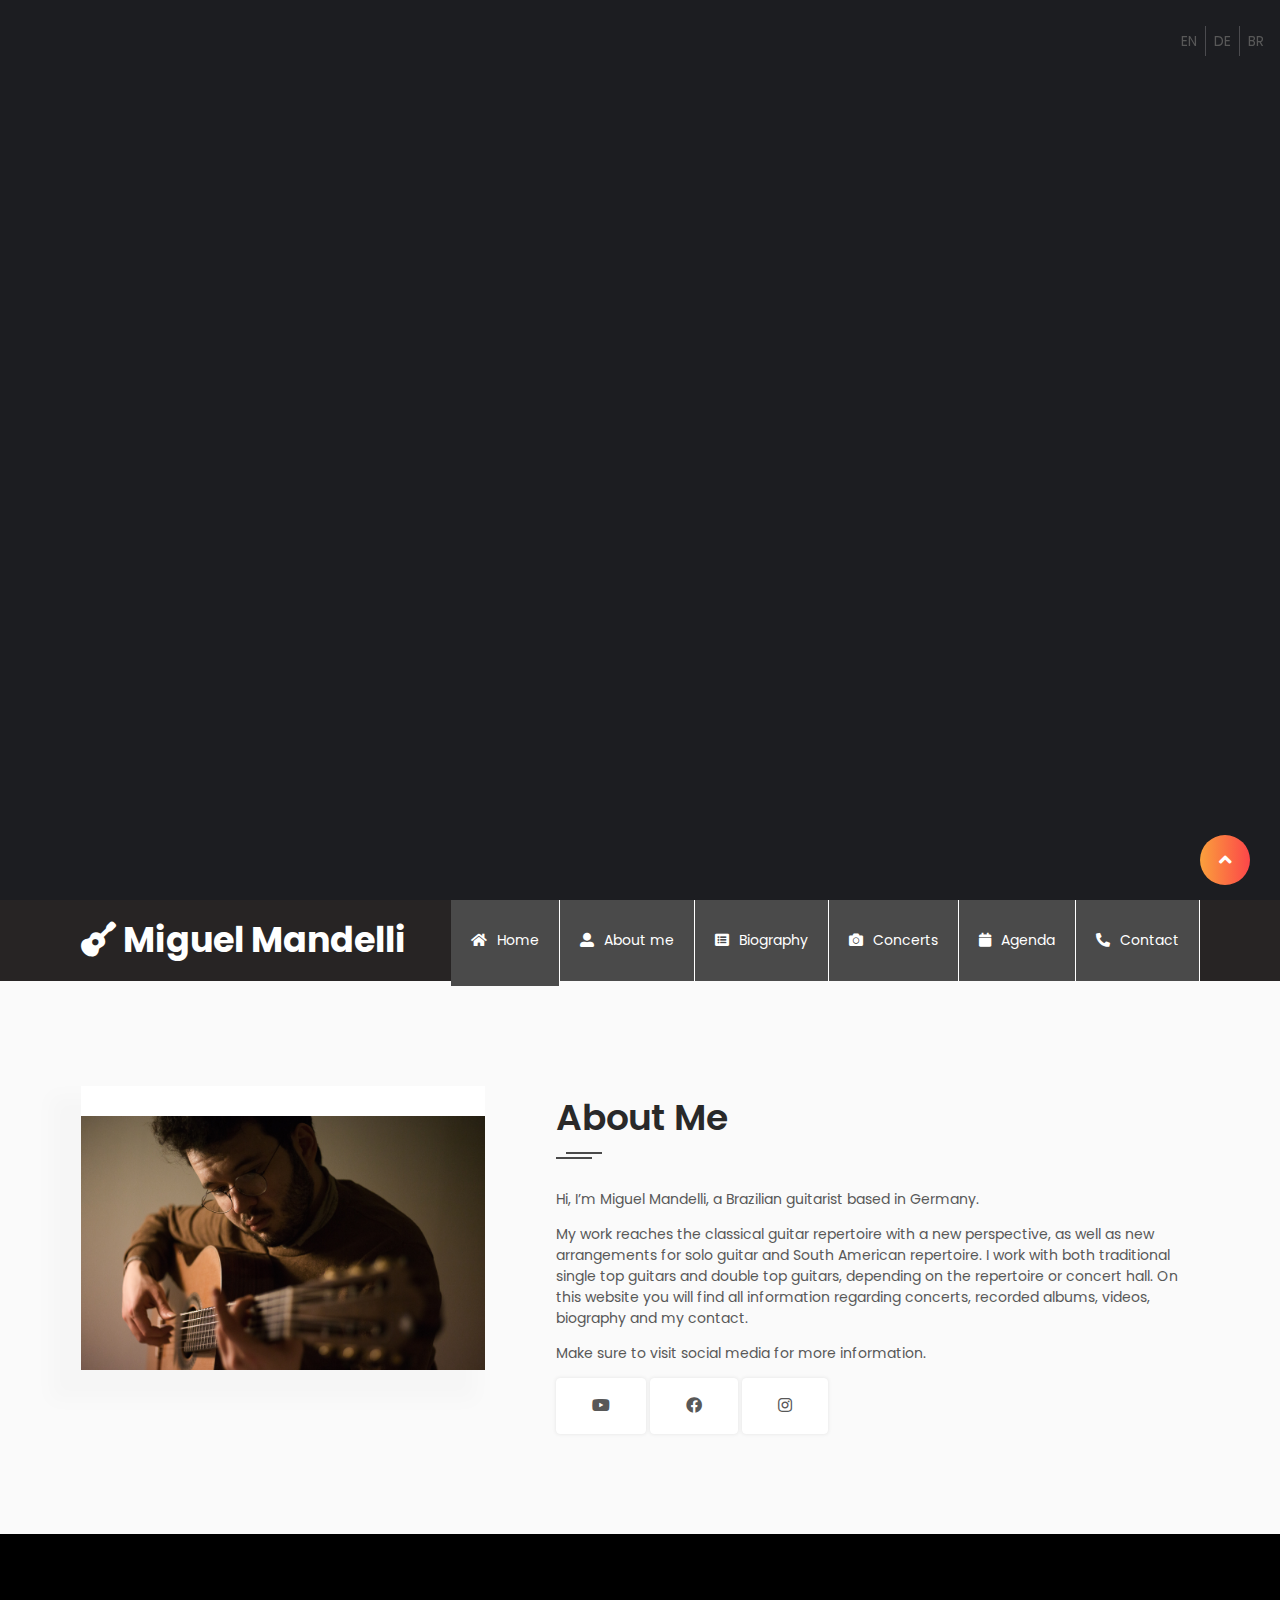
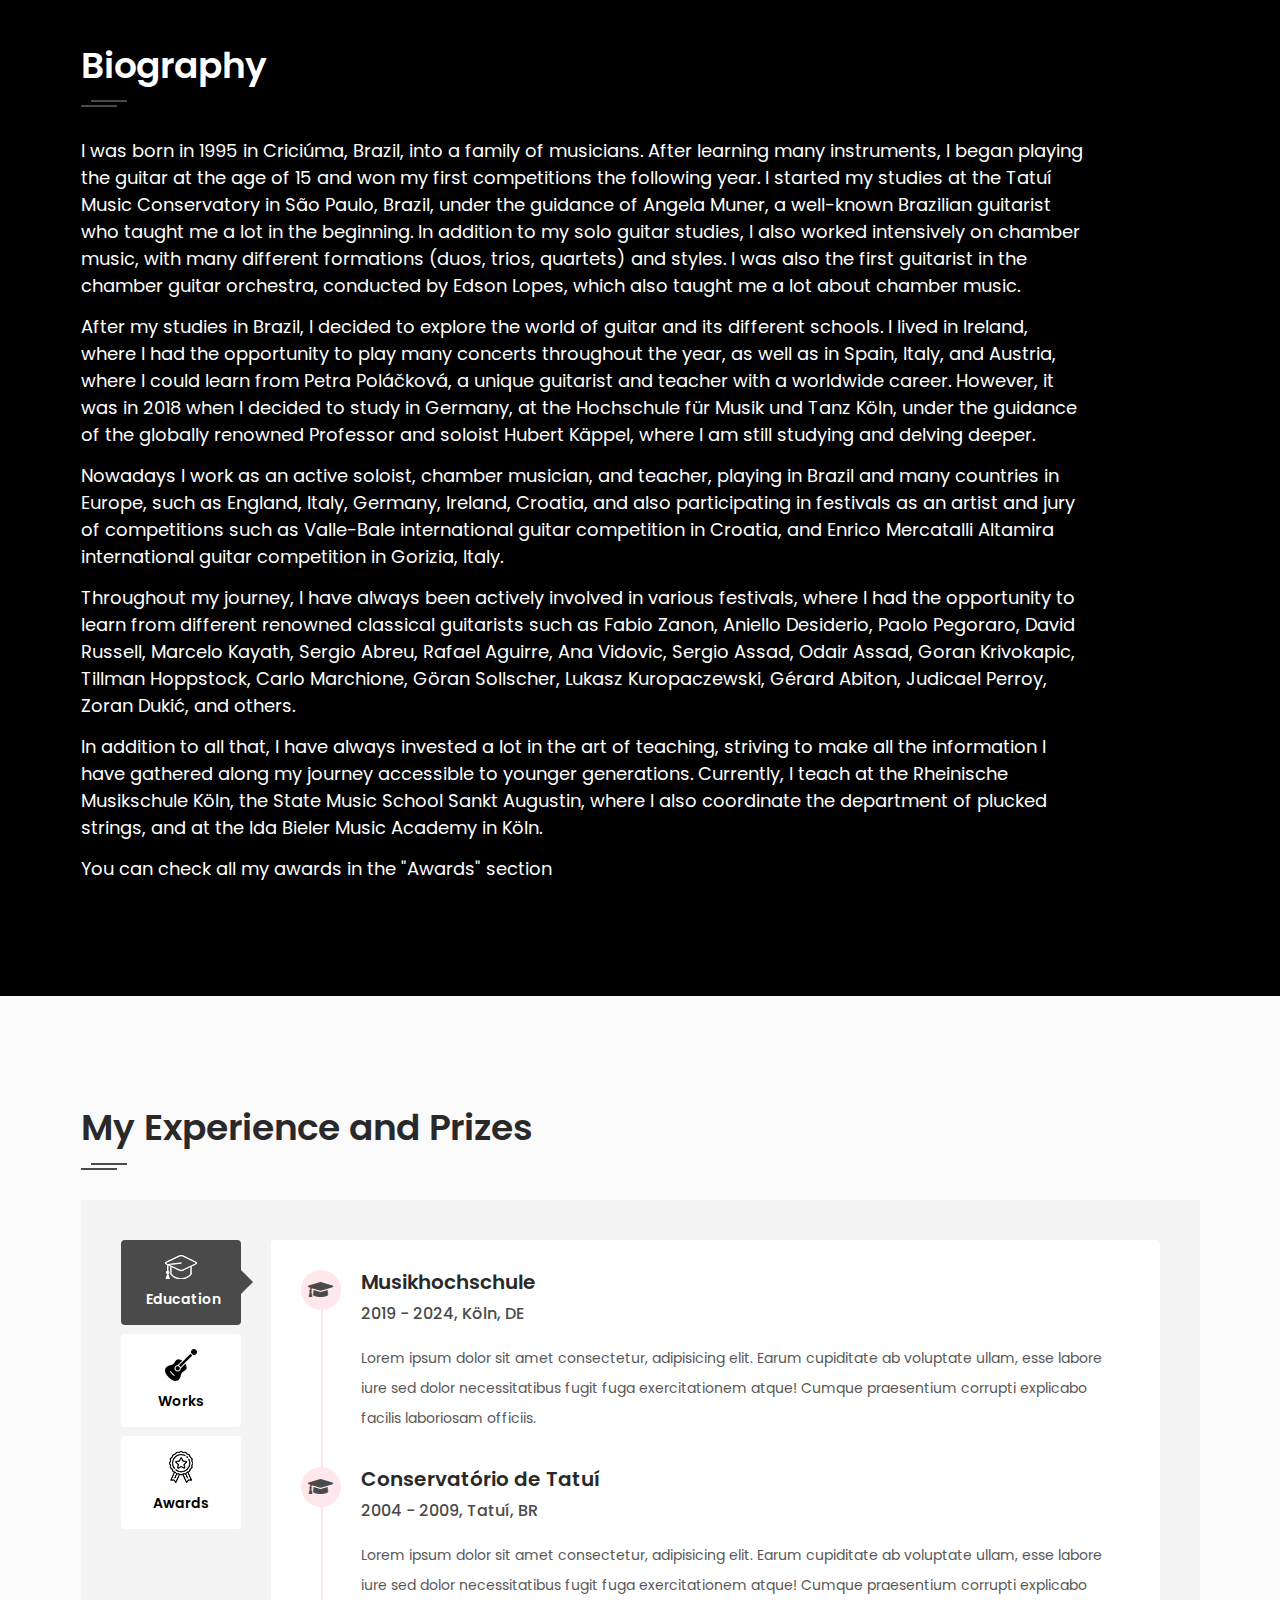
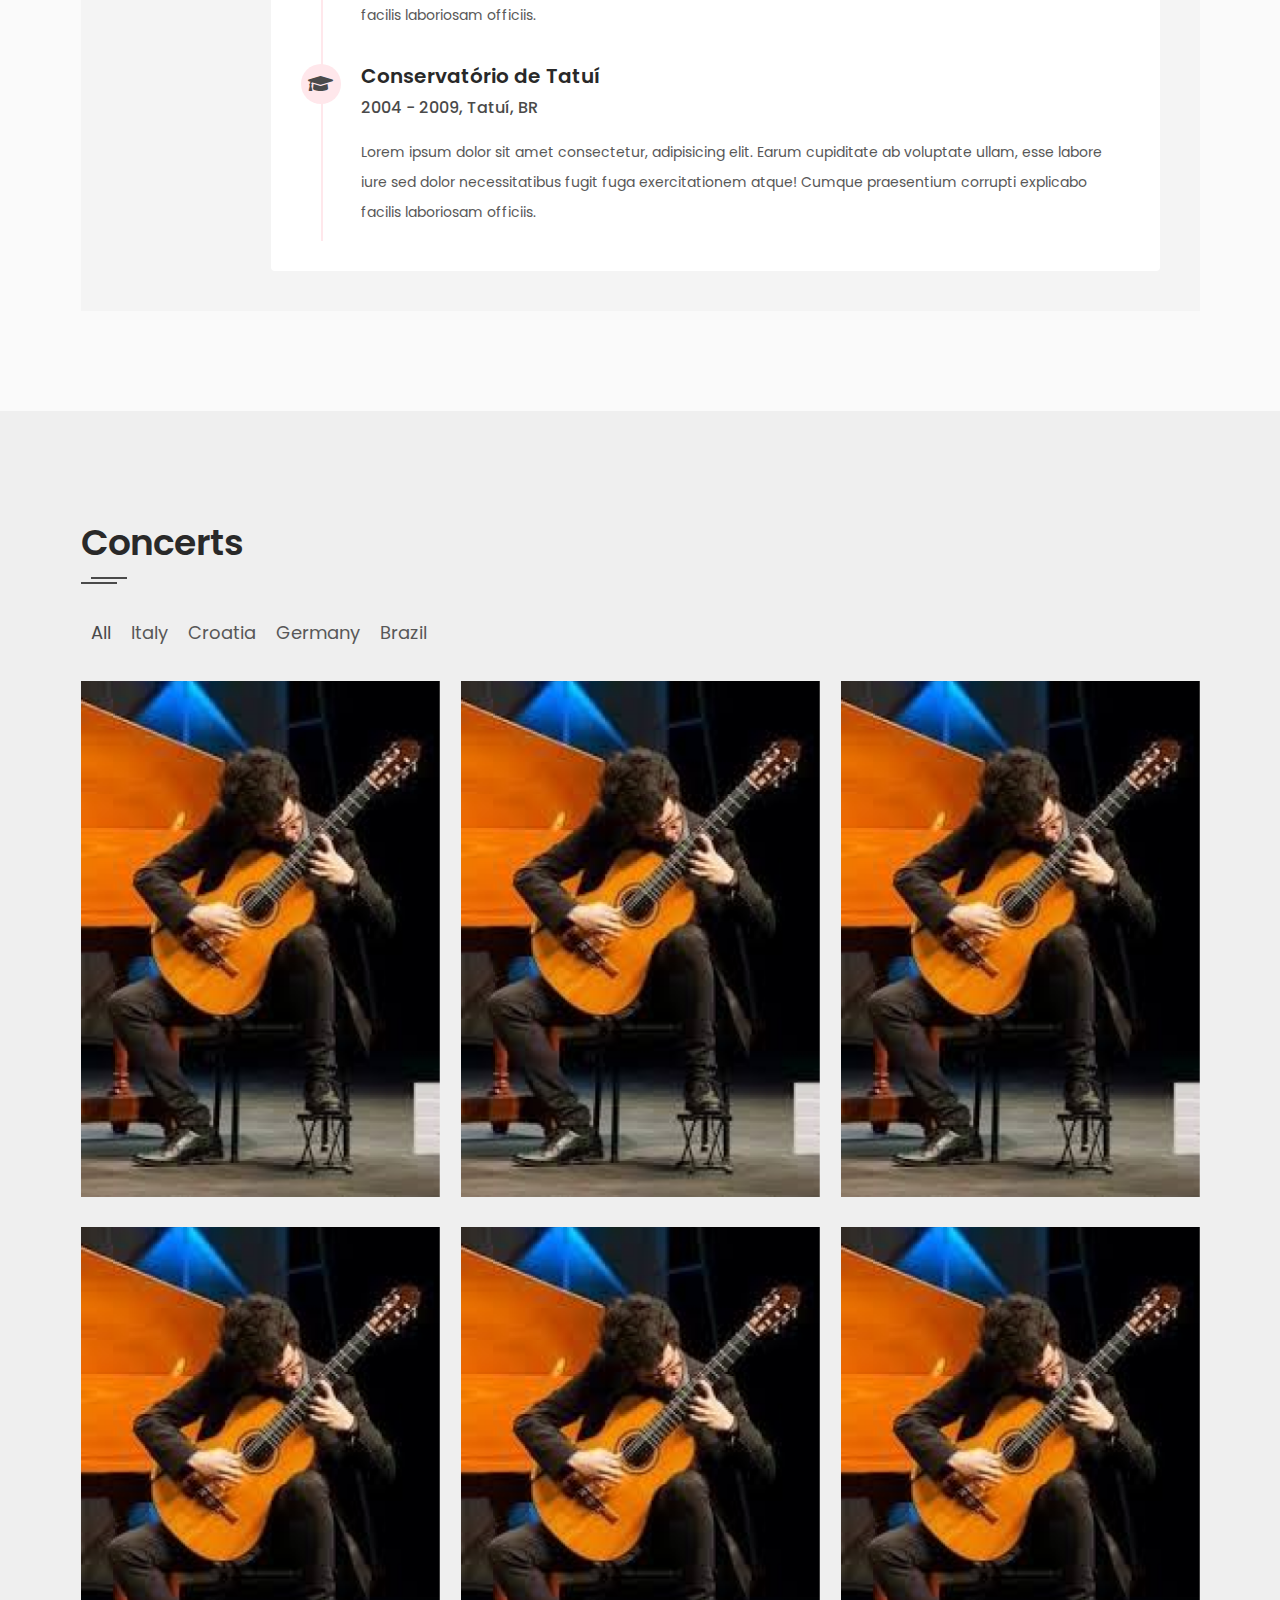
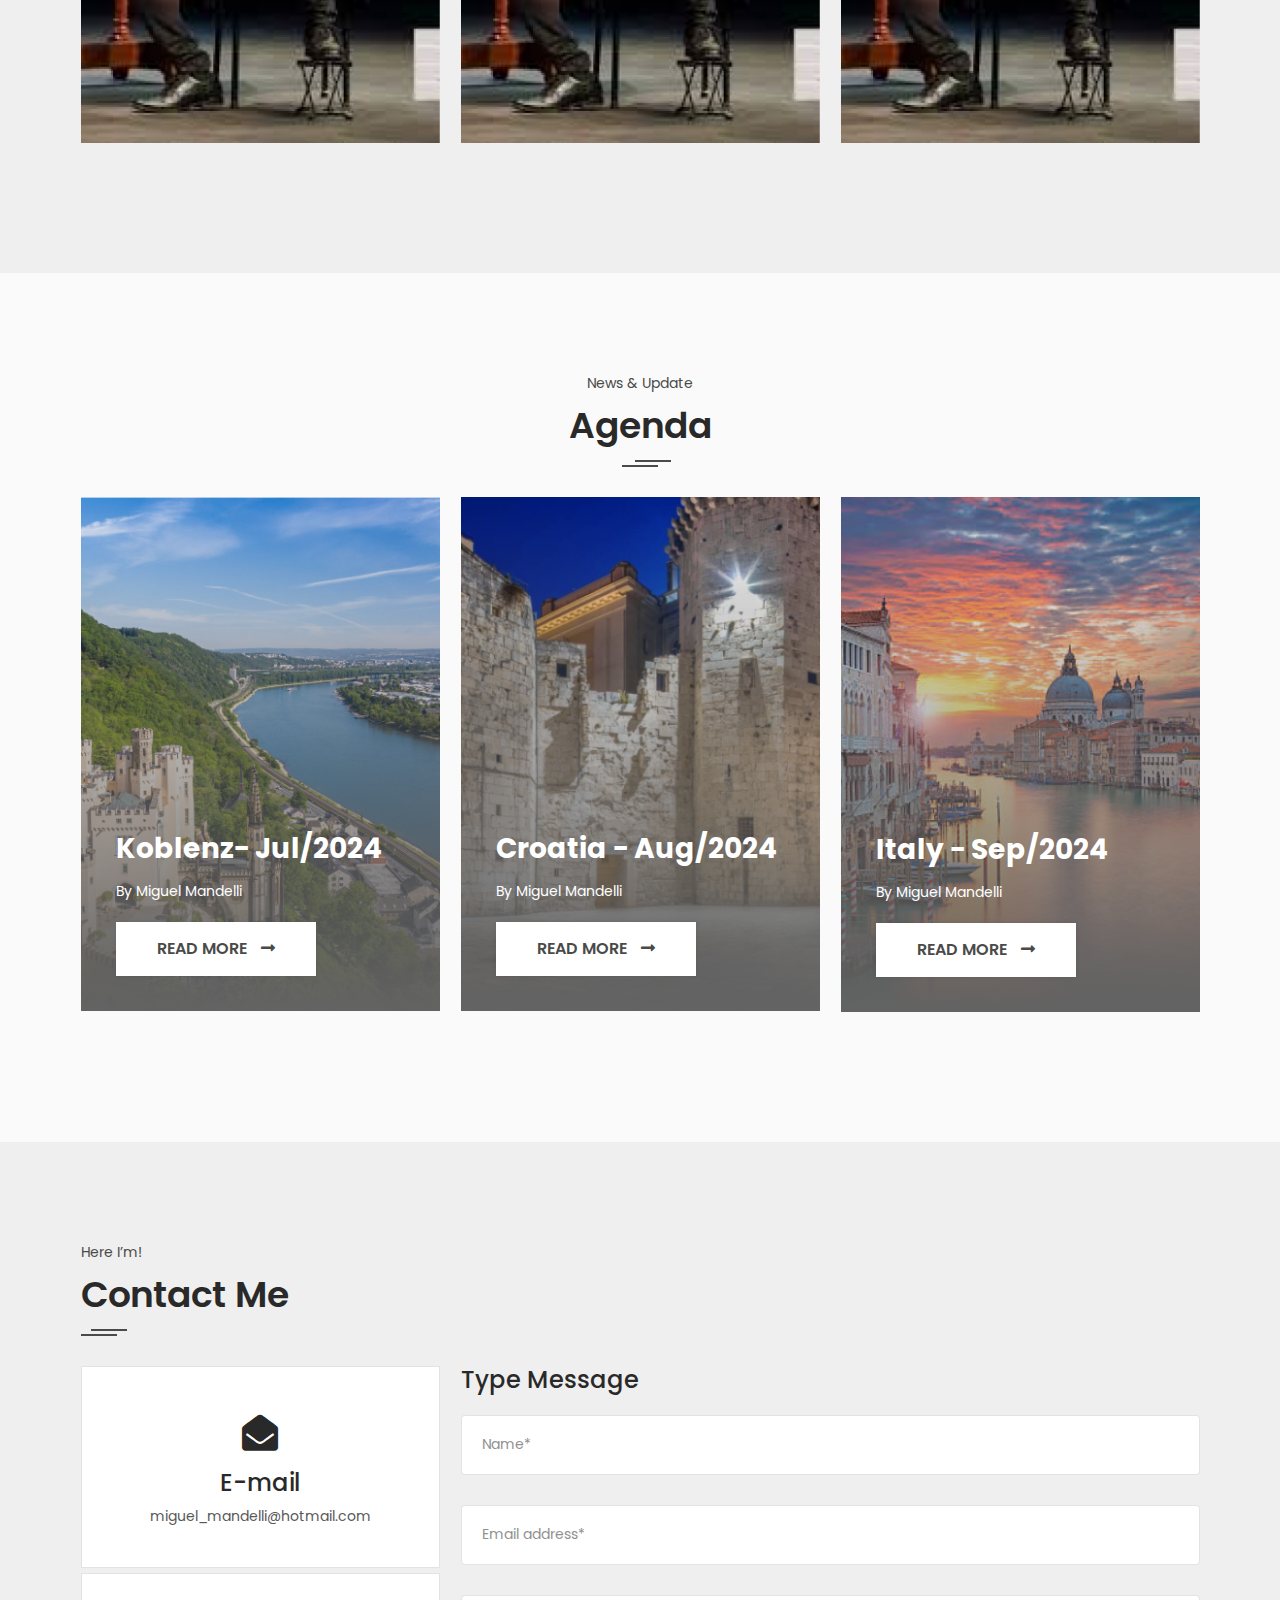
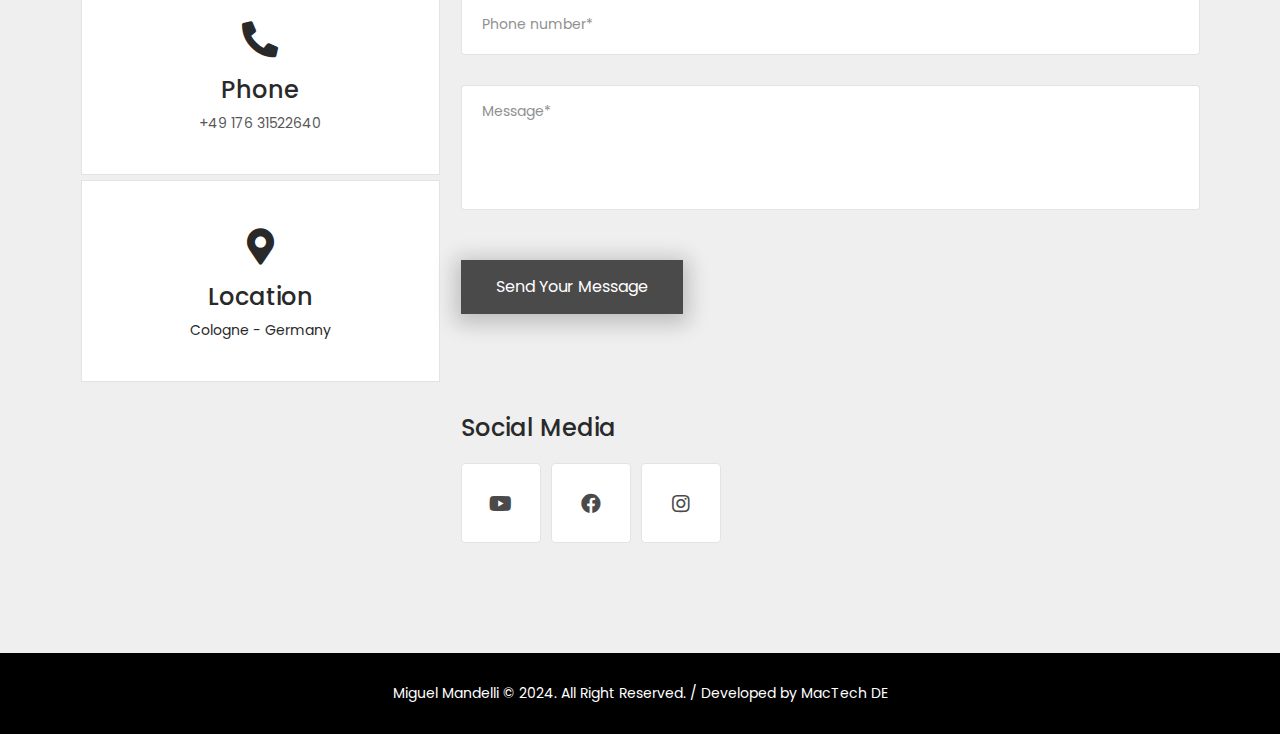
<file: index.html>
<!DOCTYPE html>
<html lang="en">
    <head>
        <meta charset="utf-8">
        <meta http-equiv="X-UA-Compatible" content="IE=edge">
        <meta name="viewport" content="width=device-width, initial-scale=1">
        <meta name="author" content="MacTech DE">
        <meta name="description" content="Miguel Mandelli Personal Portfolio & Resume">

        <title>Miguel Mandelli | Personal Portfolio</title>

        <!-- CSS -->
        <link rel="stylesheet" href="css/bootstrap.min.css">
        <link rel="stylesheet" href="css/all.min.css">
        <link rel="stylesheet" href="css/slick.css">
        <link rel="stylesheet" href="css/structure.css">
        <link rel="stylesheet" href="css/YTPlayer.min.css">
        <link rel="stylesheet" href="css/main.css"> 
        <link rel="stylesheet" href="css/responsive.css">
        
        <!-- font -->
        <link href="https://fonts.googleapis.com/css2?family=Poppins:wght@100;200;300;400;500;600;700;800;900&display=swap" rel="stylesheet">

        <!-- icons -->
        <link rel="apple-touch-icon" sizes="180x180" href="images/ico/favicon_io/apple-touch-icon.png">
        <link rel="icon" type="image/png" sizes="32x32" href="images/ico/favicon_io/favicon-32x32.png">
        <link rel="icon" type="image/png" sizes="16x16" href="images/ico/favicon_io/favicon-16x16.png">
        <link rel="manifest" href="images/ico/favicon_io/site.webmanifest">  
        <!-- icons -->

        <!-- HTML5 shim and Respond.js for IE8 support of HTML5 elements and media queries -->
        <!-- WARNING: Respond.js doesn't work if you view the page via file:// -->
        <!--[if lt IE 9]>
        <script src="https://oss.maxcdn.com/html5shiv/3.7.2/html5shiv.min.js"></script>
        <script src="https://oss.maxcdn.com/respond/1.4.2/respond.min.js"></script>
        <![endif]-->

    </head>
    <body> 
        <div id="ncf-overlay"></div>

        <div class="main-wrapper">
            
            <!-- LANGUAGE ICONS -->
            <div class="controls">
                <ul class="controls-flag">
                    <a href="index.html"><li>EN</li></a>
                    <a href="index-de.html"><li>DE</li></a>
                    <a href="index-pt.html"><li>BR</li></a>
                </ul>
            </div>
            
            <!-- VIDEO INTRO -->
            <div id="home" class="sa-banner text-center">
                <div class="banner-content"> <!--  style="background-image: url(images/bg/bg1.png);" -->
                    <div class="video-content">
                        <div id="video-player" class="video-player" data-property="{videoURL:'https://youtu.be/nzoq7th7lGQ?si=dfkSXm91-QydvOOf&t=10', containment:'self', showControls:true, mute:false, autoPlay:true, loop:true, opacity:1, optimizeDisplay:true}">
                        </div>
                    </div><!-- /.video-content -->                       
                </div><!-- /.banner-content -->
            </div><!-- /.sa-banner -->
            
            <!-- NAVBAR-->
            <div class="sa-menu-style-1">
                <nav class="navbar navbar-expand-lg ">
                    <div class="container">
                        <a class="navbar-brand" href="index.html">
                            <h1 class="logo-mig"><i class='fas fa-guitar'></i> Miguel Mandelli</h1>
                            <!-- <img src="images/logo.png" alt="Logo" class="img-fluid"> -->   
                        </a>

                        <button class="navbar-toggler" type="button" data-bs-toggle="collapse" data-bs-target="#navbarNav" aria-controls="navbarNav" aria-expanded="false" aria-label="Toggle navigation">
                            <span class="navbar-toggler-icon"><i class="fa fa-align-justify"></i></span>
                        </button>
                        
                        <div class="collapse navbar-collapse justify-content-end" id="navbarNav">
                            <ul class="navbar-nav">
                                <li class="current sa-dropdown"><a href="index.html"><span><i class="fas fa-home"></i></span>Home</a>
                                <li><a href="#about"><span><i class="fas fa-user-alt"></i></span>About me</a></li>
                                <li><a href="#resume1"><span><i class="fas fa-list-alt"></i></span>Biography</a></li>
                                <li><a href="#projects"><span><i class="fas fa-camera"></i></span>Concerts</a></li>
                                <li><a href="#blog"><span><i class="fa fa-calendar"></i></span>Agenda</a></li>
                                <li><a href="#contact"><span><i class="fas fa-phone-alt"></i></span>Contact</a></li>
                            </ul>   
                        </div>
                    </div><!-- /.container -->
                </nav><!-- /.navbar -->                                
            </div><!-- /.sa-menu -->            

            <!-- ABOUT MYSELF -->
            <div id="about" class="sa-section">
                <div class="section-content section-padding">
                    <div class="container">
                        <div class="about-content">
                            <div class="row">
                                <div class="col-lg-5">
                                    <div class="about-thumb">
                                        <img src="images/others/miguel-profil.jpeg" alt="Image" class="img-fluid">
                                    </div>
                                </div>
                                <div class="col-lg-7">
                                    <div class="section-title">
                                        <h1>About Me</h1>
                                    </div>
                                    <div class="about-text">

                                        <p>Hi, I’m Miguel Mandelli, a Brazilian guitarist based in Germany.</p>
                                        <p>My work reaches the classical guitar repertoire with a new perspective, as well as new arrangements for solo guitar and South American repertoire. I work with both traditional single top guitars and double top guitars, depending on the repertoire or concert hall. On this website you will find all information regarding concerts, recorded albums, videos, biography and my contact.</p> 
                                        <p>Make sure to visit social media for more information.</p>
                                        <!-- <ul class="global-list">
                                            <li><span><i class="fas fa-user-alt"></i></span>Name: Miguel Mandelli</li>
                                            <li><span><i class="fas fa-calendar-alt"></i></span>Birthday: 03 March 1995</li>
                                            <li><span><i class="fas fa-user-alt"></i></span>Age: 26 Years</li>
                                            <li><span><i class="fas fa-envelope"></i></span>Email: miguel_mandelli@hotmail.com</li>
                                            <li><span><i class="fas fa-phone-alt"></i></span>Phone: +49 176 31522640</li>
                                            <li><span><i class="fas fa-graduation-cap"></i></span>Degree: Baitola senta no bambu</li>
                                        </ul> -->
                                        <div class="buttons">
                                            <a href="#" class="btn btn-white"><i class="fab fa-youtube"></i></a>
                                            <a href="#" class="btn btn-white"><i class="fab fa-facebook"></i></a>
                                            <a href="#" class="btn btn-white"><i class="fab fa-instagram"></i></a>
                                        </div>
                                    </div>
                                </div>
                            </div>
                        </div>
                    </div><!-- /.container -->
                </div><!-- /.section-content -->
            </div><!-- /.sa-section --> 

            <!-- SHORT RESUME -->
            <div id="resume1" class="sa-section">
                <div class="section-content bg-black section-padding">
                    <div class="container">
                        <div class="section-title">
                            <h1>Biography</h1>
                        </div>
                        <div class="cta-content">
                            <div class="row">
                                <div class="col-md-9">
                                    <div class="cta-info">
                                        <p>I was born in 1995 in Criciúma, Brazil, into a family of musicians. After learning many instruments, I began playing the guitar at the age of 15 and won my first competitions the following year. I started my studies at the Tatuí Music Conservatory in São Paulo, Brazil, under the guidance of Angela Muner, a well-known Brazilian guitarist who taught me a lot in the beginning. In addition to my solo guitar studies, I also worked intensively on chamber music, with many different formations (duos, trios, quartets) and styles. I was also the first guitarist in the chamber guitar orchestra, conducted by Edson Lopes, which also taught me a lot about chamber music.</p>
                                        <p>After my studies in Brazil, I decided to explore the world of guitar and its different schools. I lived in Ireland, where I had the opportunity to play many concerts throughout the year, as well as in Spain, Italy, and Austria, where I could learn from Petra Poláčková, a unique guitarist and teacher with a worldwide career. However, it was in 2018 when I decided to study in Germany, at the Hochschule für Musik und Tanz Köln, under the guidance of the globally renowned Professor and soloist Hubert Käppel, where I am still studying and delving deeper.</p>
                                        <p>Nowadays I work as an active soloist, chamber musician, and teacher, playing in Brazil and many countries in Europe, such as England, Italy, Germany, Ireland, Croatia, and also participating in festivals as an artist and jury of competitions such as Valle-Bale international guitar competition in Croatia, and Enrico Mercatalli Altamira international guitar competition in Gorizia, Italy.</p>
                                        <p>Throughout my journey, I have always been actively involved in various festivals, where I had the opportunity to learn from different renowned classical guitarists such as Fabio Zanon, Aniello Desiderio, Paolo Pegoraro, David Russell, Marcelo Kayath, Sergio Abreu, Rafael Aguirre, Ana Vidovic, Sergio Assad, Odair Assad, Goran Krivokapic, Tillman Hoppstock, Carlo Marchione, Göran Sollscher, Lukasz Kuropaczewski, Gérard Abiton, Judicael Perroy, Zoran Dukić, and others.</p>
                                        <p>In addition to all that, I have always invested a lot in the art of teaching, striving to make all the information I have gathered along my journey accessible to younger generations. Currently, I teach at the Rheinische Musikschule Köln, the State Music School Sankt Augustin, where I also coordinate the department of plucked strings, and at the Ida Bieler Music Academy in Köln.</p>

                                        <p>You can check all my awards in the "Awards" section</p>
                                        <!-- <a href="#" class="btn btn-primary">Message Me</a> -->
                                    </div>
                                </div> 
                            </div>
                        </div>
                    </div><!-- /.container -->
                </div><!-- /.section-content -->
            </div><!-- /.sa-section -->    

            <!-- EXPERIENCE AND PRIZES -->
            <div id="resume" class="sa-section">
                <div class="section-content section-padding">
                    <div class="container">
                        <div class="section-title">
                            <h1>My Experience and Prizes</h1>
                        </div>

                        <div class="experience-content">

                            <!-- SIDE MENU -->
                            <div class="tab-menu">
                                <ul class="nav nav-tabs text-center">
                                    <li class="nav-item">
                                        <a class="nav-link active" id="education-tab" data-toggle="tab" aria-controls="education" ><span><img src="images/others/icon2.png" alt="Image" class="img-fluid icon"> <img src="images/others/icon2-hover.png" alt="Image" class="img-fluid icon-hover"></span>Education</a>
                                    </li>
                                    <li class="nav-item">
                                        <a class="nav-link" id="works-tab" data-toggle="tab" aria-controls="works" ><span><img src="images/others/icon9.png" alt="Image" class="img-fluid icon"> <img src="images/others/icon9-hover.png" alt="Image" class="img-fluid icon-hover"></span>Works</a>
                                    </li>
                                    <li class="nav-item">
                                        <a class="nav-link" id="awards-tab" data-toggle="tab" aria-controls="awards" ><span><img src="images/others/icon3.png" alt="Image" class="img-fluid icon"> <img src="images/others/icon3-hover.png" alt="Image" class="img-fluid icon-hover"></span>Awards</a>
                                    </li>
                                </ul>                                
                            </div>

                            <div class="experience-tab-content">
                                <div class="tab-content">

                                    <!-- EDUCATION INFO-->
                                    <div class="tab-pane fade show active" id="education">
                                        <div class="experience">
                                            <ul class="global-list">
                                                <li>
                                                    <div class="icon">
                                                        <i class="fas fa-graduation-cap"></i>
                                                    </div>
                                                    <div class="experience-info">
                                                        <h2>Musikhochschule</h2>
                                                        <h3>2019 - 2024, Köln, DE</h3>
                                                        <p>Lorem ipsum dolor sit amet consectetur, adipisicing elit. Earum cupiditate ab voluptate ullam, esse labore iure sed dolor necessitatibus fugit fuga exercitationem atque! Cumque praesentium corrupti explicabo facilis laboriosam officiis.</p>
                                                    </div>
                                                </li>
                                                <li>
                                                    <div class="icon">
                                                        <i class="fas fa-graduation-cap"></i>
                                                    </div>
                                                    <div class="experience-info">
                                                        <h2>Conservatório de Tatuí</h2>
                                                        <h3>2004 - 2009, Tatuí, BR</h3>
                                                        <p>Lorem ipsum dolor sit amet consectetur, adipisicing elit. Earum cupiditate ab voluptate ullam, esse labore iure sed dolor necessitatibus fugit fuga exercitationem atque! Cumque praesentium corrupti explicabo facilis laboriosam officiis.</p>
                                                    </div>
                                                </li>
                                                <li>
                                                    <div class="icon">
                                                        <i class="fas fa-graduation-cap"></i>
                                                    </div>
                                                    <div class="experience-info">
                                                        <h2>Conservatório de Tatuí</h2>
                                                        <h3>2004 - 2009, Tatuí, BR</h3>
                                                        <p>Lorem ipsum dolor sit amet consectetur, adipisicing elit. Earum cupiditate ab voluptate ullam, esse labore iure sed dolor necessitatibus fugit fuga exercitationem atque! Cumque praesentium corrupti explicabo facilis laboriosam officiis.</p>
                                                    </div>
                                                </li>
                                            </ul>
                                        </div>
                                    </div>

                                    <!-- JOBS INFO -->
                                    <div class="tab-pane fade" id="works">
                                        <div class="experience">
                                            <ul class="global-list">
                                                <li>
                                                    <div class="icon">
                                                        <i class='fas fa-guitar'></i>
                                                    </div>
                                                    <div class="experience-info">
                                                        <h2>Public Music School in Sankt Augustin</h2>
                                                        <h3>2019 - Actual, Sankt Augustin, DE</h3>
                                                        <p>Lorem ipsum dolor sit amet consectetur, adipisicing elit. Earum cupiditate ab voluptate ullam, esse labore iure sed dolor necessitatibus fugit fuga exercitationem atque! Cumque praesentium corrupti explicabo facilis laboriosam officiis.</p>
                                                    </div>
                                                </li>
                                                <li>
                                                    <div class="icon">
                                                        <i class='fas fa-guitar'></i>
                                                    </div>
                                                    <div class="experience-info">
                                                        <h2>Ida Bieler Music Academy</h2>
                                                        <h3>2004 - Actual, Köln, DE</h3>
                                                        <p>Lorem ipsum dolor sit amet consectetur, adipisicing elit. Earum cupiditate ab voluptate ullam, esse labore iure sed dolor necessitatibus fugit fuga exercitationem atque! Cumque praesentium corrupti explicabo facilis laboriosam officiis.</p>
                                                    </div>
                                                </li>
                                                <li>
                                                    <div class="icon">
                                                        <i class='fas fa-guitar'></i>
                                                    </div>
                                                    <div class="experience-info">
                                                        <h2>the Rheinische Musikschule</h2>
                                                        <h3>2004 - Actual, Köln, DE</h3>
                                                        <p>Lorem ipsum dolor sit amet consectetur, adipisicing elit. Earum cupiditate ab voluptate ullam, esse labore iure sed dolor necessitatibus fugit fuga exercitationem atque! Cumque praesentium corrupti explicabo facilis laboriosam officiis.</p>
                                                    </div>
                                                </li>
                                            </ul>
                                        </div>
                                    </div>

                                    <!-- AWARDS INFO -->
                                    <div class="tab-pane fade" id="awards">
                                        <div class="experience">
                                            <ul class="global-list">
                                                <li>
                                                    <div class="icon">
                                                        <i class='fas fa-award'></i>
                                                    </div>
                                                    <div class="experience-info">
                                                        <h2>Competition 5</h2>
                                                        <h3>2019 - Osasco, Köln, DE</h3>
                                                        <p>Lorem ipsum dolor sit amet consectetur, adipisicing elit. Earum cupiditate ab voluptate ullam, esse labore iure sed dolor necessitatibus fugit fuga exercitationem atque! Cumque praesentium corrupti explicabo facilis laboriosam officiis.</p>
                                                    </div>
                                                </li>
                                                <li>
                                                    <div class="icon">
                                                        <i class='fas fa-award'></i>
                                                    </div>
                                                    <div class="experience-info">
                                                        <h2>Competition 4</h2>
                                                        <h3>2009 - Guarulhos, Köln, DE</h3>
                                                        <p>Lorem ipsum dolor sit amet consectetur, adipisicing elit. Earum cupiditate ab voluptate ullam, esse labore iure sed dolor necessitatibus fugit fuga exercitationem atque! Cumque praesentium corrupti explicabo facilis laboriosam officiis.</p>
                                                    </div>
                                                </li>
                                                <li>
                                                    <div class="icon">
                                                        <i class='fas fa-award'></i>
                                                    </div>
                                                    <div class="experience-info">
                                                        <h2>Competition 3</h2>
                                                        <h3>2006 - Parelheiros, Köln, DE</h3>
                                                        <p>Lorem ipsum dolor sit amet consectetur, adipisicing elit. Earum cupiditate ab voluptate ullam, esse labore iure sed dolor necessitatibus fugit fuga exercitationem atque! Cumque praesentium corrupti explicabo facilis laboriosam officiis.</p>
                                                    </div>
                                                </li>
                                                <li>
                                                    <div class="icon">
                                                        <i class='fas fa-award'></i>
                                                    </div>
                                                    <div class="experience-info">
                                                        <h2>Competition 2</h2>
                                                        <h3>2004 - Socorro, Köln, DE</h3>
                                                        <p>Lorem ipsum dolor sit amet consectetur, adipisicing elit. Earum cupiditate ab voluptate ullam, esse labore iure sed dolor necessitatibus fugit fuga exercitationem atque! Cumque praesentium corrupti explicabo facilis laboriosam officiis.</p>
                                                    </div>
                                                </li>
                                                <li>
                                                    <div class="icon">
                                                        <i class='fas fa-award'></i>
                                                    </div>
                                                    <div class="experience-info">
                                                        <h2>Competition 1</h2>
                                                        <h3>2002 - Sao José do Pinhal, Köln, DE</h3>
                                                        <p>Lorem ipsum dolor sit amet consectetur, adipisicing elit. Earum cupiditate ab voluptate ullam, esse labore iure sed dolor necessitatibus fugit fuga exercitationem atque! Cumque praesentium corrupti explicabo facilis laboriosam officiis.</p>
                                                    </div>
                                                </li>
                                            </ul>
                                        </div>
                                    </div>
                                </div>
                        </div><!-- /.experience-content -->
                    </div><!-- /.container -->
                </div><!-- /.section-content -->
            </div><!-- /.sa-section -->  

            <!-- CONCERTS -->
            <div id="projects" class="sa-section">
                <div class="section-content section-padding bg-color">
                    <div class="container">
                        <div class="section-title">
                            <h1>Concerts</h1>
                        </div>
                        
                        <div class="portfolio-content">
                            <div class="portfolio-menu">
                                <ul class="global-list">
                                    <li class="active" data-filter="*">All</li>
                                    <li data-filter=".italy">Italy</li>
                                    <li data-filter=".croatia">Croatia</li>
                                    <li data-filter=".germany">Germany</li>
                                    <li data-filter=".brazil">Brazil</li>
                                </ul>                                
                            </div><!-- /.portfolio-menu -->

                            <div class="portfolio-filter row">
                                <div class="col-md-6 col-lg-4 portfolio-item croatia brazil">
                                    <div class="portfolio">
                                        <div class="portfolio-thumb">
                                            <img src="images/concerts/img-concert.png" alt="Image" class="img-fluid">
                                        </div>
                                        <div class="portfolio-overlay">
                                            <h2>Turne - O Meninao</h2>
                                            <h3>10 Jan 2019, <br> Freguesia do Ó, Brazil </h3>
                                            <div class="portfolio-shap">
                                                <i class='fas fa-guitar' style='font-size:48px;color:rgb(255, 255, 255)'></i>
                                            </div>                                            
                                            <!-- <div class="button">
                                                <a href="#" class="btn btn-primary">Concerts Detail</a>
                                            </div> -->
                                        </div>
                                    </div>
                                </div><!-- /.portfolio-item -->
                                <div class="col-md-6 col-lg-4 portfolio-item italy germany">
                                    <div class="portfolio">
                                        <div class="portfolio-thumb">
                                            <img src="images/concerts/img-concert.png" alt="Image" class="img-fluid">
                                        </div>
                                        <div class="portfolio-overlay">
                                            <h2>Turne - O Meninao</h2>
                                            <h3>22 Jan 2019, <br> Osasco, Brazil </h3>
                                            <div class="portfolio-shap">
                                                <i class='fas fa-guitar' style='font-size:48px;color:rgb(255, 255, 255)'></i>
                                            </div>                                            
                                            <!-- <div class="button">
                                                <a href="#" class="btn btn-primary">Concerts Detail</a>
                                            </div> -->
                                        </div>
                                    </div>
                                </div><!-- /.portfolio-item -->
                                <div class="col-md-6 col-lg-4 portfolio-item croatia brazil">
                                    <div class="portfolio">
                                        <div class="portfolio-thumb">
                                            <img src="images/concerts/img-concert.png" alt="Image" class="img-fluid">
                                        </div>
                                        <div class="portfolio-overlay">
                                            <h2>Turne - O Meninao</h2>
                                            <h3>9 Mar 2019, <br> Parelheiros, Brazil </h3>
                                            <div class="portfolio-shap">
                                                <i class='fas fa-guitar' style='font-size:48px;color:rgb(255, 255, 255)'></i>
                                            </div>                                            
                                            <!-- <div class="button">
                                                <a href="#" class="btn btn-primary">Concerts Detail</a>
                                            </div> -->
                                        </div>
                                    </div>
                                </div><!-- /.portfolio-item -->
                                <div class="col-md-6 col-lg-4 portfolio-item italy germany">
                                    <div class="portfolio">
                                        <div class="portfolio-thumb">
                                            <img src="images/concerts/img-concert.png" alt="Image" class="img-fluid">
                                        </div>
                                        <div class="portfolio-overlay">
                                            <h2>Turne - O Meninao</h2>
                                            <h3>05 Apr 2022, <br> Capao Redondo, Brazil</h3>
                                            <div class="portfolio-shap">
                                                <i class='fas fa-guitar' style='font-size:48px;color:rgb(255, 255, 255)'></i>
                                            </div>                                            
                                            <!-- <div class="button">
                                                <a href="#" class="btn btn-primary">Concerts Detail</a>
                                            </div> -->
                                        </div>
                                    </div>
                                </div><!-- /.portfolio-item -->
                                <div class="col-md-6 col-lg-4 portfolio-item croatia brazil">
                                    <div class="portfolio">
                                        <div class="portfolio-thumb">
                                            <img src="images/concerts/img-concert.png" alt="Image" class="img-fluid">
                                        </div>
                                        <div class="portfolio-overlay">
                                            <h2>Turne - O Meninao</h2>
                                            <h3>18 Feb 2021, <br> Socorro, Brazil </h3>
                                            <div class="portfolio-shap">
                                                <i class='fas fa-guitar' style='font-size:48px;color:rgb(255, 255, 255)'></i>
                                            </div>                                            
                                            <!-- <div class="button">
                                                <a href="#" class="btn btn-primary">Concerts Detail</a>
                                            </div> -->
                                        </div>
                                    </div>
                                </div><!-- /.portfolio-item -->
                                <div class="col-md-6 col-lg-4 portfolio-item italy croatia germany">
                                    <div class="portfolio">
                                        <div class="portfolio-thumb">
                                            <img src="images/concerts/img-concert.png" alt="Image" class="img-fluid">
                                        </div>
                                        <div class="portfolio-overlay">
                                            <h2>Turne - O Meninao</h2>
                                            <h3>30 Aug 2020, <br> Campinas, Brazil </h3>
                                            <div class="portfolio-shap">
                                                <i class='fas fa-guitar' style='font-size:48px;color:rgb(255, 255, 255)'></i>
                                            </div>                                            
                                            <!-- <div class="button">
                                                <a href="#" class="btn btn-primary">Concerts Detail</a>
                                            </div> -->
                                        </div>
                                    </div>
                                </div><!-- /.portfolio-item -->
                            </div><!-- /.portfolio-filter -->
                        </div><!-- /.portfolio-content -->
                    </div><!-- /.container -->
                </div><!-- /.section-content -->
            </div><!-- /.sa-section -->  

            <!-- AGENDA -->
            <div id="blog" class="sa-section">
                <div class="section-content section-padding">
                    <div class="container">
                        <div class="section-title text-center">
                            <span>News & Update</span>
                            <h1>Agenda</h1>
                        </div>
                        <div class="blog-content">
                            <div class="row">
                                <div class="col-md-6 col-lg-4">
                                    <div class="post">
                                        <div class="entry-header">
                                            <div class="entry-thumbnail">
                                                <a href="blog-details.html"><img src="images/agenda/koblenz.png" alt="Image" class="img-fluid"></a>
                                            </div>
                                        </div>                               
                                        <div class="entry-content">    
                                            <h2 class="entry-title"><a href="blog-details.html">Koblenz- Jul/2024</a></h2> 
                                            <div class="entry-meta">
                                                <ul class="global-list">
                                                    <li><a href="#">By Miguel Mandelli</a></li>
                                                </ul>
                                            </div>
                                            <a class="btn btn-white" href="blog-details.html">Read More <span><i class="fas fa-long-arrow-alt-right"></i></span></a>
                                        </div>
                                    </div><!-- /.post -->                                   
                                </div>
                                <div class="col-md-6 col-lg-4">
                                    <div class="post">
                                        <div class="entry-header">
                                            <div class="entry-thumbnail">
                                                <a href="blog-details.html"><img src="images/agenda/croatia.png" alt="Image" class="img-fluid"></a>
                                            </div>
                                        </div>                               
                                        <div class="entry-content">    
                                            <h2 class="entry-title"><a href="blog-details.html">Croatia - Aug/2024 </a></h2> 
                                            <div class="entry-meta">
                                                <ul class="global-list">
                                                    <li><a href="#">By Miguel Mandelli</a></li>
                                                </ul>
                                            </div>
                                            <a class="btn btn-white" href="blog-details.html">Read More <span><i class="fas fa-long-arrow-alt-right"></i></span></a>
                                        </div>
                                    </div><!-- /.post -->                                   
                                </div>
                                <div class="col-md-6 col-lg-4">
                                    <div class="post">
                                        <div class="entry-header">
                                            <div class="entry-thumbnail">
                                                <a href="blog-details.html"><img src="images/agenda/italy.png" alt="Image" class="img-fluid"></a>
                                            </div>
                                        </div>                               
                                        <div class="entry-content">    
                                            <h2 class="entry-title"><a href="blog-details.html">Italy - Sep/2024</a></h2> 
                                            <div class="entry-meta">
                                                <ul class="global-list">
                                                    <li><a href="#">By Miguel Mandelli</a></li>
                                                </ul>
                                            </div>
                                            <a class="btn btn-white" href="blog-details.html">Read More <span><i class="fas fa-long-arrow-alt-right"></i></span></a>
                                        </div>
                                    </div><!-- /.post -->                                   
                                </div>
                            </div><!-- /.row -->
                        </div>
                    </div><!-- /.container -->
                </div><!-- /.section-content -->
            </div><!-- /.sa-section -->   

            <!-- CONTACT -->
            <div id="contact" class="sa-section">
                <div class="section-content section-padding bg-color">
                    <div class="container">
                        <div class="section-title">
                            <span>Here I’m!</span>
                            <h1>Contact Me</h1>
                        </div>

                        <div class="contact-content">
                            <div class="row">
                                <div class="col-md-4">
                                    <div class="contact-info">
                                        <ul class="global-list">
                                            <li>
                                                <div class="contact">
                                                    <div class="icon">
                                                        <i class="fas fa-envelope-open"></i>
                                                    </div>
                                                    <h2>E-mail</h2>
                                                    <a href="#">miguel_mandelli@hotmail.com</a>
                                                </div>
                                            </li>
                                            <li>
                                                <div class="contact">
                                                    <div class="icon">
                                                        <i class="fas fa-phone-alt"></i>
                                                    </div>
                                                    <h2>Phone</h2>
                                                    <a href="tel:01234567890"> +49 176 31522640</a>
                                                </div>
                                            </li>
                                            <li>
                                                <div class="contact">
                                                    <div class="icon">
                                                        <i class="fas fa-map-marker-alt"></i>
                                                    </div>
                                                    <h2>Location</h2>
                                                    <address>Cologne - Germany</address>
                                                </div>
                                            </li>
                                        </ul>
                                    </div><!-- /.contact-info -->
                                </div>
                                <div class="col-md-8">
                                    <div class="form-content">
                                        <h3>Type Message</h3>
                                        <form id="contactform" class="contact-form" action="mail.php" method="post" enctype="text/plain" novalidate="novalidate">
                                            <input class="form-control" name="name" type="text" placeholder="Name*" value="" size="30" aria-required="true" required="required">  

                                            <input class="form-control" name="email" type="email" placeholder="Email address*" value="" size="30" aria-required="true" required="required">

                                            <input class="form-control" name="phone" type="text" placeholder="Phone number*" value="" size="30" aria-required="true" required="required">

                                            <!-- <select class="form-control">
                                                <option value="">Infos</option>
                                                <option value="">Classes</option>
                                                <option value="">Concert</option>
                                            </select> -->                                        

                                            <textarea name="message" class="form-control" required="required" rows="7" placeholder="Message*"></textarea>
                                            <div class="flashinfo"></div>
                                            <input type="submit" class="btn btn-primary btn-l" value="Send Your Message">
                                        </form> 
                                        <div class="social">
                                            <h3>Social Media</h3>
                                            <ul class="global-list">
                                                <li><a href="#"><i class="fab fa-youtube"></i></a></li>
                                                <li><a href="#"><i class="fab fa-facebook"></i></a></li>
                                                <li><a href="#"><i class="fab fa-instagram"></i></a></li>
                                            </ul>
                                        </div>                                           
                                    </div>                                
                                </div>
                            </div>
                        </div>
                    </div><!-- /.container -->
                </div><!-- /.section-content -->
            </div><!-- /.sa-section -->  
        </div><!-- /.main-wrapper -->

        <footer class="footer-section bg-black">
            <div class="container">
                <p>Miguel Mandelli &copy; 2024. All Right Reserved. / Developed by MacTech DE</p>
            </div><!-- /.container -->
        </footer><!-- /.footer-section -->


        <!-- JS -->
        <script src="js/jquery.min.js"></script>
        <script src="js/popper.min.js"></script>
        <script src="js/bootstrap.min.js"></script>
        <script src="js/slick.min.js"></script>
        <script src="js/inview.min.js"></script>
        <script src="js/isotope.pkgd.min.js"></script>
        <script src="js/counterup.min.js"></script>
        <script src="js/waypoints.min.js"></script>
        <script src="js/jquery.nav.js"></script>
        <script src="js/YTPlayer.min.js"></script>
        <script src="js/jquery.ripples-min.js"></script>
        <script src="js/jquery.backstretch.min.js"></script>
        <script src="js/validate.js"></script>
        <script src="js/main.js"></script>
        <script src="js/tabs.js"></script>
        
        
    </body>
</html>
</file>
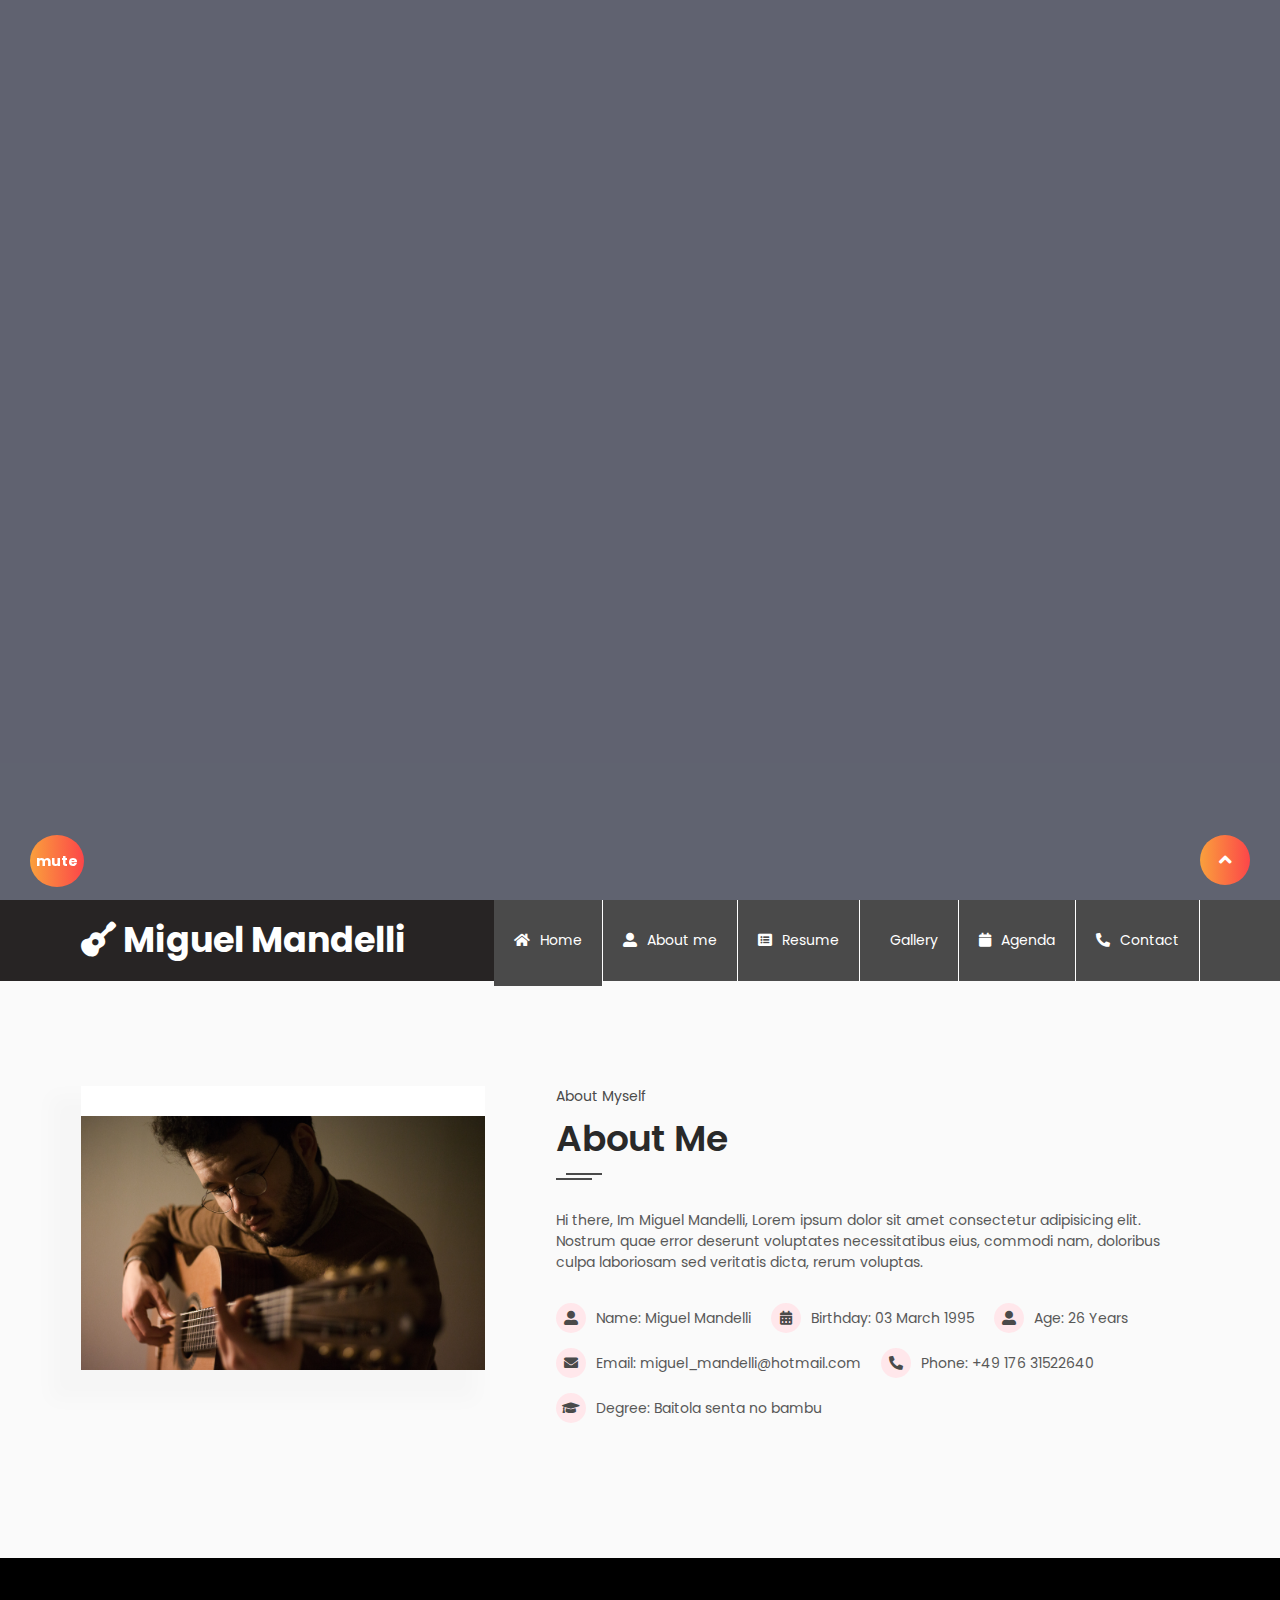
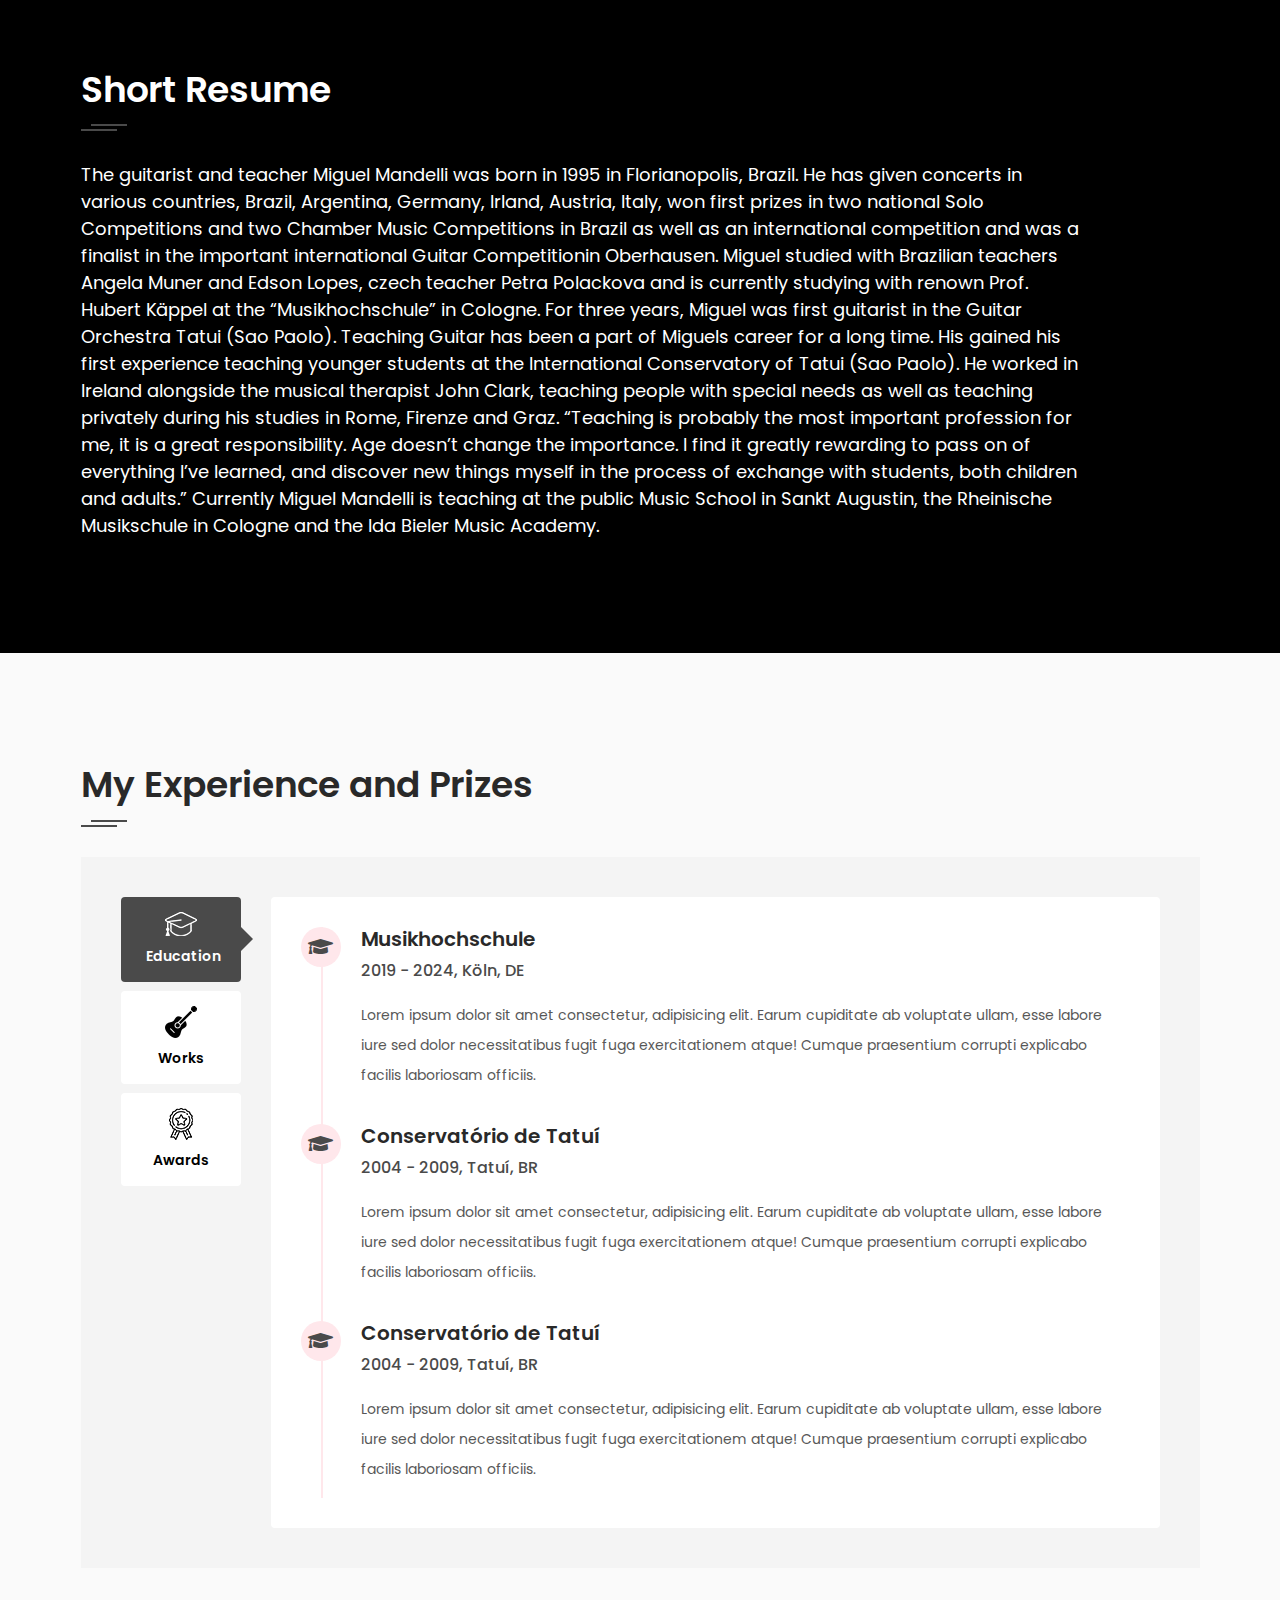
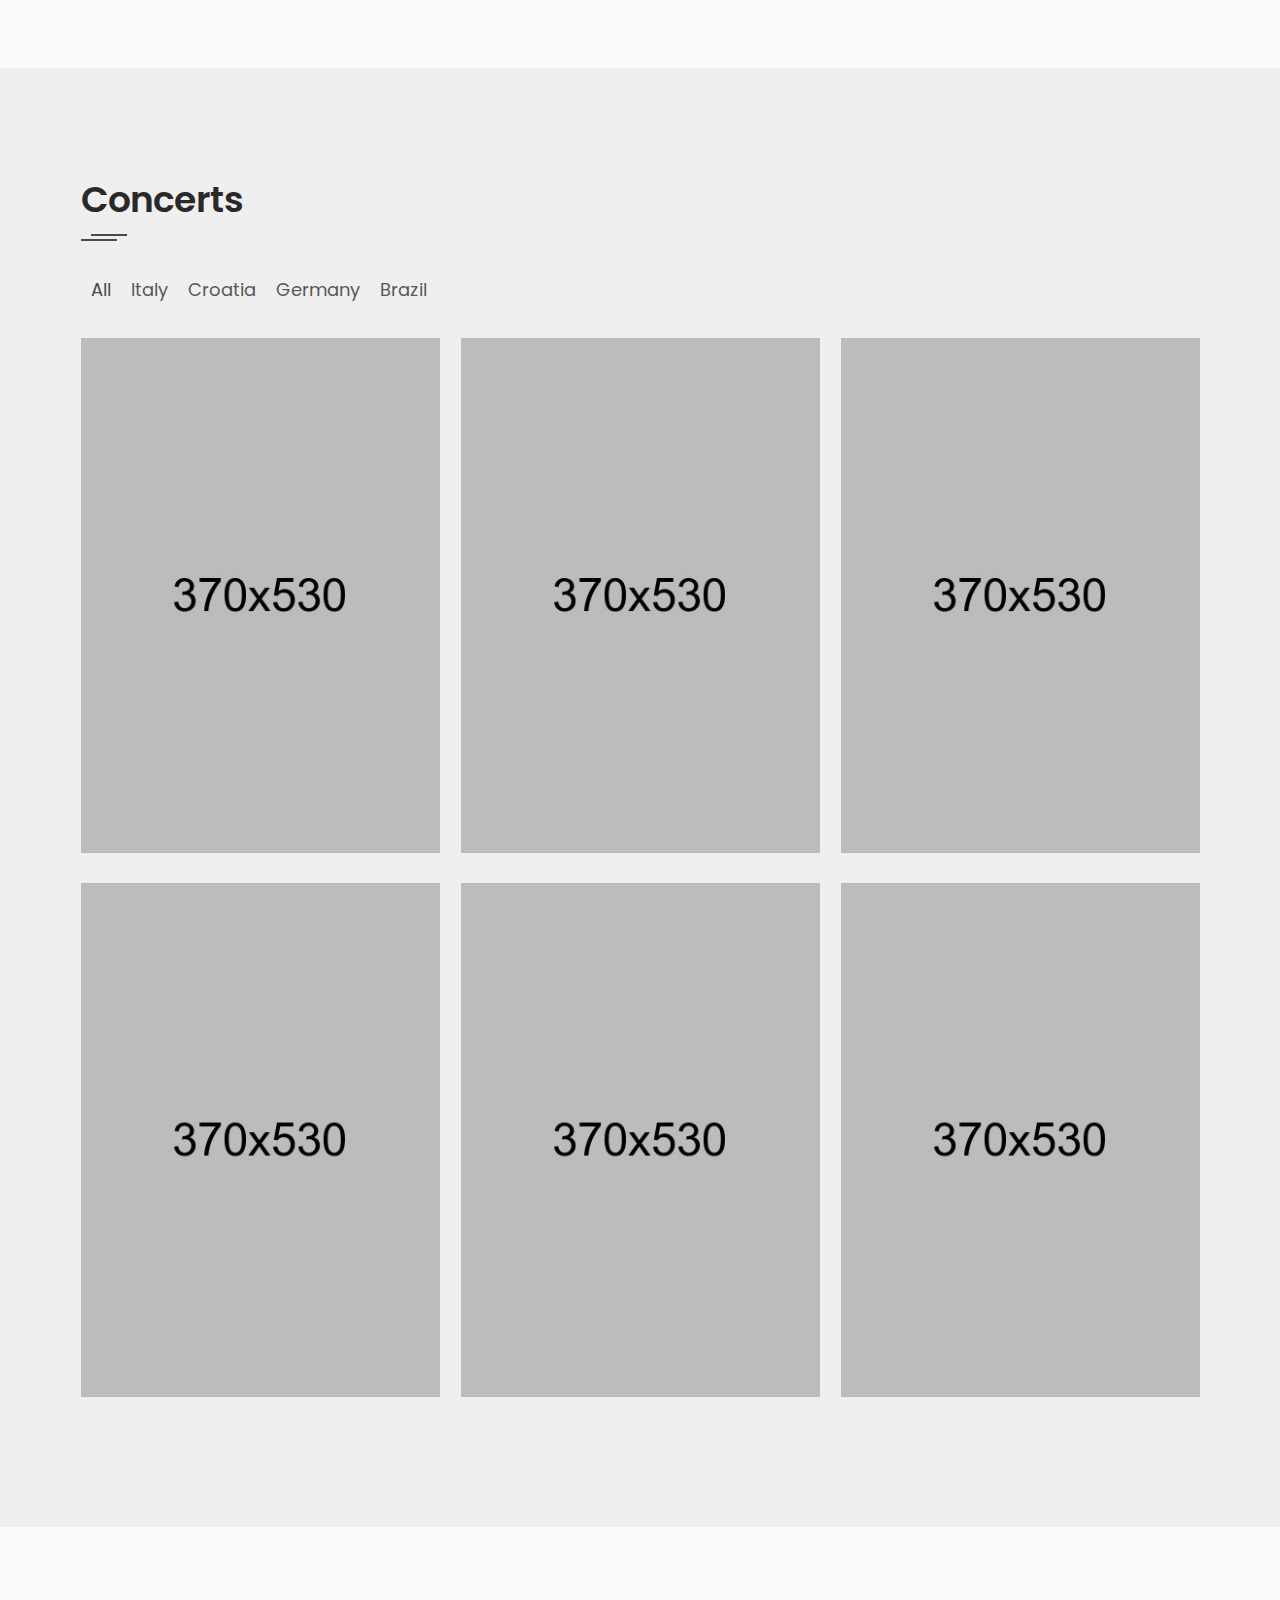
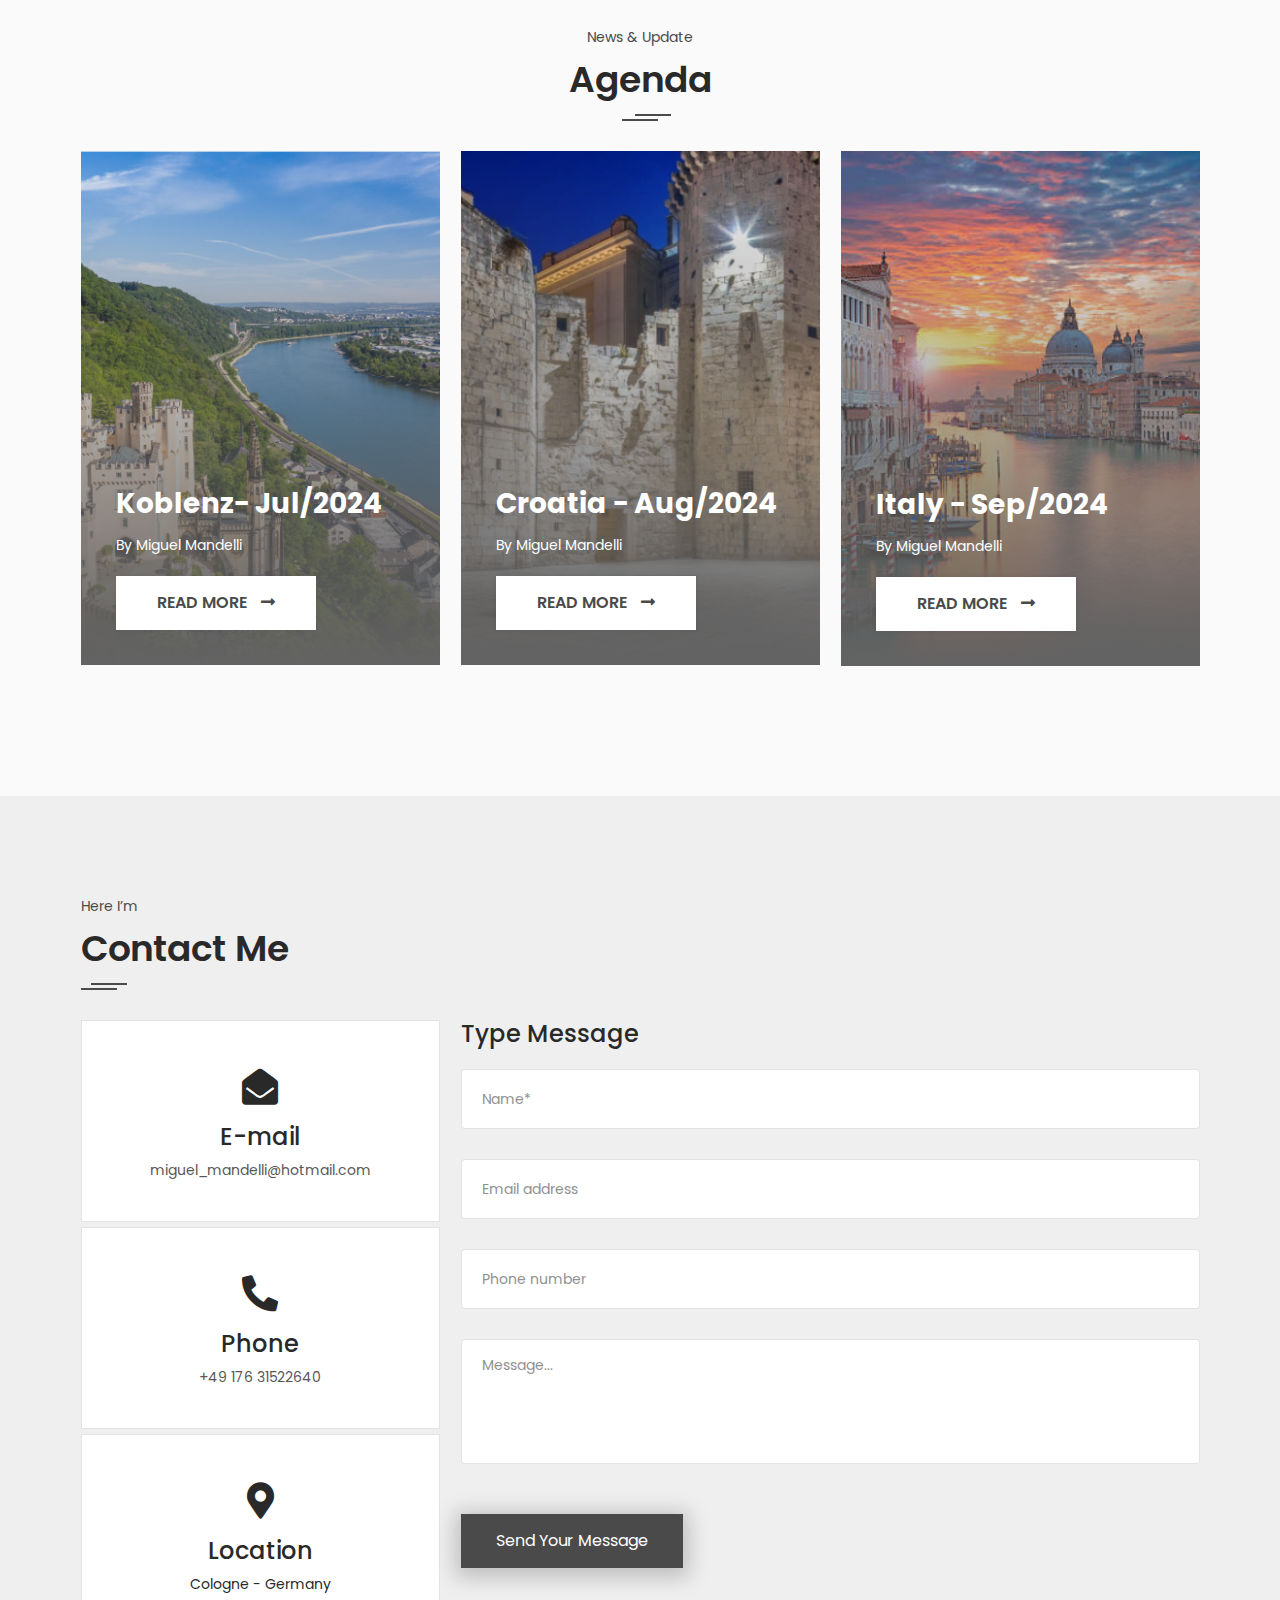
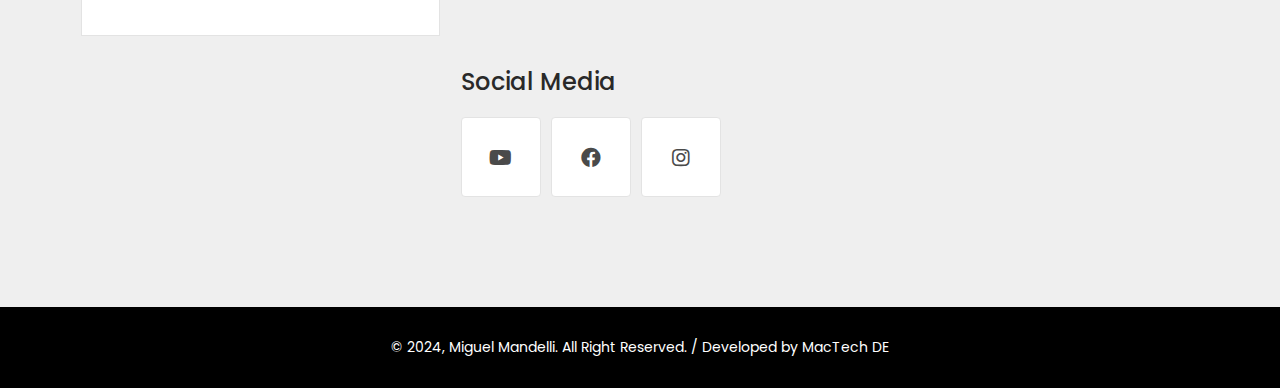
<file: mig-portf/index.html>
<!DOCTYPE html>
<html lang="en">
    <head>
        <meta charset="utf-8">
        <meta http-equiv="X-UA-Compatible" content="IE=edge">
        <meta name="viewport" content="width=device-width, initial-scale=1">
        <meta name="author" content="MacTech DE">
        <meta name="description" content="Miguel Mandelli Personal Portfolio & Resume">

        <title>Miguel Mandelli | Personal Portfolio</title>

        <!-- CSS -->
        <link rel="stylesheet" href="css/bootstrap.min.css">
        <link rel="stylesheet" href="css/all.min.css">
        <link rel="stylesheet" href="css/slick.css">
        <link rel="stylesheet" href="css/structure.css">
        <link rel="stylesheet" href="css/YTPlayer.min.css">
        <link rel="stylesheet" href="css/main.css"> 
        <link rel="stylesheet" href="css/responsive.css">
        
        <!-- font -->
        <link href="https://fonts.googleapis.com/css2?family=Poppins:wght@100;200;300;400;500;600;700;800;900&display=swap" rel="stylesheet">

        <!-- icons -->
        <link rel="apple-touch-icon" sizes="180x180" href="images/ico/favicon_io/apple-touch-icon.png">
        <link rel="icon" type="image/png" sizes="32x32" href="images/ico/favicon_io/favicon-32x32.png">
        <link rel="icon" type="image/png" sizes="16x16" href="images/ico/favicon_io/favicon-16x16.png">
        <link rel="manifest" href="images/ico/favicon_io/site.webmanifest">  
        <!-- icons -->

        <!-- HTML5 shim and Respond.js for IE8 support of HTML5 elements and media queries -->
        <!-- WARNING: Respond.js doesn't work if you view the page via file:// -->
        <!--[if lt IE 9]>
        <script src="https://oss.maxcdn.com/html5shiv/3.7.2/html5shiv.min.js"></script>
        <script src="https://oss.maxcdn.com/respond/1.4.2/respond.min.js"></script>
        <![endif]-->
        <!-- Template Developed By Sa_Studio -->
    </head>
    <body> 
        <div id="ncf-overlay"></div>

        <div class="main-wrapper">
            <div class="controls">
                <button id="mute-toggle-button" onclick="toggleMute()">mute</button>
            </div>
            <div id="home" class="sa-banner text-center">
                <div class="banner-content"> <!--  style="background-image: url(images/bg/bg1.jpg);" -->
                    <div class="video-content">
                        <div id="video-player" class="video-player" data-property="{videoURL:'https://youtu.be/nzoq7th7lGQ?si=FoCd61-Wn-PB3swP&t=10', containment:'self', showControls:true, mute:false, autoPlay:true, loop:true, opacity:1, optimizeDisplay:true}">
                        </div>
                    </div><!-- /.video-content -->                       
                </div><!-- /.banner-content -->
            </div><!-- /.sa-banner -->

            <div class="sa-menu-style-1">
                <nav class="navbar navbar-expand-lg ">
                    <div class="container">
                        <a class="navbar-brand" href="index.html">
                            <h1 class="logo-mig"><i class='fas fa-guitar'></i> Miguel Mandelli</h1>
                            <!-- <img src="images/logo.png" alt="Logo" class="img-fluid"> -->   
                        </a>

                        <button class="navbar-toggler" type="button" data-bs-toggle="collapse" data-bs-target="#navbarNav" aria-controls="navbarNav" aria-expanded="false" aria-label="Toggle navigation">
                            <span class="navbar-toggler-icon"><i class="fa fa-align-justify"></i></span>
                        </button>
                        
                        <div class="collapse navbar-collapse justify-content-end" id="navbarNav">
                            <ul class="navbar-nav">
                                <li class="current sa-dropdown"><a href="index.html"><span><i class="fas fa-home"></i></span>Home</a>
                                <li><a href="#about"><span><i class="fas fa-user-alt"></i></span>About me</a></li>
                                <li><a href="#resume1"><span><i class="fas fa-list-alt"></i></span>Resume</a></li>
                                <li><a href="#projects"><span><i class="4"></i></span>Gallery</a></li>
                                <li><a href="#blog"><span><i class="fa fa-calendar"></i></span>Agenda</a></li>
                                <li><a href="#contact"><span><i class="fas fa-phone-alt"></i></span>Contact</a></li>
                            </ul>     
                        </div>
                        <!-- <div class="button">
                            <a href="#live-chat"><span><i class="fas fa-comments"></i></span>Live Chat</a>
                        </div> -->
                    </div><!-- /.container -->
                </nav><!-- /.navbar -->                                
            </div><!-- /.sa-menu -->            

            <div id="about" class="sa-section">
                <div class="section-content section-padding">
                    <div class="container">
                        <div class="about-content">
                            <div class="row">
                                <div class="col-lg-5">
                                    <div class="about-thumb">
                                        <img src="images/others/miguel-profil.jpeg" alt="Image" class="img-fluid">
                                    </div>
                                </div>
                                <div class="col-lg-7">
                                    <div class="section-title">
                                        <span>About Myself</span>
                                        <h1>About Me</h1>
                                    </div>
                                    <div class="about-text">
                                        <p>Hi there, Im Miguel Mandelli, Lorem ipsum dolor sit amet consectetur adipisicing elit. Nostrum quae error deserunt voluptates necessitatibus eius, commodi nam, doloribus culpa laboriosam sed veritatis dicta, rerum voluptas. </p>
                                        <ul class="global-list">
                                            <li><span><i class="fas fa-user-alt"></i></span>Name: Miguel Mandelli</li>
                                            <li><span><i class="fas fa-calendar-alt"></i></span>Birthday: 03 March 1995</li>
                                            <li><span><i class="fas fa-user-alt"></i></span>Age: 26 Years</li>
                                            <li><span><i class="fas fa-envelope"></i></span>Email: miguel_mandelli@hotmail.com</li>
                                            <li><span><i class="fas fa-phone-alt"></i></span>Phone: +49 176 31522640</li>
                                            <li><span><i class="fas fa-graduation-cap"></i></span>Degree: Baitola senta no bambu</li>
                                        </ul>
                                        <!-- <div class="buttons">
                                            <a href="#" class="btn btn-primary">Download CV <span><i class="fas fa-download"></i></span></a>
                                            <a href="#" class="btn btn-white">Send Message <span><i class="fas fa-angle-double-right"></i></span></a>
                                        </div> -->
                                    </div>
                                </div>
                            </div>
                        </div>
                    </div><!-- /.container -->
                </div><!-- /.section-content -->
            </div><!-- /.sa-section --> 

            <div id="resume1" class="sa-section">
                <div class="section-content bg-black section-padding">
                    <div class="container">
                        <div class="section-title">
                            <!-- <span>About Myself</span> -->
                            <h1>Short Resume</h1>
                        </div>
                        <div class="cta-content">
                            <div class="row">
                                <div class="col-md-9">
                                    <div class="cta-info">
                                        <p>The guitarist and teacher Miguel Mandelli was born in 1995 in Florianopolis, Brazil. He has given concerts in various countries, Brazil, Argentina, Germany, Irland, Austria, Italy, won first prizes in two national Solo Competitions and two Chamber Music Competitions in Brazil as well as an international competition and was a finalist in the important international Guitar Competitionin Oberhausen.

                                        Miguel studied with Brazilian teachers Angela Muner and Edson Lopes, czech teacher Petra Polackova and is currently studying with renown Prof. Hubert Käppel at the “Musikhochschule” in Cologne. For three years, Miguel was first guitarist in the Guitar Orchestra Tatui (Sao Paolo).
                                            
                                        Teaching Guitar has been a part of Miguels career for a long time. His gained his first experience teaching younger students at the International Conservatory of Tatui (Sao Paolo). He worked in Ireland alongside the musical therapist John Clark, teaching people with special needs as well as teaching privately during his studies in Rome, Firenze and Graz.
                                            
                                        “Teaching is probably the most important profession for me, it is a great responsibility. Age doesn’t change the importance. I find it greatly rewarding to pass on of everything I’ve learned, and discover new things myself in the process of exchange with students, both children and adults.”
                                            
                                        Currently Miguel Mandelli is teaching at the public Music School in Sankt Augustin, the Rheinische Musikschule in Cologne and the Ida Bieler Music Academy.</p>
                                        <!-- <a href="#" class="btn btn-primary">Message Me</a> -->
                                    </div>
                                </div> 
                            </div>
                        </div>
                    </div><!-- /.container -->
                </div><!-- /.section-content -->
            </div><!-- /.sa-section -->    

            <div id="resume" class="sa-section">
                <div class="section-content section-padding">
                    <div class="container">
                        <div class="section-title">
                            <!-- <span>More About of Me</span> -->
                            <h1>My Experience and Prizes</h1>
                        </div>
                        <div class="experience-content">
                            <div class="tab-menu">
                                <ul class="nav nav-tabs text-center">
                                    <li class="nav-item">
                                        <a class="nav-link active" id="education-tab" data-toggle="tab" aria-controls="education" ><span><img src="images/others/icon2.png" alt="Image" class="img-fluid icon"> <img src="images/others/icon2-hover.png" alt="Image" class="img-fluid icon-hover"></span>Education</a>
                                    </li>
                                    <li class="nav-item">
                                        <a class="nav-link" id="works-tab" data-toggle="tab" aria-controls="works" ><span><img src="images/others/icon9.png" alt="Image" class="img-fluid icon"> <img src="images/others/icon9-hover.png" alt="Image" class="img-fluid icon-hover"></span>Works</a>
                                    </li>
                                    <li class="nav-item">
                                        <a class="nav-link" id="awards-tab" data-toggle="tab" aria-controls="awards" ><span><img src="images/others/icon3.png" alt="Image" class="img-fluid icon"> <img src="images/others/icon3-hover.png" alt="Image" class="img-fluid icon-hover"></span>Awards</a>
                                    </li>
                                </ul>                                
                            </div>

                            <div class="experience-tab-content">
                                <div class="tab-content">
                                    <div class="tab-pane fade show active" id="education">
                                        <div class="experience">
                                            <ul class="global-list">
                                                <li>
                                                    <div class="icon">
                                                        <i class="fas fa-graduation-cap"></i>
                                                    </div>
                                                    <div class="experience-info">
                                                        <h2>Musikhochschule</h2>
                                                        <h3>2019 - 2024, Köln, DE</h3>
                                                        <p>Lorem ipsum dolor sit amet consectetur, adipisicing elit. Earum cupiditate ab voluptate ullam, esse labore iure sed dolor necessitatibus fugit fuga exercitationem atque! Cumque praesentium corrupti explicabo facilis laboriosam officiis.</p>
                                                    </div>
                                                </li>
                                                <li>
                                                    <div class="icon">
                                                        <i class="fas fa-graduation-cap"></i>
                                                    </div>
                                                    <div class="experience-info">
                                                        <h2>Conservatório de Tatuí</h2>
                                                        <h3>2004 - 2009, Tatuí, BR</h3>
                                                        <p>Lorem ipsum dolor sit amet consectetur, adipisicing elit. Earum cupiditate ab voluptate ullam, esse labore iure sed dolor necessitatibus fugit fuga exercitationem atque! Cumque praesentium corrupti explicabo facilis laboriosam officiis.</p>
                                                    </div>
                                                </li>
                                                <li>
                                                    <div class="icon">
                                                        <i class="fas fa-graduation-cap"></i>
                                                    </div>
                                                    <div class="experience-info">
                                                        <h2>Conservatório de Tatuí</h2>
                                                        <h3>2004 - 2009, Tatuí, BR</h3>
                                                        <p>Lorem ipsum dolor sit amet consectetur, adipisicing elit. Earum cupiditate ab voluptate ullam, esse labore iure sed dolor necessitatibus fugit fuga exercitationem atque! Cumque praesentium corrupti explicabo facilis laboriosam officiis.</p>
                                                    </div>
                                                </li>
                                            </ul>
                                        </div>
                                    </div>
                                    <div class="tab-pane fade" id="works">
                                        <div class="experience">
                                            <ul class="global-list">
                                                <li>
                                                    <div class="icon">
                                                        <i class='fas fa-guitar'></i>
                                                    </div>
                                                    <div class="experience-info">
                                                        <h2>Public Music School in Sankt Augustin</h2>
                                                        <h3>2019 - Actual, Sankt Augustin, DE</h3>
                                                        <p>Lorem ipsum dolor sit amet consectetur, adipisicing elit. Earum cupiditate ab voluptate ullam, esse labore iure sed dolor necessitatibus fugit fuga exercitationem atque! Cumque praesentium corrupti explicabo facilis laboriosam officiis.</p>
                                                    </div>
                                                </li>
                                                <li>
                                                    <div class="icon">
                                                        <i class='fas fa-guitar'></i>
                                                    </div>
                                                    <div class="experience-info">
                                                        <h2>Ida Bieler Music Academy</h2>
                                                        <h3>2004 - Actual, Köln, DE</h3>
                                                        <p>Lorem ipsum dolor sit amet consectetur, adipisicing elit. Earum cupiditate ab voluptate ullam, esse labore iure sed dolor necessitatibus fugit fuga exercitationem atque! Cumque praesentium corrupti explicabo facilis laboriosam officiis.</p>
                                                    </div>
                                                </li>
                                                <li>
                                                    <div class="icon">
                                                        <i class='fas fa-guitar'></i>
                                                    </div>
                                                    <div class="experience-info">
                                                        <h2>the Rheinische Musikschule</h2>
                                                        <h3>2004 - Actual, Köln, DE</h3>
                                                        <p>Lorem ipsum dolor sit amet consectetur, adipisicing elit. Earum cupiditate ab voluptate ullam, esse labore iure sed dolor necessitatibus fugit fuga exercitationem atque! Cumque praesentium corrupti explicabo facilis laboriosam officiis.</p>
                                                    </div>
                                                </li>
                                            </ul>
                                        </div>
                                    </div>
                                    <div class="tab-pane fade" id="awards">
                                        <div class="my-mwards">
                                            <ul class="global-list mwards-header">
                                                <li>
                                                    <h3>Prize</h3>
                                                    <h3>Date</h3>
                                                    <h3>Details</h3>
                                                </li>
                                                <li>
                                                    <div class="sa-left">
                                                        <div class="logo">
                                                            <img src="images/others/trophy.png" alt="Logo" class="img-fluid">
                                                        </div>
                                                        <div class="text">
                                                            <h4>Competition 1</h4>
                                                            <p>Category: Bumbum grosso</p>
                                                        </div>
                                                    </div>
                                                    <div class="sa-middle">
                                                        <strong>6</strong>
                                                        <span>Awards</span>
                                                    </div>
                                                    <div class="sa-right">
                                                        <a href="#" class="btn">View Detailes</a>
                                                    </div>
                                                </li>
                                                <li>
                                                    <div class="sa-left">
                                                        <div class="logo">
                                                            <img src="images/others/trophy.png" alt="Logo" class="img-fluid">
                                                        </div>
                                                        <div class="text">
                                                            <h4>Competition 2</h4>
                                                            <p>Category: Mamilos lindos</p>
                                                        </div>
                                                    </div>
                                                    <div class="sa-middle">
                                                        <strong>3</strong>
                                                        <span>Awards</span>
                                                    </div>
                                                    <div class="sa-right">
                                                        <a href="#" class="btn">View Detailes</a>
                                                    </div>
                                                </li>
                                                <li>
                                                    <div class="sa-left">
                                                        <div class="logo">
                                                            <img src="images/others/trophy.png" alt="Logo" class="img-fluid">
                                                        </div>
                                                        <div class="text">
                                                            <h4>Competition 3</h4>
                                                            <p>Category: Fogosa danada</p>
                                                        </div>
                                                    </div>
                                                    <div class="sa-middle">
                                                        <strong>4</strong>
                                                        <span>Awards</span>
                                                    </div>
                                                    <div class="sa-right">
                                                        <a href="#" class="btn">View Detailes</a>
                                                    </div>
                                                </li>
                                                <li>
                                                    <div class="sa-left">
                                                        <div class="logo">
                                                            <img src="images/others/logo1.png" alt="Logo" class="img-fluid">
                                                        </div>
                                                        <div class="text">
                                                            <h4>Competition 4</h4>
                                                            <p>Category: Game addicted</p>
                                                        </div>
                                                    </div>
                                                    <div class="sa-middle">
                                                        <strong>6</strong>
                                                        <span>Awards</span>
                                                    </div>
                                                    <div class="sa-right">
                                                        <a href="#" class="btn">View Detailes</a>
                                                    </div>
                                                </li>
                                            </ul>
                                        </div>
                                    </div>
                                </div>
                        </div><!-- /.experience-content -->
                    </div><!-- /.container -->
                </div><!-- /.section-content -->
            </div><!-- /.sa-section -->  

            <div id="projects" class="sa-section">
                <div class="section-content section-padding bg-color">
                    <div class="container">
                        <div class="section-title">
                            <!-- <span>Awesome Work</span> -->
                            <h1>Concerts</h1>
                        </div>
                        
                        <div class="portfolio-content">
                            <div class="portfolio-menu">
                                <ul class="global-list">
                                    <li class="active" data-filter="*">All</li>
                                    <li data-filter=".italy">Italy</li>
                                    <li data-filter=".croatia">Croatia</li>
                                    <li data-filter=".germany">Germany</li>
                                    <li data-filter=".brazil">Brazil</li>
                                </ul>                                
                            </div><!-- /.portfolio-menu -->

                            <div class="portfolio-filter row">
                                <div class="col-md-6 col-lg-4 portfolio-item croatia brazil">
                                    <div class="portfolio">
                                        <div class="portfolio-thumb">
                                            <img src="images/concerts/1.jpg" alt="Image" class="img-fluid">
                                        </div>
                                        <div class="portfolio-overlay">
                                            <h2>Turne - O Meninao</h2>
                                            <h3>10 Jan 2019, <br> Freguesia do Ó, Brazil </h3>
                                            <div class="portfolio-shap">
                                                <i class='fas fa-guitar' style='font-size:48px;color:rgb(255, 255, 255)'></i>
                                            </div>                                            
                                            <!-- <div class="button">
                                                <a href="#" class="btn btn-primary">Concerts Detail</a>
                                            </div> -->
                                        </div>
                                    </div>
                                </div><!-- /.portfolio-item -->
                                <div class="col-md-6 col-lg-4 portfolio-item italy germany">
                                    <div class="portfolio">
                                        <div class="portfolio-thumb">
                                            <img src="images/concerts/2.jpg" alt="Image" class="img-fluid">
                                        </div>
                                        <div class="portfolio-overlay">
                                            <h2>Turne - O Meninao</h2>
                                            <h3>22 Jan 2019, <br> Osasco, Brazil </h3>
                                            <div class="portfolio-shap">
                                                <i class='fas fa-guitar' style='font-size:48px;color:rgb(255, 255, 255)'></i>
                                            </div>                                            
                                            <!-- <div class="button">
                                                <a href="#" class="btn btn-primary">Concerts Detail</a>
                                            </div> -->
                                        </div>
                                    </div>
                                </div><!-- /.portfolio-item -->
                                <div class="col-md-6 col-lg-4 portfolio-item croatia brazil">
                                    <div class="portfolio">
                                        <div class="portfolio-thumb">
                                            <img src="images/concerts/3.jpg" alt="Image" class="img-fluid">
                                        </div>
                                        <div class="portfolio-overlay">
                                            <h2>Turne - O Meninao</h2>
                                            <h3>9 Mar 2019, <br> Parelheiros, Brazil </h3>
                                            <div class="portfolio-shap">
                                                <i class='fas fa-guitar' style='font-size:48px;color:rgb(255, 255, 255)'></i>
                                            </div>                                            
                                            <!-- <div class="button">
                                                <a href="#" class="btn btn-primary">Concerts Detail</a>
                                            </div> -->
                                        </div>
                                    </div>
                                </div><!-- /.portfolio-item -->
                                <div class="col-md-6 col-lg-4 portfolio-item italy germany">
                                    <div class="portfolio">
                                        <div class="portfolio-thumb">
                                            <img src="images/concerts/4.jpg" alt="Image" class="img-fluid">
                                        </div>
                                        <div class="portfolio-overlay">
                                            <h2>Turne - O Meninao</h2>
                                            <h3>05 Apr 2022, <br> Capao Redondo, Brazil</h3>
                                            <div class="portfolio-shap">
                                                <i class='fas fa-guitar' style='font-size:48px;color:rgb(255, 255, 255)'></i>
                                            </div>                                            
                                            <!-- <div class="button">
                                                <a href="#" class="btn btn-primary">Concerts Detail</a>
                                            </div> -->
                                        </div>
                                    </div>
                                </div><!-- /.portfolio-item -->
                                <div class="col-md-6 col-lg-4 portfolio-item croatia brazil">
                                    <div class="portfolio">
                                        <div class="portfolio-thumb">
                                            <img src="images/concerts/5.jpg" alt="Image" class="img-fluid">
                                        </div>
                                        <div class="portfolio-overlay">
                                            <h2>Turne - O Meninao</h2>
                                            <h3>18 Feb 2021, <br> Socorro, Brazil </h3>
                                            <div class="portfolio-shap">
                                                <i class='fas fa-guitar' style='font-size:48px;color:rgb(255, 255, 255)'></i>
                                            </div>                                            
                                            <!-- <div class="button">
                                                <a href="#" class="btn btn-primary">Concerts Detail</a>
                                            </div> -->
                                        </div>
                                    </div>
                                </div><!-- /.portfolio-item -->
                                <div class="col-md-6 col-lg-4 portfolio-item italy croatia germany">
                                    <div class="portfolio">
                                        <div class="portfolio-thumb">
                                            <img src="images/concerts/6.jpg" alt="Image" class="img-fluid">
                                        </div>
                                        <div class="portfolio-overlay">
                                            <h2>Turne - O Meninao</h2>
                                            <h3>30 Aug 2020, <br> Campinas, Brazil </h3>
                                            <div class="portfolio-shap">
                                                <i class='fas fa-guitar' style='font-size:48px;color:rgb(255, 255, 255)'></i>
                                            </div>                                            
                                            <!-- <div class="button">
                                                <a href="#" class="btn btn-primary">Concerts Detail</a>
                                            </div> -->
                                        </div>
                                    </div>
                                </div><!-- /.portfolio-item -->
                            </div><!-- /.portfolio-filter -->
                        </div><!-- /.portfolio-content -->
                    </div><!-- /.container -->
                </div><!-- /.section-content -->
            </div><!-- /.sa-section -->  

            <div id="blog" class="sa-section">
                <div class="section-content section-padding">
                    <div class="container">
                        <div class="section-title text-center">
                            <span>News & Update</span>
                            <h1>Agenda</h1>
                        </div>
                        <div class="blog-content">
                            <div class="row">
                                <div class="col-md-6 col-lg-4">
                                    <div class="post">
                                        <div class="entry-header">
                                            <div class="entry-thumbnail">
                                                <a href="blog-details.html"><img src="images/agenda/koblenz.png" alt="Image" class="img-fluid"></a>
                                            </div>
                                        </div>                               
                                        <div class="entry-content">    
                                            <h2 class="entry-title"><a href="blog-details.html">Koblenz- Jul/2024</a></h2> 
                                            <div class="entry-meta">
                                                <ul class="global-list">
                                                    <li><a href="#">By Miguel Mandelli</a></li>
                                                </ul>
                                            </div>
                                            <a class="btn btn-white" href="blog-details.html">Read More <span><i class="fas fa-long-arrow-alt-right"></i></span></a>
                                        </div>
                                    </div><!-- /.post -->                                   
                                </div>
                                <div class="col-md-6 col-lg-4">
                                    <div class="post">
                                        <div class="entry-header">
                                            <div class="entry-thumbnail">
                                                <a href="blog-details.html"><img src="images/agenda/croatia.png" alt="Image" class="img-fluid"></a>
                                            </div>
                                        </div>                               
                                        <div class="entry-content">    
                                            <h2 class="entry-title"><a href="blog-details.html">Croatia - Aug/2024 </a></h2> 
                                            <div class="entry-meta">
                                                <ul class="global-list">
                                                    <li><a href="#">By Miguel Mandelli</a></li>
                                                </ul>
                                            </div>
                                            <a class="btn btn-white" href="blog-details.html">Read More <span><i class="fas fa-long-arrow-alt-right"></i></span></a>
                                        </div>
                                    </div><!-- /.post -->                                   
                                </div>
                                <div class="col-md-6 col-lg-4">
                                    <div class="post">
                                        <div class="entry-header">
                                            <div class="entry-thumbnail">
                                                <a href="blog-details.html"><img src="images/agenda/italy.png" alt="Image" class="img-fluid"></a>
                                            </div>
                                        </div>                               
                                        <div class="entry-content">    
                                            <h2 class="entry-title"><a href="blog-details.html">Italy - Sep/2024</a></h2> 
                                            <div class="entry-meta">
                                                <ul class="global-list">
                                                    <li><a href="#">By Miguel Mandelli</a></li>
                                                </ul>
                                            </div>
                                            <a class="btn btn-white" href="blog-details.html">Read More <span><i class="fas fa-long-arrow-alt-right"></i></span></a>
                                        </div>
                                    </div><!-- /.post -->                                   
                                </div>
                            </div><!-- /.row -->
                        </div>
                    </div><!-- /.container -->
                </div><!-- /.section-content -->
            </div><!-- /.sa-section -->   

            <div id="contact" class="sa-section">
                <div class="section-content section-padding bg-color">
                    <div class="container">
                        <div class="section-title">
                            <span>Here I’m</span>
                            <h1>Contact Me</h1>
                        </div>

                        <div class="contact-content">
                            <div class="row">
                                <div class="col-md-4">
                                    <div class="contact-info">
                                        <ul class="global-list">
                                            <li>
                                                <div class="contact">
                                                    <div class="icon">
                                                        <i class="fas fa-envelope-open"></i>
                                                    </div>
                                                    <h2>E-mail</h2>
                                                    <a href="#">miguel_mandelli@hotmail.com</a>
                                                </div>
                                            </li>
                                            <li>
                                                <div class="contact">
                                                    <div class="icon">
                                                        <i class="fas fa-phone-alt"></i>
                                                    </div>
                                                    <h2>Phone</h2>
                                                    <a href="tel:01234567890"> +49 176 31522640</a>
                                                </div>
                                            </li>
                                            <li>
                                                <div class="contact">
                                                    <div class="icon">
                                                        <i class="fas fa-map-marker-alt"></i>
                                                    </div>
                                                    <h2>Location</h2>
                                                    <address>Cologne - Germany</address>
                                                </div>
                                            </li>
                                        </ul>
                                    </div><!-- /.contact-info -->
                                </div>
                                <div class="col-md-8">
                                    <div class="form-content">
                                        <h3>Type Message</h3>
                                        <form id="contactform" class="contact-form" action="mail.php" method="post" enctype="text/plain" novalidate="novalidate">
                                            <input class="form-control" name="name" type="text" placeholder="Name*" value="" size="30" aria-required="true" required="required">  

                                            <input class="form-control" name="email" type="email" placeholder="Email address" value="" size="30" aria-required="true" required="required">

                                            <input class="form-control" name="phone" type="text" placeholder="Phone number" value="" size="30" aria-required="true" required="required">

                                            <!-- <select class="form-control">
                                                <option value="">Infos</option>
                                                <option value="">Classes</option>
                                                <option value="">Concert</option>
                                            </select> -->                                        

                                            <textarea name="message" class="form-control" required="required" rows="7" placeholder="Message..."></textarea>
                                            <div class="flashinfo"></div>
                                            <input type="submit" class="btn btn-primary btn-l" value="Send Your Message">
                                        </form> 
                                        <div class="social">
                                            <h3>Social Media</h3>
                                            <ul class="global-list">
                                                <li><a href="#"><i class="fab fa-youtube"></i></a></li>
                                                <li><a href="#"><i class="fab fa-facebook"></i></a></li>
                                                <li><a href="#"><i class="fab fa-instagram"></i></a></li>
                                            </ul>
                                        </div>                                           
                                    </div>                                
                                </div>
                            </div>
                        </div>
                    </div><!-- /.container -->
                </div><!-- /.section-content -->
            </div><!-- /.sa-section -->  
        </div><!-- /.main-wrapper -->

        <footer class="footer-section bg-black">
            <div class="container">
                <p>&copy; 2024, Miguel Mandelli. All Right Reserved. / Developed by MacTech DE</p>
            </div><!-- /.container -->
        </footer><!-- /.footer-section -->


        <!-- JS -->
        <script src="js/jquery.min.js"></script>
        <script src="js/popper.min.js"></script>
        <script src="js/bootstrap.min.js"></script>
        <script src="js/slick.min.js"></script>
        <script src="js/inview.min.js"></script>
        <script src="js/isotope.pkgd.min.js"></script>
        <script src="js/counterup.min.js"></script>
        <script src="js/waypoints.min.js"></script>
        <script src="js/jquery.nav.js"></script>
        <script src="js/YTPlayer.min.js"></script>
        <script src="js/jquery.ripples-min.js"></script>
        <script src="js/jquery.backstretch.min.js"></script>
        <script src="js/validate.js"></script>
        <script src="js/main.js"></script>
        <script src="js/tabs.js"></script>
        <script src="js/mutebutton.js"></script>
        
    </body>
</html>
</file>
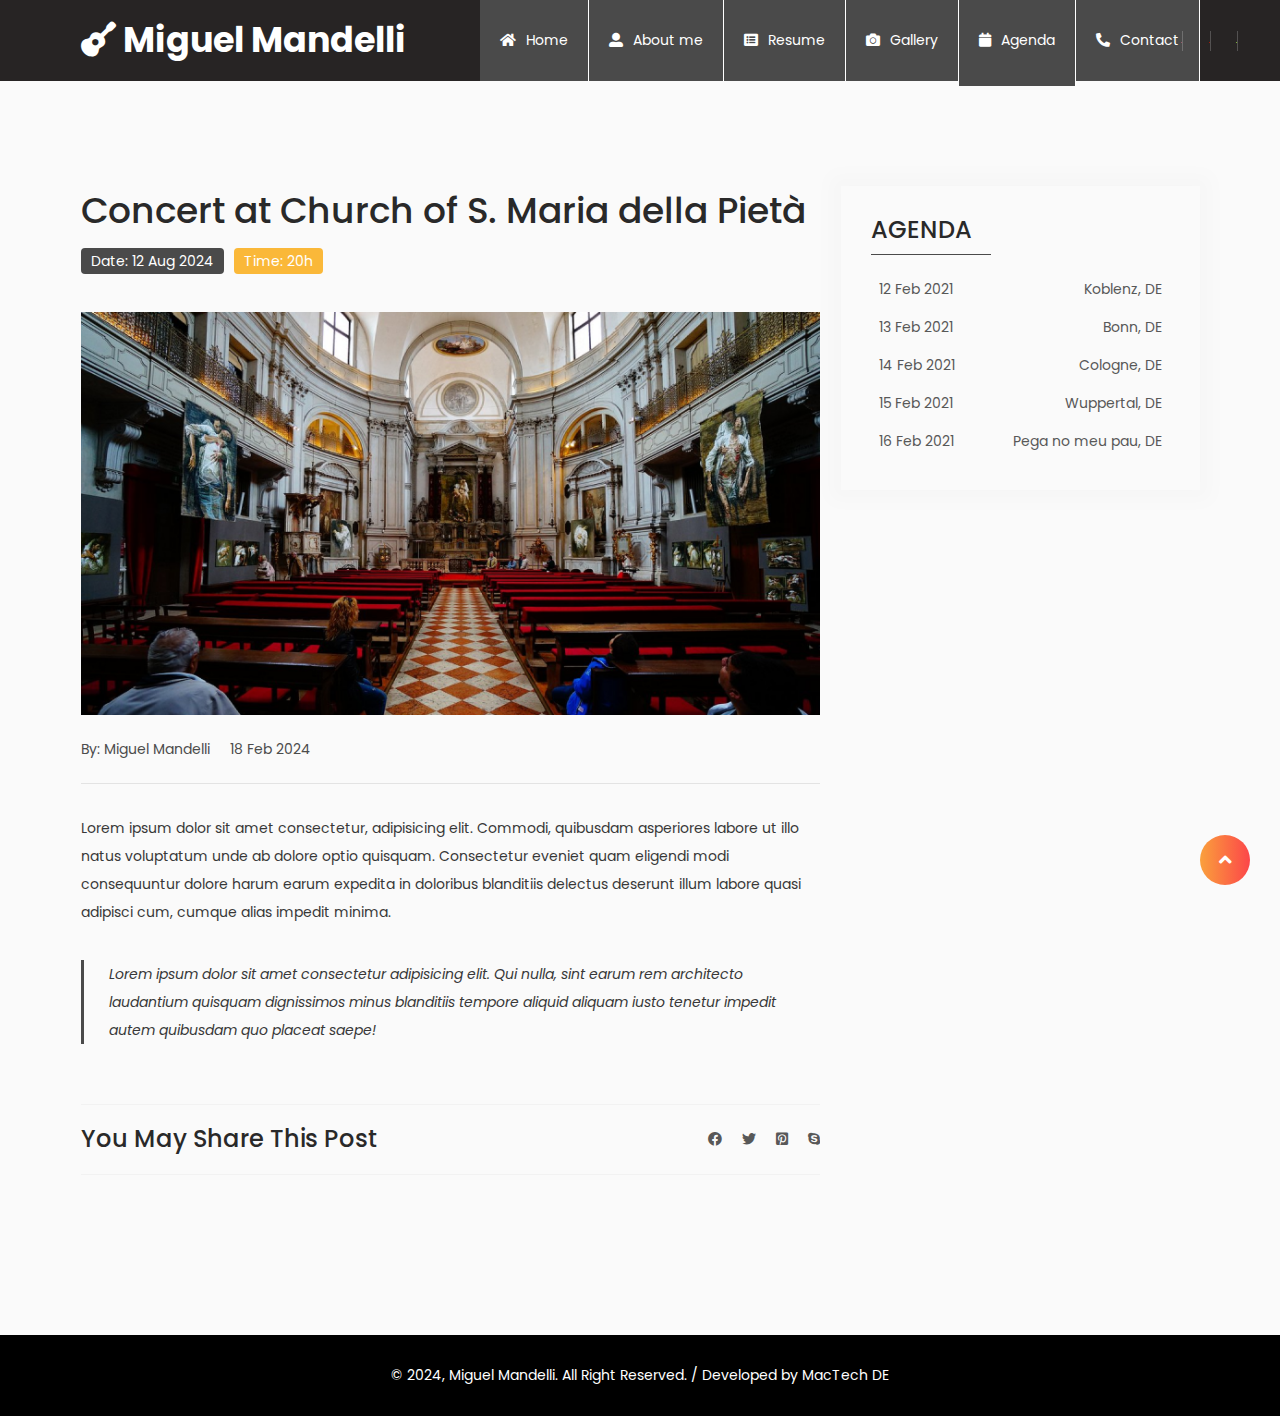
<file: blog-details.html>
<!DOCTYPE html>
<html lang="en">
    <head>
        <meta charset="utf-8">
        <meta http-equiv="X-UA-Compatible" content="IE=edge">
        <meta name="viewport" content="width=device-width, initial-scale=1">
        <meta name="author" content="MacTech DE">
        <meta name="description" content="Miguel Mandelli Personal Portfolio & Resume">

        <title>Miguel Mandelli | Personal Portfolio</title>

        <!-- CSS -->
        <link rel="stylesheet" href="css/bootstrap.min.css">
        <link rel="stylesheet" href="css/all.min.css">
        <link rel="stylesheet" href="css/slick.css">
        <link rel="stylesheet" href="css/structure.css">
        <link rel="stylesheet" href="css/YTPlayer.min.css">
        <link rel="stylesheet" href="css/main.css"> 
        <link rel="stylesheet" href="css/responsive.css">
        
        <!-- font -->
        <link href="https://fonts.googleapis.com/css2?family=Poppins:wght@100;200;300;400;500;600;700;800;900&display=swap" rel="stylesheet">

        <!-- icons -->
        <link rel="apple-touch-icon" sizes="180x180" href="images/ico/favicon_io/apple-touch-icon.png">
        <link rel="icon" type="image/png" sizes="32x32" href="images/ico/favicon_io/favicon-32x32.png">
        <link rel="icon" type="image/png" sizes="16x16" href="images/ico/favicon_io/favicon-16x16.png">
        <link rel="manifest" href="images/ico/favicon_io/site.webmanifest">  
        <!-- icons -->

        <!-- HTML5 shim and Respond.js for IE8 support of HTML5 elements and media queries -->
        <!-- WARNING: Respond.js doesn't work if you view the page via file:// -->
        <!--[if lt IE 9]>
        <script src="https://oss.maxcdn.com/html5shiv/3.7.2/html5shiv.min.js"></script>
        <script src="https://oss.maxcdn.com/respond/1.4.2/respond.min.js"></script>
        <![endif]-->

    </head>
    <body> 
        <div id="ncf-overlay"></div>

        <div class="main-wrapper">

            <!-- LANGUAGE ICONS -->
            <div class="controls">
                <ul class="controls-flag">
                    <li><a href="index.html"><img src="/images/ico/us-lang.svg" alt=""></a></li>
                    <li><a href="index-de.html"><img src="/images/ico/de-lang.svg" alt=""></a></li>
                    <li><a href="index-pt.html"><img src="/images/ico/br-lang.svg" alt=""></a></li>
                </ul>
            </div>
            
            <!-- NAVBAR -->
            <div class="sa-menu-style-1">
                <nav class="navbar navbar-expand-lg ">
                    <div class="container">
                        <a class="navbar-brand" href="index.html">
                            <h1 class="logo-mig"><i class='fas fa-guitar'></i> Miguel Mandelli</h1>
                            <!-- <img src="images/logo.png" alt="Logo" class="img-fluid"> -->   
                        </a>

                        <button class="navbar-toggler" type="button" data-bs-toggle="collapse" data-bs-target="#navbarNav" aria-controls="navbarNav" aria-expanded="false" aria-label="Toggle navigation">
                            <span class="navbar-toggler-icon"><i class="fa fa-align-justify"></i></span>
                        </button>
                        
                        <div class="collapse navbar-collapse justify-content-end" id="navbarNav">
                            <ul class="navbar-nav">
                                <li><a href="index.html"><span><i class="fas fa-home"></i></span>Home</a>
                                <li><a href="#about"><span><i class="fas fa-user-alt"></i></span>About me</a></li>
                                <li><a href="#resume1"><span><i class="fas fa-list-alt"></i></span>Resume</a></li>
                                <li><a href="#projects"><span><i class="fas fa-camera"></i></span>Gallery</a></li>
                                <li class="current sa-dropdown"><a href="#blog"><span><i class="fa fa-calendar"></i></span>Agenda</a></li>
                                <li><a href="#contact"><span><i class="fas fa-phone-alt"></i></span>Contact</a></li>
                            </ul>     
                        </div>
                        <!-- <div class="button">
                            <a href="#live-chat"><span><i class="fas fa-comments"></i></span>Live Chat</a>
                        </div> -->
                    </div><!-- /.container -->
                </nav><!-- /.navbar -->                                
            </div><!-- /.sa-menu -->     
            
            <div class="dm-section">
                <div class="section-content blog-details section-padding">
                    <div class="container">
                        <div class="row">
                            <div class="col-md-8">
                                <div class="post"> 
                                    <h2 class="entry-title">Concert at Church of S. Maria della Pietà</h2>
                                    <div class="entry-meta">
                                        <ul class="global-list">
                                            <li><a href="#">Date: 12 Aug 2024</a></li>
                                            <li><a href="#">Time: 20h</a></li>
                                        </ul>
                                    </div>
                                    <div class="entry-header">
                                        <div class="entry-thumbnail">
                                            <img src="images/others/agenda-details.png" alt="Image" class="img-fluid">
                                        </div>
                                    </div>                               
                                    <div class="entry-content">    
                                        <div class="tags">
                                            <ul class="global-list">
                                                <li><a href="#">By: Miguel Mandelli</a></li>
                                                <li><a href="#">18 Feb 2024</a></li>
                                            </ul>
                                        </div>
                                        <p>Lorem ipsum dolor sit amet consectetur, adipisicing elit. Commodi, quibusdam asperiores labore ut illo natus voluptatum unde ab dolore optio quisquam. Consectetur eveniet quam eligendi modi consequuntur dolore harum earum expedita in doloribus blanditiis delectus deserunt illum labore quasi adipisci cum, cumque alias impedit minima.</p>

                                        <blockquote>Lorem ipsum dolor sit amet consectetur adipisicing elit. Qui nulla, sint earum rem architecto laudantium quisquam dignissimos minus blanditiis tempore aliquid aliquam iusto tenetur impedit autem quibusdam quo placeat saepe!</blockquote>
                                        
                                        <!-- <div class="inner-thumb">
                                            <div class="row">
                                                <div class="col-6">
                                                    <img src="images/others/inner1.jpg" alt="Image" class="img-fluid">
                                                </div>
                                                <div class="col-6">
                                                    <img src="images/others/inner2.jpg" alt="Image" class="img-fluid">
                                                </div>
                                            </div>
                                        </div> -->
                                    </div>
                                    <div class="entry-footer">
                                        <div class="title">
                                            <h3>You May Share This Post</h3>
                                        </div>
                                        <div class="social align-self-center">
                                            <ul class="global-list">
                                                <li><a href="#"><i class="fab fa-facebook"></i></a></li>
                                                <li><a href="#"><i class="fab fa-twitter"></i></a></li>
                                                <li><a href="#"><i class="fab fa-pinterest-square"></i></a></li>
                                                <li><a href="#"><i class="fab fa-skype"></i></a></li>
                                            </ul>                                            
                                        </div>
                                    </div>
                                </div>

                            <!-- <div class="comment-form">
                                <h3>Add Your Comments</h3>
                                <form action="#">
                                    <div class="row">
                                        <div class="col-lg-4">
                                            <div class="form-group">
                                                <input class="form-control" name="name" type="text" placeholder="Name*" value="" size="30" aria-required="true" required="required">
                                            </div>
                                        </div>
                                        <div class="col-lg-4">
                                            <div class="form-group">
                                                <input class="form-control" id="email" name="email" type="text" placeholder="Email*" value="" size="30" aria-required="true" required="required">
                                            </div>
                                        </div>
                                        <div class="col-lg-4">
                                            <div class="form-group">
                                                <input class="form-control" name="name" type="text" placeholder="Website (optional)" value="" size="30" aria-required="true" required="required">
                                            </div>
                                        </div>
                                    </div>
                                    <div class="form-group">
                                        <textarea name="message" class="form-control" required="required" rows="7" placeholder="Write message..."></textarea>
                                    </div>  
                                    <input type="submit" class="btn btn-primary pull-right" value="Add Your Comment">
                                </form>/.comment-form    
                            </div> -->                                                                
                            </div>
                            <div class="col-md-4">
                                <div class="sidebar">
                                    <div class="widget-area">  
                                        <!-- <div class="widget widget_search">
                                            <form role="search" id="search-form" method="get" action="#">
                                                <input type="search" class="form-control" autocomplete="off" name="s" placeholder="Search..."  value="">
                                                <button type="submit" id="search-submit" class="btn"><i class="fa fa-search"></i></button>
                                            </form>
                                        </div>/.widget -->

                                        <!-- <div class="widget widget_recent_entries">
                                            <h3 class="widget_title">Latest Posts</h3>
                                            <ul>
                                                <li><a href="#">Best web development way for you in 2021 </a></li>
                                                <li><a href="#">Best ebum. Stet clita kasd gubergren, no sea takimata sanctus est Lorem ipsum.</a></li>
                                                <li><a href="#">Best web development way for you in 2021 </a></li>
                                                <li><a href="#">Best web development way for you in 2021 </a></li>
                                            </ul>
                                        </div>/.widget -->

                                        <!-- <div class="widget widget-author">
                                            <h3 class="widget_title">Author</h3>
                                            <div class="thumb">
                                                <img src="images/others/author1.jpg" alt="Image" class="img-fluid">
                                            </div>
                                        </div>/.widget -->

                                        <div class="widget widget_categories">
                                            <h3 class="widget_title">AGENDA</h3>
                                            <ul>
                                                <li><a href="#">12 Feb 2021  </a>Koblenz, DE</li>
                                                <li><a href="#">13 Feb 2021  </a>Bonn, DE</li>
                                                <li><a href="#">14 Feb 2021  </a>Cologne, DE</li>
                                                <li><a href="#">15 Feb 2021  </a>Wuppertal, DE</li>
                                                <li><a href="#">16 Feb 2021  </a>Pega no meu pau, DE</li>
                                            </ul>
                                        </div><!-- /.widget -->

                                        <!-- <div class="widget">
                                            <h3 class="widget_title">Tags</h3>
                                            <div class="tagcloud">
                                                <a href="#">Desiging ar</a>
                                                <a href="#">Deve</a>
                                                <a href="#">2021</a>
                                                <a href="#">Graphics</a>
                                                <a href="#">Theme WP</a>
                                                <a href="#">templatemonster</a>
                                                <a href="#">Eleme</a>
                                                <a href="#">Best 10</a>
                                            </div>
                                        </div>/.widget -->                         
                                    </div><!-- /.widget-area -->                                    
                                </div><!-- /.sidebar -->
                            </div>
                        </div><!-- /.row -->
                    </div><!-- /.container -->
                </div><!-- /.section-content -->
            </div><!-- /.dm-section -->

        </div><!-- /.main-wrapper -->

        <footer class="footer-section bg-black">
            <div class="container">
                <p>&copy; 2024, Miguel Mandelli. All Right Reserved. / Developed by MacTech DE</p>
            </div><!-- /.container -->
        </footer><!-- /.footer-section -->


        <!-- JS -->
        <script src="js/jquery.min.js"></script>
        <script src="js/popper.min.js"></script>
        <script src="js/bootstrap.min.js"></script>
        <script src="js/slick.min.js"></script>
        <script src="js/inview.min.js"></script>
        <script src="js/isotope.pkgd.min.js"></script>
        <script src="js/counterup.min.js"></script>
        <script src="js/waypoints.min.js"></script>
        <script src="js/jquery.nav.js"></script>
        <script src="js/YTPlayer.min.js"></script>
        <script src="js/jquery.ripples-min.js"></script>
        <script src="js/jquery.backstretch.min.js"></script>
        <script src="js/main.js"></script>  
    </body>
</html>
</file>
<file: css/structure.css>
/* Structure */

a, 
a:hover,
a:focus,
input:focus {
	text-decoration:none;
	outline: none;
}

a:active,
a:focus, button:focus, .btn:focus,
input:focus, textarea:focus, select:focus, 
.form-control, .form-control:focus {
    outline: none !important;
    text-decoration: none !important;
    box-shadow: none !important;
}

.global-list,
.sg-list{
	margin:0;
	padding:0;
    list-style:none;
}


/* widget */

.widget {
	overflow: hidden;
	margin-bottom: 30px;
}

.widget select {
	width: 100%;
	padding: 15px;
}

.widget:last-child {
	margin-bottom: 0;
}

.widget_search form {
	position: relative;
}

.widget_search .form-control {
	margin-bottom: 0;
	height: 50px;
	padding-right: 35px;
}

.widget_search .btn {
	position: absolute;
	font-size: 14px;
	top: 15px;
	right: 20px;
	padding: 0;
	border: 0;
	color: #5a6a72;
	cursor: pointer;
	background-color: transparent;
}

.widget_title {
	margin-bottom: 15px;
	position: relative;
}

.widget-area .widget>ul {
	margin: 0;
	padding: 0;
	list-style: none;
	overflow: hidden;
	width: 100%;
}

.widget ul li {
	width: 100%;
	padding: 5px 8px;
	cursor: pointer;
}

.widget ul li ul.sub-menu {
	margin-top:5px;
}

.widget ul li:last-child {
	border-bottom: 0;
	padding-bottom: 5px;
}

.widget ul li p {
	margin-bottom: 0;
}

.widget.widget_categories li {
	float: right;
	width: 100%;
	text-align: right;
}

.widget.widget_categories li:hover {
	background-color: #d9d9d9;
}

.widget.widget_categories li a {
	float: left;
	text-align: left !important;
}

.widget .children {
	margin-left: 0px;
	padding-left: 20px;
	list-style: none;
}

.widget .children li{
	position: relative;
}

.widget .children li:last-child {
	padding-bottom: 0;
}

.widget.widget_recent_entries span {
	font-size: 16px;
	display: block;
	margin-bottom: 5px;
}

.tagcloud {
	margin-top: 30px;
}

.tagcloud a {
	display: inline-block;
}

.widget-area select {
	width: 100%;
	padding: 10px 15px;
}

.widget.widget_media_image {
	padding: 0;
	border-radius: 4px;
}

.widget_media_image img {
	width: 100%;
}

.widget .entry-thumbnail {
	border-radius: 0;
	margin-right: 15px;
}

.widget.widget_recent_entries>ul{
	overflow: visible;
}

.widget.widget_recent_entries li {
	position: relative;
}

.widget.widget_recent_entries li:last-child {
	padding-bottom: 0;
}

.widget.widget_recent_entries li:last-child:after {
	display: none;
}

.widget .entry-thumbnail img {
	width: 100%;
}

caption {
	caption-side: top;
}

/* comments-area */

.comments-area {
	padding: 30px;
}

.comments-area .media {
	display: block;
}

.comments-area h1 {
	font-size: 24px;
	color: #292929;
	font-weight: 600;
	margin-bottom: 30px;
}

.comment-list li {
	overflow: hidden;
	margin-top: 20px;
	width: 100%;
}

.comment-list>li:first-child {
	margin-top: 0;
}

.comment-list>li:last-child {
	margin-bottom: 15px;
}

.commenter-avatar {
	float: left;
	margin-right: 25px;
	width: 80px;
	height: 80px;
	border-radius: 100%;
	overflow: hidden;
	background-color: #f7f5f6;
}

.commenter-avatar img {
	width: 100%;
	height: 100%;
}

.comment-box {
	overflow: hidden;
}

.comment-box .comment-meta {
	overflow: hidden;
	margin-bottom: 5px;
}

.comment-list .children {
	margin-left: 45px;
}


/*--------------------------------------------------------------
# Normalize
--------------------------------------------------------------*/
html {
	font-family: sans-serif;
	-webkit-text-size-adjust: 100%;
	-ms-text-size-adjust: 100%;
}

body {
	margin: 0;
}

article,
aside,
details,
figcaption,
figure,
footer,
header,
main,
menu,
nav,
section,
summary {
	display: block;
}

audio,
canvas,
progress,
video {
	display: inline-block;
	vertical-align: baseline;
}

audio:not([controls]) {
	display: none;
	height: 0;
}

[hidden],
template {
	display: none;
}

abbr[title] {
	border-bottom: 1px dotted;
}

b,
strong {
	font-weight: bold;
}

dfn {
	font-style: italic;
}

small {
	font-size: 80%;
}

sub,
sup {
	font-size: 75%;
	line-height: 0;
	position: relative;
	vertical-align: baseline;
}

sup {
	top: -0.5em;
}

sub {
	bottom: -0.25em;
}

img {
	border: 0;
}

svg:not(:root) {
	overflow: hidden;
}

figure {
	margin: 1em 40px;
}

hr {
	box-sizing: content-box;
	height: 0;
}

pre {
	overflow: auto;
}

code,
kbd,
pre,
samp {
	font-family: monospace, monospace;
	font-size: 1em;
}

button,
input,
optgroup,
select,
textarea {
	color: inherit;
	font: inherit;
	margin: 0;
}

button {
	overflow: visible;
}

button,
select {
	text-transform: none;
}

button,
html input[type="button"],
input[type="reset"],
input[type="submit"] {
	-webkit-appearance: button;
	cursor: pointer;
}

button[disabled],
html input[disabled] {
	cursor: default;
}

button::-moz-focus-inner,
input::-moz-focus-inner {
	border: 0;
	padding: 0;
}

input {
	line-height: normal;
}

input[type="checkbox"],
input[type="radio"] {
	box-sizing: border-box;
	padding: 0;
}

input[type="number"]::-webkit-inner-spin-button,
input[type="number"]::-webkit-outer-spin-button {
	height: auto;
}

input[type="search"]::-webkit-search-cancel-button,
input[type="search"]::-webkit-search-decoration {
	-webkit-appearance: none;
}

fieldset {
	border: 1px solid #ddd;
	margin: 0 2px;
	padding: 0.35em 0.625em 0.75em;
}

legend {
	border: 0;
	padding: 0;
}

textarea {
	overflow: auto;
}

optgroup {
	font-weight: bold;
}


/* table */

table {
	width: 100%;
	max-width: 100%;
	margin-bottom: 20px;
}

table>tbody>tr>td, 
table>tbody>tr>th, 
table>tfoot>tr>td, 
table>tfoot>tr>th, 
table>thead>tr>td, 
table>thead>tr>th {
    padding: 8px;
    line-height: 1.42857143;
    vertical-align: top;
}

table td,
table th {
	padding: 0.75rem;
	vertical-align: top;
	border-top: 1px solid #eceeef;	
	background-color: #fff !important;
}

table>thead>tr>td, 
table>thead>tr>th {
	vertical-align: bottom;
	border-top: 0;
	font-weight: bold;
}

table thead th {
	border-top: 0;
}

table tbody + tbody {
	border-top: 2px solid #eceeef;
}

table table {
	background-color: #fff;
}

@media (max-width: 479px) {
	table td,
	table th {
		overflow: hidden;
	}	
}

/* table css end */


/*--------------------------------------------------------------
# Typography
--------------------------------------------------------------*/


dfn, cite, em, i {
	font-style: italic;
}

address {
	margin: 0 0 1.5em;
}

pre {
	font-size: 15px;
	font-size: 0.9375rem;
	line-height: 1.6;
	margin-bottom: 1.6em;
	max-width: 100%;
	overflow: auto;
	padding: 1.6em;
}

code, kbd, tt, var {
	font-size: 15px;
	font-size: 0.9375rem;
}

abbr, acronym {
	border-bottom: 1px dotted #ddd;
	cursor: help;
}

mark, ins {
	text-decoration: none;
}

big {
	font-size: 125%;
}

/*--------------------------------------------------------------
# Elements
--------------------------------------------------------------*/
html {
	box-sizing: border-box;
}

*,
*:before,
*:after {
	/* Inherit box-sizing to make it easier to change the property for components that leverage other behavior; see http://css-tricks.com/inheriting-box-sizing-probably-slightly-better-best-practice/ */
	box-sizing: inherit;
}


ul, ol {
	margin-left: 0;
}

ul {
	list-style: disc;
}

ol {
	list-style: decimal;
}

li > ul,
li > ol {
	margin-bottom: 0;
	margin-left: 0;
}

dt {
	font-weight: bold;
}

dd {
	margin: 0 1.5em 1.5em;
}

img {
	height: auto;
	/* Make sure images are scaled correctly. */
	max-width: 100%;
	/* Adhere to container width. */
}

figure {
	margin: 1em 0;
	/* Extra wide images within figure tags don't overflow the content area. */
}


/*--------------------------------------------------------------
# Forms
--------------------------------------------------------------*/

textarea {
	width: 100%;
}

/*--------------------------------------------------------------
## Menus
--------------------------------------------------------------*/
.main-navigation {
	clear: both;
	display: block;
	float: left;
	width: 100%;
}

.main-navigation ul {
	display: none;
	list-style: none;
	margin: 0;
	padding-left: 0;
}

.main-navigation ul ul {
	box-shadow: 0 3px 3px rgba(0, 0, 0, 0.2);
	float: left;
	position: absolute;
	top: 100%;
	left: -999em;
	z-index: 99999;
}

.main-navigation ul ul ul {
	left: -999em;
	top: 0;
}

.main-navigation ul ul li:hover > ul,
.main-navigation ul ul li.focus > ul {
	left: 100%;
}

.main-navigation ul ul a {
	width: 200px;
}

.main-navigation ul li:hover > ul,
.main-navigation ul li.focus > ul {
	left: auto;
}

.main-navigation li {
	float: left;
	position: relative;
}

.main-navigation a {
	display: block;
	text-decoration: none;
}

/* Small menu. */
.menu-toggle,
.main-navigation.toggled ul {
	display: block;
}

@media screen and (min-width: 37.5em) {
	.menu-toggle {
		display: none;
	}
	.main-navigation ul {
		display: block;
	}
}

.site-main .comment-navigation, .site-main
.posts-navigation, .site-main
.post-navigation {
	margin: 0 0 1.5em;
	overflow: hidden;
}

.comment-navigation .nav-previous,
.posts-navigation .nav-previous,
.post-navigation .nav-previous {
	float: left;
	width: 50%;
}

.comment-navigation .nav-next,
.posts-navigation .nav-next,
.post-navigation .nav-next {
	float: right;
	text-align: right;
	width: 50%;
}

/*--------------------------------------------------------------
# Accessibility
--------------------------------------------------------------*/
/* Text meant only for screen readers. */
.screen-reader-text {
	clip: rect(1px, 1px, 1px, 1px);
	position: absolute !important;
	height: 1px;
	width: 1px;
	overflow: hidden;
	word-wrap: normal !important;
	/* Many screen reader and browser combinations announce broken words as they would appear visually. */
}

.screen-reader-text:focus {
	border-radius: 4px;
	box-shadow: 0 0 2px 2px rgba(0, 0, 0, 0.6);
	clip: auto !important;
	display: block;
	font-size: 14px;
	font-size: 0.875rem;
	font-weight: bold;
	height: auto;
	left: 5px;
	line-height: normal;
	padding: 15px 23px 14px;
	text-decoration: none;
	top: 5px;
	width: auto;
	z-index: 100000;
	/* Above WP toolbar. */
}

/* Do not show the outline on the skip link target. */
#content[tabindex="-1"]:focus {
	outline: 0;
}

/*--------------------------------------------------------------
# Alignments
--------------------------------------------------------------*/
.alignleft {
	display: inline;
	float: left;
	margin-right: 1.5em;
}

.alignright {
	display: inline;
	float: right;
	margin-left: 1.5em;
}

.aligncenter {
	clear: both;
	display: block;
	margin-left: auto;
	margin-right: auto;
}

/*--------------------------------------------------------------
# Clearings
--------------------------------------------------------------*/
.clear:before,
.clear:after,
.entry-content:before,
.entry-content:after,
.comment-content:before,
.comment-content:after,
.site-header:before,
.site-header:after,
.site-content:before,
.site-content:after,
.site-footer:before,
.site-footer:after {
	content: "";
	display: table;
	table-layout: fixed;
}

.clear:after,
.entry-content:after,
.comment-content:after,
.site-header:after,
.site-content:after,
.site-footer:after {
	clear: both;
}

/*--------------------------------------------------------------
# Widgets
--------------------------------------------------------------*/

.widget select {
	max-width: 100%;
	width: 100%;
}

/*--------------------------------------------------------------
# Content
--------------------------------------------------------------*/
/*--------------------------------------------------------------
## Posts and pages
--------------------------------------------------------------*/
.sticky {
	display: block;
}

.hentry {
	margin: 0 0 1.5em;
}

.updated:not(.published) {
	display: none;
}

.page-links {
	clear: both;
	margin: 0 0 1.5em;
}

/*--------------------------------------------------------------
## Comments
--------------------------------------------------------------*/
.comment-content a {
	word-wrap: break-word;
}

.bypostauthor {
	display: block;
}

/*--------------------------------------------------------------
# Infinite scroll
--------------------------------------------------------------*/
/* Globally hidden elements when Infinite Scroll is supported and in use. */
.infinite-scroll .posts-navigation,
.infinite-scroll.neverending .site-footer {
	/* Theme Footer (when set to scrolling) */
	display: none;
}

/* When Infinite Scroll has reached its end we need to re-display elements that were hidden (via .neverending) before. */
.infinity-end.neverending .site-footer {
	display: block;
}

/*--------------------------------------------------------------
# Media
--------------------------------------------------------------*/
.page-content .wp-smiley,
.entry-content .wp-smiley,
.comment-content .wp-smiley {
	border: none;
	margin-bottom: 0;
	margin-top: 0;
	padding: 0;
}

/* Make sure embeds and iframes fit their containers. */
embed,
iframe,
object {
	width: 100%;
}

/* Make sure logo link wraps around logo image. */
.custom-logo-link {
	display: inline-block;
}

/*--------------------------------------------------------------
## Captions
--------------------------------------------------------------*/
.wp-caption {
	margin-bottom: 1.5em;
	max-width: 100%;
}

.wp-caption img[class*="wp-image-"] {
	display: block;
	margin-left: auto;
	margin-right: auto;
}

.wp-caption .wp-caption-text {
	margin: 0.8075em 0;
}

.wp-caption-text {
	text-align: center;
}

/*--------------------------------------------------------------
## Galleries
--------------------------------------------------------------*/
.gallery {
	margin-bottom: 1.5em;
}

.gallery-item {
	display: inline-block;
	text-align: center;
	vertical-align: top;
	width: 100%;
	padding: 0 15px;
}

.gallery-item img {
	width: 100%;
}

.gallery-columns-2 .gallery-item {
	max-width: 50%;
}

.gallery-columns-3 .gallery-item {
	max-width: 33.33%;
}

.gallery-columns-4 .gallery-item {
	max-width: 25%;
}

.gallery-columns-5 .gallery-item {
	max-width: 20%;
}

.gallery-columns-6 .gallery-item {
	max-width: 16.66%;
}

.gallery-columns-7 .gallery-item {
	max-width: 14.28%;
}

.gallery-columns-8 .gallery-item {
	max-width: 12.5%;
}

.gallery-columns-9 .gallery-item {
	max-width: 11.11%;
}

.gallery-caption {
	display: block;
}

.entry-content iframe {
	width: 100%;
}


.post-password-form input[type='password'] {
    display: block;
    width: 100%;
    padding: .5rem .75rem;
    font-size: 1rem;
    line-height: 1.0;
    color: #464a4c;
    background-color: #fff;
    background-image: none;
    -webkit-background-clip: padding-box;
    background-clip: padding-box;
    border: 1px solid rgba(0,0,0,.15);
    border-radius: .25rem;
    -webkit-transition: border-color ease-in-out .15s,-webkit-box-shadow ease-in-out .15s;
    transition: border-color ease-in-out .15s,-webkit-box-shadow ease-in-out .15s;
    -o-transition: border-color ease-in-out .15s,box-shadow ease-in-out .15s;
    transition: border-color ease-in-out .15s,box-shadow ease-in-out .15s;
    transition: border-color ease-in-out .15s,box-shadow ease-in-out .15s,-webkit-box-shadow ease-in-out .15s;
}

.post-password-form input[type='submit'] {
    display: inline-block;
    font-weight: 400;
    line-height: 1.25;
    text-align: center;
    white-space: nowrap;
    vertical-align: middle;
    -webkit-user-select: none;
    -moz-user-select: none;
    -ms-user-select: none;
    user-select: none;
    border: 1px solid transparent;
    padding: .5rem 1rem;
    font-size: 1rem;
    border-radius: .25rem;
    -webkit-transition: all .2s ease-in-out;
    -o-transition: all .2s ease-in-out;
    transition: all .2s ease-in-out;
    color: #fff;
    margin-top:-5px;
    margin-left: 10px;
}

.comments-area .nav-links{
    width: 100%;
    overflow: hidden;
    margin-bottom: 30px;
}

.comments-area .nav-previous a,
.comments-area .nav-next a{
    position: relative;
}

.comments-area .nav-previous a {
 	padding-left: 15px;	
}
.comments-area .nav-next a {
	 padding-right: 15px;
}

.comments-area .nav-previous a:before,
.comments-area .nav-next a:after{
    position: absolute;
    top: 0;
    font-family: "fontawesome";
}

.comments-area .nav-previous a:before {
	content: "\f100";
	left: 0;
	top: -2px;
}

.comments-area .nav-next a:after {
	right:0;
	content: "\f101";
	top: -2px;
}

.widget.widget_nav_menu ul {
	list-style:none;
	padding: 0;
}

.widget.widget_nav_menu .sub-menu {
	padding-left:15px;
}

.widget.widget_nav_menu #menu-testing-menu{
	padding-left:0;
}

.comment-list .comment-content li {
    margin: 10px 0 !important;
}

.children .commenter-avatar {
    width: 50px;
    height: 50px;
}

.comment-list .children {
    margin-left: 15px;
    padding-left: 15px;
    list-style: none;
}

.comment-respond textarea.form-control{
	resize: none;
	height: 100px;
	padding: 15px 20px;
}

.comment-respond {
	width: 100%;
	margin: 30px 0px;
}

.sg-comments textarea.form-control {
    height: 100px;
    border-radius: 8px;
    padding: 12px 20px;
    margin-bottom: 30px;
    resize: none;
}


.sg-footer .footer-widget {
	padding: 0;
}

.sg-footer .footer-widget ul {
	list-style:none;
	padding-left:0;
}

.sg-footer .footer-widget select {
	width:100%;
	padding: 10px 15px;
}

.sg-footer .footer-widget ul.children,
.sg-footer .footer-widget ul.sub-menu{
	padding-left:15px;
}

.sg-footer .widget_title {
	font-size: 18px;
    margin: 30px 0;	
    font-weight: 700;
    padding-bottom: 0;
}

.sg-footer .widget_title:after {
	display: none;
}

.sg-footer .menu-testing-menu-container>ul>li,
.sg-footer .widget>ul>li {
	padding-top: 0;
}

.sg-footer .widget ul {
	padding-left: 0;
	list-style: none;
}

.widget .star-rating {
	display:block;
}

.widget_search label {
	margin-bottom: 0;
	width: 100%;
}

.widget_search .search-field {
    height: 45px;
    padding: 5px 20px;
    border: 1px solid #f0f0f0;
    border-radius: 0;
    width: 100%;
    padding-right: 40px;
    margin-bottom:0;
}

.widget_search .search-submit {
    position: absolute;
    right: 0;
    top: 0;
    height: 100%;
    border: 0;
    color: #fff;
    padding: 5px 15px;
    border-radius: 0;
}

.entry-summary img {
    margin-bottom: 15px;
}
</file>
<file: css/responsive.css>
/* md */
@media (min-width: 1200px) and (max-width: 1400px) { 


}


/* md */
@media (min-width: 1380px) {

}


/* md */
@media (min-width: 992px) and (max-width: 1199px) {
	.fun-fact {
		font-size: 18px;
	}
	.testimonial .thumb {
		width: 180px;
		min-width: 180px;
		height: 180px;
	}
	.sa-menu-style-1 .navbar-nav li a,
	.sa-menu-style-1 .button a {
		padding: 30px 15px;
	}


}/* 992-1199 */

/* md */
@media (max-width: 991px) {
	.about-thumb {
		text-align: center;
		margin-bottom: 50px;
	}
	.nav-tabs.service-tabs li {
		font-size: 14px;
	}
	.experience-content {
		display: block;
	}
	.tab-menu .nav-tabs {
		display: -ms-flexbox;
		display: flex !important;
		-ms-flex-wrap: wrap;
		flex-wrap: wrap;
		width: 100%;
		margin-bottom: 30px;
		margin-left: -5px;
		margin-right: -5px;
	}
	.tab-menu .nav-tabs li a {
		margin-left: 5px;
		margin-right: 5px;
		padding: 15px 20px;
	}
	.tab-menu .nav-tabs li a::after {
	    top: initial;
	    margin-top: 0;
	    right: 50%;
	    opacity: 1;
	    bottom: 0;
		border-left: 15px solid transparent;
		border-right: 15px solid transparent;
		border-top: 15px solid #fff;
		border-bottom: 0;
		margin-right: -15px;
	}
	.tab-menu .nav-tabs li a:hover::after, 
	.tab-menu .nav-tabs li a.active::after {
		right: 50%;
	}

	.tab-menu .nav-tabs li a:hover::after,
	.tab-menu .nav-tabs li a.active::after {
		bottom: -10px;
		border-left: 15px solid transparent;
		border-top: 15px solid var(--primary-color);
	}

	.tab-menu .nav-tabs li a span {
		min-height: 35px;
	}
	.quick-manage {
		width: 100%;
		margin-left: 0;
		margin-top: 30px;
	}
	.manage-content .manage-list {
		display: -ms-flexbox;
		display: flex ;
		-ms-flex-wrap: wrap;
		flex-wrap: wrap;
		justify-content: center;
	}
	.manage-content .manage-list a {
		margin-right: 5px;
		margin-left: 5px;
	}
	.fun-fact {
		font-size: 14px;
		margin: 15px 0;
	}
	.fun-fact .counter {
		font-size: 30px;
		line-height: 40px;
	}
	.testimonial .thumb {
		width: 120px;
		min-width: 120px;
		height: 120px;
	}
	.testimonial-info {
		padding-top: 0;
	}
	.testimonial-slider .slick-arrow {
		bottom: -15px;
	}
	.resume-content {
	    border-radius: 0 0 150px 150px;
	}
	.sa-banner .shap {
	    position: absolute;
	    top: 20px;
	    right: 20px;
	    max-width: 100px;
	}
	.sa-banner .shap.shap-2 {
	    top: 0;
	    right: 68px;
	}	
	.profile-info h1 {
		font-size: 30px;
	}
	.section-title h1 {
		font-size: 30px;
	}
	.service h2 {
		font-size: 22px;
	}
	.service h3 {
		font-size: 16px;
	}
	.experience-tab-content li h2 {
		font-size: 18px;
	}
	.portfolio-overlay h2 {
		font-size: 20px;
	}
	.portfolio-overlay h3 {
		font-size: 14px;
		line-height: 22px;
	}
	.nav-tabs.pricing-tabs li {
		font-size: 14px;
	}
	.price h2 {
		font-size: 30px;
	}
	.post .entry-title {
		font-size: 22px;
	}
	.contact-info h2,
	.contact-content h3 {
		font-size: 20px;
	}
	.resume h2 {
		font-size: 22px;
	}
	.blog-details .post .entry-title {
		font-size: 26px;
		line-height: 36px;
	}
	.widget_title, 
	.entry-footer h3, 
	.comment-form h3{
		font-size: 22px;
	}
	.sa-menu-style-1 .button {
		position: absolute;
		top: 14px;
		right: 55px;
		margin-top: 0;
		width: initial;
	}	
	.sa-menu-style-1 .container {
		position: relative;
	}
	.navbar-toggler {
	    font-size: 16px;
	    color: #fff;
	    border: 1px solid #fff;
	    padding: 6px 8px;
		position: relative;
		z-index: 999;	    
	}
	.navbar-toggler-icon {
	    width: inherit;
	    height: inherit;
	    line-height: inherit;
	}
	.sa-menu-style-1 .button a {
		padding: 8px 20px;
		border-radius: 20px;
	}
	.sa-menu-style-1 .navbar::before, .sa-menu-style-1 .navbar::after {
		height: 65px;
	}
	.sa-menu-style-1 .navbar-nav li a {
		border-right: 0;
		padding: 15px 20px !important;
		border-bottom: 1px solid #5a5a5a;
	}

}/* 991 */

/* sm */
@media (min-width: 768px) and (max-width: 991px) {

	.controls {
		top: 25px;
		right: 115px;
	}

	.contact-content .social ul li a {
	    width: 50px;
	    height: 50px;
	    font-size: 18px;
	    line-height: 50px;
	}

	.sa-menu-style-1 .navbar-brand{
		max-width: 140px;
		padding: 10px 0px;
		top: 9px;
	}
	
}/* 768-991 */

/* sm */
@media (max-width: 767px) {
	
	.manage-content .manage-list a {
		width: 45%;
	}
	.nav-tabs.pricing-tabs li a {
		padding: 20px 30px;
	}
	.testimonial .thumb {
		margin-right: 0;
		margin-bottom: 30px;
		display: inline-block;
	}
	.testimonial-content {
		text-align: center;
	}
	.testimonial-info {
		padding-left: 0;
		padding-right: 0;
		padding-bottom: 50px;
	}
	.testimonial-info:before {
		display: none;
	}
	.testimonial-slider .slick-arrow.fa-long-arrow-alt-right {
		left: 50%;
		margin-left: 10px;
	}
	.testimonial-slider .slick-arrow.fa-long-arrow-alt-left {
		left: initial;
		right: 50%;
		margin-right: 10px;
	}
	.contact-info {
		margin-bottom: 40px;
	}
	.contact-content .social ul li a {
		width: 50px;
		height: 50px;
		line-height: 50px;
		font-size: 14px;
	}
	.my-mwards ul li {
		display: block;
		overflow: hidden;
	}
	.my-mwards ul li .sa-middle {
		display: block;
		overflow: hidden;
		margin-top: 20px;
		margin-bottom: 20px;
		float: left;
	}
	.my-mwards ul li .sa-right {
		float: right;
		margin-top: 40px;
	}
	.cta-shap {
		min-height: 200px;
		max-width: 300px;
		margin-top: 150px;
	}
	.about-2 .about-text ul li span {
	    width: 40px;
	    height: 40px;
	    line-height: 40px;
	}
	.contact-content.style-1 .contact-info ul li {
		-ms-flex: 0 0 100%;
		flex: 0 0 100%;
		max-width: 100%;		
	}
	.contact-content.style-1 .btn.btn-primary {
		margin-right: 0;
		margin-bottom: 40px;
	}	
	.contact-content.style-1 .form-content {
		margin-top: 30px;
	}
	.section-title h1 {
		font-size: 28px;
	}
	.section-padding {
		padding: 70px 0;
	}
	.resume-content {
	    border-radius: 0 0 50px 50px;
	}
	.subscribe .btn.btn-primary {
		margin-bottom: 20px;
	}
	.testimonial-content.style-1 {
		text-align: left;
	}
	.side-menu .top-content {
		width: 320px;
		padding-right: 15px;
		padding-top: 15px;
		background-color: transparent;
	}
	.side-menu {
		width: 260px;
		left: -260px;
	}
	.navbar-footer ul li {
		margin-right: 15px;
	}
	.blog-details .post .entry-title {
		margin-top: 20px;
	}

	.side-menu #close-menu {
		right: 15px;
	}
	.side-menu button {
		margin-right: 0;
		margin-top: 0;
	}

}/* 767 */

/* xs Portrait */
@media (max-width: 575px) { 
	.controls {
		top: 20px;
		right: 70px;
	}

	.about-text .btn.btn-primary {
		margin-right: 10px;
		margin-top: 10px;
	}
	.btn.btn-white {
		margin-top: 10px;
	}
	.nav-tabs.service-tabs li,
	.tab-menu .nav-tabs li {
		width: 50%;
		margin-bottom: 20px;
	}
	.cta-shap .shap {
		max-width: 100px;
	}
	.cta-shap {
		max-width: 150px;
		height: 60px;
		min-height: 60px;
	}
	.skill h2 {
		font-size: 16px;
	}
	.testimonial-content.style-1 .testimonial-info h3 {
		font-size: 16px;
	}
	.subscribe .d-flex.justify-content-between {
		display: block !important;
	}
	.blog-details {
		padding-top: 50px;
	}
	#scrollUp {
		right: 15px;
	}
	

}/* 575 */

/* xs Portrait */
@media (max-width: 475px) {

	.about-text ul li{
		display: flex;
	}
	.experience-content {
		padding: 15px;
	}
	.my-mwards ul li .sa-middle,
	.my-mwards ul li .sa-right {
		float: none;
	}
	.my-mwards ul li .sa-right {
		margin-top: 0;
	}
	.manage-content .manage-list a {
		width: 100%;
	}
	.fun-fact,
	.post, .price, .portfolio, 
	.service.style-1, .resume {
		margin-bottom: 15px;
	}
	.nav-tabs.pricing-tabs li {
		margin-bottom: 15px;
	}
	.nav-tabs.pricing-tabs li {
		font-size: 14px;
		margin-bottom: 15px;
		margin-right: 5px;
	}
	.nav-tabs.pricing-tabs li a {
	    padding: 10px 20px;
	}	
	.banner-content .profile-thumb {
		width: 150px;
		height: 150px;
	}
	.profile-info h1 {
		font-size: 26px;
	}
	.profile-info {
		font-size: 16px;
	}
	.section-title h1 {
		font-size: 26px;
	}
	.my-mwards ul li .sa-left h4 {
		font-size: 16px;
	}
	.experience-tab-content li h3 {
		font-size: 14px;
	}
	.computer-skill .card-header button {
		font-size: 16px;
	}
	.experience-tab-content {
		padding: 20px;
	}
	.section-title h1 {
		font-size: 22px;
	}
	.sa-banner .shap {
		display: none;
	}
	.resume,
	.contact-content.style-1 .form-content {
		padding: 30px;
	}
	.fun-fact.style-1 {
		margin-top: 0;
	}
	.blog-details .inner-thumb {
		padding: 20px;
	}
	.entry-footer {
		display: block;
	}
	.entry-footer .title{
		margin-bottom: 20px;
	}
	.blog-details .post .entry-title {
		font-size: 20px;
		line-height: 26px;
	}
	.widget_title, .entry-footer h3, .comment-form h3 {
		font-size: 20px;
	}
	#scrollUp {
		right: 10px;
	}
	.about-2 .about-text ul li {
		margin-right: 0;
		width: 100%;
	}
	.sa-menu-style-1 .navbar-brand{
		max-width: 140px;
		padding: 10px 0px;
		top: 9px;
	}
	.sa-menu-style-1 .button {
		display: none;
	}

}/* 475 */
</file>
<file: mig-portf/css/structure.css>
/* Structure */

a, 
a:hover,
a:focus,
input:focus {
	text-decoration:none;
	outline: none;
}

a:active,
a:focus, button:focus, .btn:focus,
input:focus, textarea:focus, select:focus, 
.form-control, .form-control:focus {
    outline: none !important;
    text-decoration: none !important;
    box-shadow: none !important;
}

.global-list,
.sg-list{
	margin:0;
	padding:0;
    list-style:none;
}


/* widget */

.widget {
	overflow: hidden;
	margin-bottom: 30px;
}

.widget select {
	width: 100%;
	padding: 15px;
}

.widget:last-child {
	margin-bottom: 0;
}

.widget_search form {
	position: relative;
}

.widget_search .form-control {
	margin-bottom: 0;
	height: 50px;
	padding-right: 35px;
}

.widget_search .btn {
	position: absolute;
	font-size: 14px;
	top: 15px;
	right: 20px;
	padding: 0;
	border: 0;
	color: #5a6a72;
	cursor: pointer;
	background-color: transparent;
}

.widget_title {
	margin-bottom: 15px;
	position: relative;
}

.widget-area .widget>ul {
	margin: 0;
	padding: 0;
	list-style: none;
	overflow: hidden;
	width: 100%;
}

.widget ul li {
	width: 100%;
	padding: 5px 0;
}

.widget ul li ul.sub-menu {
	margin-top:5px;
}

.widget ul li:last-child {
	border-bottom: 0;
	padding-bottom: 0;
}

.widget ul li p {
	margin-bottom: 0;
}

.widget.widget_categories li {
	float: right;
	width: 100%;
	text-align: right;
}

.widget.widget_categories li a {
	float: left;
	text-align: left !important;
}

.widget .children {
	margin-left: 0px;
	padding-left: 20px;
	list-style: none;
}

.widget .children li{
	position: relative;
}

.widget .children li:last-child {
	padding-bottom: 0;
}

.widget.widget_recent_entries span {
	font-size: 16px;
	display: block;
	margin-bottom: 5px;
}

.tagcloud {
	margin-top: 30px;
}

.tagcloud a {
	display: inline-block;
}

.widget-area select {
	width: 100%;
	padding: 10px 15px;
}

.widget.widget_media_image {
	padding: 0;
	border-radius: 4px;
}

.widget_media_image img {
	width: 100%;
}

.widget .entry-thumbnail {
	border-radius: 0;
	margin-right: 15px;
}

.widget.widget_recent_entries>ul{
	overflow: visible;
}

.widget.widget_recent_entries li {
	position: relative;
}

.widget.widget_recent_entries li:last-child {
	padding-bottom: 0;
}

.widget.widget_recent_entries li:last-child:after {
	display: none;
}

.widget .entry-thumbnail img {
	width: 100%;
}

caption {
	caption-side: top;
}

/* comments-area */

.comments-area {
	padding: 30px;
}

.comments-area .media {
	display: block;
}

.comments-area h1 {
	font-size: 24px;
	color: #292929;
	font-weight: 600;
	margin-bottom: 30px;
}

.comment-list li {
	overflow: hidden;
	margin-top: 20px;
	width: 100%;
}

.comment-list>li:first-child {
	margin-top: 0;
}

.comment-list>li:last-child {
	margin-bottom: 15px;
}

.commenter-avatar {
	float: left;
	margin-right: 25px;
	width: 80px;
	height: 80px;
	border-radius: 100%;
	overflow: hidden;
	background-color: #f7f5f6;
}

.commenter-avatar img {
	width: 100%;
	height: 100%;
}

.comment-box {
	overflow: hidden;
}

.comment-box .comment-meta {
	overflow: hidden;
	margin-bottom: 5px;
}

.comment-list .children {
	margin-left: 45px;
}


/*--------------------------------------------------------------
# Normalize
--------------------------------------------------------------*/
html {
	font-family: sans-serif;
	-webkit-text-size-adjust: 100%;
	-ms-text-size-adjust: 100%;
}

body {
	margin: 0;
}

article,
aside,
details,
figcaption,
figure,
footer,
header,
main,
menu,
nav,
section,
summary {
	display: block;
}

audio,
canvas,
progress,
video {
	display: inline-block;
	vertical-align: baseline;
}

audio:not([controls]) {
	display: none;
	height: 0;
}

[hidden],
template {
	display: none;
}

abbr[title] {
	border-bottom: 1px dotted;
}

b,
strong {
	font-weight: bold;
}

dfn {
	font-style: italic;
}

small {
	font-size: 80%;
}

sub,
sup {
	font-size: 75%;
	line-height: 0;
	position: relative;
	vertical-align: baseline;
}

sup {
	top: -0.5em;
}

sub {
	bottom: -0.25em;
}

img {
	border: 0;
}

svg:not(:root) {
	overflow: hidden;
}

figure {
	margin: 1em 40px;
}

hr {
	box-sizing: content-box;
	height: 0;
}

pre {
	overflow: auto;
}

code,
kbd,
pre,
samp {
	font-family: monospace, monospace;
	font-size: 1em;
}

button,
input,
optgroup,
select,
textarea {
	color: inherit;
	font: inherit;
	margin: 0;
}

button {
	overflow: visible;
}

button,
select {
	text-transform: none;
}

button,
html input[type="button"],
input[type="reset"],
input[type="submit"] {
	-webkit-appearance: button;
	cursor: pointer;
}

button[disabled],
html input[disabled] {
	cursor: default;
}

button::-moz-focus-inner,
input::-moz-focus-inner {
	border: 0;
	padding: 0;
}

input {
	line-height: normal;
}

input[type="checkbox"],
input[type="radio"] {
	box-sizing: border-box;
	padding: 0;
}

input[type="number"]::-webkit-inner-spin-button,
input[type="number"]::-webkit-outer-spin-button {
	height: auto;
}

input[type="search"]::-webkit-search-cancel-button,
input[type="search"]::-webkit-search-decoration {
	-webkit-appearance: none;
}

fieldset {
	border: 1px solid #ddd;
	margin: 0 2px;
	padding: 0.35em 0.625em 0.75em;
}

legend {
	border: 0;
	padding: 0;
}

textarea {
	overflow: auto;
}

optgroup {
	font-weight: bold;
}


/* table */

table {
	width: 100%;
	max-width: 100%;
	margin-bottom: 20px;
}

table>tbody>tr>td, 
table>tbody>tr>th, 
table>tfoot>tr>td, 
table>tfoot>tr>th, 
table>thead>tr>td, 
table>thead>tr>th {
    padding: 8px;
    line-height: 1.42857143;
    vertical-align: top;
}

table td,
table th {
	padding: 0.75rem;
	vertical-align: top;
	border-top: 1px solid #eceeef;	
	background-color: #fff !important;
}

table>thead>tr>td, 
table>thead>tr>th {
	vertical-align: bottom;
	border-top: 0;
	font-weight: bold;
}

table thead th {
	border-top: 0;
}

table tbody + tbody {
	border-top: 2px solid #eceeef;
}

table table {
	background-color: #fff;
}

@media (max-width: 479px) {
	table td,
	table th {
		overflow: hidden;
	}	
}

/* table css end */


/*--------------------------------------------------------------
# Typography
--------------------------------------------------------------*/


dfn, cite, em, i {
	font-style: italic;
}

address {
	margin: 0 0 1.5em;
}

pre {
	font-size: 15px;
	font-size: 0.9375rem;
	line-height: 1.6;
	margin-bottom: 1.6em;
	max-width: 100%;
	overflow: auto;
	padding: 1.6em;
}

code, kbd, tt, var {
	font-size: 15px;
	font-size: 0.9375rem;
}

abbr, acronym {
	border-bottom: 1px dotted #ddd;
	cursor: help;
}

mark, ins {
	text-decoration: none;
}

big {
	font-size: 125%;
}

/*--------------------------------------------------------------
# Elements
--------------------------------------------------------------*/
html {
	box-sizing: border-box;
}

*,
*:before,
*:after {
	/* Inherit box-sizing to make it easier to change the property for components that leverage other behavior; see http://css-tricks.com/inheriting-box-sizing-probably-slightly-better-best-practice/ */
	box-sizing: inherit;
}


ul, ol {
	margin-left: 0;
}

ul {
	list-style: disc;
}

ol {
	list-style: decimal;
}

li > ul,
li > ol {
	margin-bottom: 0;
	margin-left: 0;
}

dt {
	font-weight: bold;
}

dd {
	margin: 0 1.5em 1.5em;
}

img {
	height: auto;
	/* Make sure images are scaled correctly. */
	max-width: 100%;
	/* Adhere to container width. */
}

figure {
	margin: 1em 0;
	/* Extra wide images within figure tags don't overflow the content area. */
}


/*--------------------------------------------------------------
# Forms
--------------------------------------------------------------*/

textarea {
	width: 100%;
}

/*--------------------------------------------------------------
## Menus
--------------------------------------------------------------*/
.main-navigation {
	clear: both;
	display: block;
	float: left;
	width: 100%;
}

.main-navigation ul {
	display: none;
	list-style: none;
	margin: 0;
	padding-left: 0;
}

.main-navigation ul ul {
	box-shadow: 0 3px 3px rgba(0, 0, 0, 0.2);
	float: left;
	position: absolute;
	top: 100%;
	left: -999em;
	z-index: 99999;
}

.main-navigation ul ul ul {
	left: -999em;
	top: 0;
}

.main-navigation ul ul li:hover > ul,
.main-navigation ul ul li.focus > ul {
	left: 100%;
}

.main-navigation ul ul a {
	width: 200px;
}

.main-navigation ul li:hover > ul,
.main-navigation ul li.focus > ul {
	left: auto;
}

.main-navigation li {
	float: left;
	position: relative;
}

.main-navigation a {
	display: block;
	text-decoration: none;
}

/* Small menu. */
.menu-toggle,
.main-navigation.toggled ul {
	display: block;
}

@media screen and (min-width: 37.5em) {
	.menu-toggle {
		display: none;
	}
	.main-navigation ul {
		display: block;
	}
}

.site-main .comment-navigation, .site-main
.posts-navigation, .site-main
.post-navigation {
	margin: 0 0 1.5em;
	overflow: hidden;
}

.comment-navigation .nav-previous,
.posts-navigation .nav-previous,
.post-navigation .nav-previous {
	float: left;
	width: 50%;
}

.comment-navigation .nav-next,
.posts-navigation .nav-next,
.post-navigation .nav-next {
	float: right;
	text-align: right;
	width: 50%;
}

/*--------------------------------------------------------------
# Accessibility
--------------------------------------------------------------*/
/* Text meant only for screen readers. */
.screen-reader-text {
	clip: rect(1px, 1px, 1px, 1px);
	position: absolute !important;
	height: 1px;
	width: 1px;
	overflow: hidden;
	word-wrap: normal !important;
	/* Many screen reader and browser combinations announce broken words as they would appear visually. */
}

.screen-reader-text:focus {
	border-radius: 4px;
	box-shadow: 0 0 2px 2px rgba(0, 0, 0, 0.6);
	clip: auto !important;
	display: block;
	font-size: 14px;
	font-size: 0.875rem;
	font-weight: bold;
	height: auto;
	left: 5px;
	line-height: normal;
	padding: 15px 23px 14px;
	text-decoration: none;
	top: 5px;
	width: auto;
	z-index: 100000;
	/* Above WP toolbar. */
}

/* Do not show the outline on the skip link target. */
#content[tabindex="-1"]:focus {
	outline: 0;
}

/*--------------------------------------------------------------
# Alignments
--------------------------------------------------------------*/
.alignleft {
	display: inline;
	float: left;
	margin-right: 1.5em;
}

.alignright {
	display: inline;
	float: right;
	margin-left: 1.5em;
}

.aligncenter {
	clear: both;
	display: block;
	margin-left: auto;
	margin-right: auto;
}

/*--------------------------------------------------------------
# Clearings
--------------------------------------------------------------*/
.clear:before,
.clear:after,
.entry-content:before,
.entry-content:after,
.comment-content:before,
.comment-content:after,
.site-header:before,
.site-header:after,
.site-content:before,
.site-content:after,
.site-footer:before,
.site-footer:after {
	content: "";
	display: table;
	table-layout: fixed;
}

.clear:after,
.entry-content:after,
.comment-content:after,
.site-header:after,
.site-content:after,
.site-footer:after {
	clear: both;
}

/*--------------------------------------------------------------
# Widgets
--------------------------------------------------------------*/

.widget select {
	max-width: 100%;
	width: 100%;
}

/*--------------------------------------------------------------
# Content
--------------------------------------------------------------*/
/*--------------------------------------------------------------
## Posts and pages
--------------------------------------------------------------*/
.sticky {
	display: block;
}

.hentry {
	margin: 0 0 1.5em;
}

.updated:not(.published) {
	display: none;
}

.page-links {
	clear: both;
	margin: 0 0 1.5em;
}

/*--------------------------------------------------------------
## Comments
--------------------------------------------------------------*/
.comment-content a {
	word-wrap: break-word;
}

.bypostauthor {
	display: block;
}

/*--------------------------------------------------------------
# Infinite scroll
--------------------------------------------------------------*/
/* Globally hidden elements when Infinite Scroll is supported and in use. */
.infinite-scroll .posts-navigation,
.infinite-scroll.neverending .site-footer {
	/* Theme Footer (when set to scrolling) */
	display: none;
}

/* When Infinite Scroll has reached its end we need to re-display elements that were hidden (via .neverending) before. */
.infinity-end.neverending .site-footer {
	display: block;
}

/*--------------------------------------------------------------
# Media
--------------------------------------------------------------*/
.page-content .wp-smiley,
.entry-content .wp-smiley,
.comment-content .wp-smiley {
	border: none;
	margin-bottom: 0;
	margin-top: 0;
	padding: 0;
}

/* Make sure embeds and iframes fit their containers. */
embed,
iframe,
object {
	width: 100%;
}

/* Make sure logo link wraps around logo image. */
.custom-logo-link {
	display: inline-block;
}

/*--------------------------------------------------------------
## Captions
--------------------------------------------------------------*/
.wp-caption {
	margin-bottom: 1.5em;
	max-width: 100%;
}

.wp-caption img[class*="wp-image-"] {
	display: block;
	margin-left: auto;
	margin-right: auto;
}

.wp-caption .wp-caption-text {
	margin: 0.8075em 0;
}

.wp-caption-text {
	text-align: center;
}

/*--------------------------------------------------------------
## Galleries
--------------------------------------------------------------*/
.gallery {
	margin-bottom: 1.5em;
}

.gallery-item {
	display: inline-block;
	text-align: center;
	vertical-align: top;
	width: 100%;
	padding: 0 15px;
}

.gallery-item img {
	width: 100%;
}

.gallery-columns-2 .gallery-item {
	max-width: 50%;
}

.gallery-columns-3 .gallery-item {
	max-width: 33.33%;
}

.gallery-columns-4 .gallery-item {
	max-width: 25%;
}

.gallery-columns-5 .gallery-item {
	max-width: 20%;
}

.gallery-columns-6 .gallery-item {
	max-width: 16.66%;
}

.gallery-columns-7 .gallery-item {
	max-width: 14.28%;
}

.gallery-columns-8 .gallery-item {
	max-width: 12.5%;
}

.gallery-columns-9 .gallery-item {
	max-width: 11.11%;
}

.gallery-caption {
	display: block;
}

.entry-content iframe {
	width: 100%;
}


.post-password-form input[type='password'] {
    display: block;
    width: 100%;
    padding: .5rem .75rem;
    font-size: 1rem;
    line-height: 1.0;
    color: #464a4c;
    background-color: #fff;
    background-image: none;
    -webkit-background-clip: padding-box;
    background-clip: padding-box;
    border: 1px solid rgba(0,0,0,.15);
    border-radius: .25rem;
    -webkit-transition: border-color ease-in-out .15s,-webkit-box-shadow ease-in-out .15s;
    transition: border-color ease-in-out .15s,-webkit-box-shadow ease-in-out .15s;
    -o-transition: border-color ease-in-out .15s,box-shadow ease-in-out .15s;
    transition: border-color ease-in-out .15s,box-shadow ease-in-out .15s;
    transition: border-color ease-in-out .15s,box-shadow ease-in-out .15s,-webkit-box-shadow ease-in-out .15s;
}

.post-password-form input[type='submit'] {
    display: inline-block;
    font-weight: 400;
    line-height: 1.25;
    text-align: center;
    white-space: nowrap;
    vertical-align: middle;
    -webkit-user-select: none;
    -moz-user-select: none;
    -ms-user-select: none;
    user-select: none;
    border: 1px solid transparent;
    padding: .5rem 1rem;
    font-size: 1rem;
    border-radius: .25rem;
    -webkit-transition: all .2s ease-in-out;
    -o-transition: all .2s ease-in-out;
    transition: all .2s ease-in-out;
    color: #fff;
    margin-top:-5px;
    margin-left: 10px;
}

.comments-area .nav-links{
    width: 100%;
    overflow: hidden;
    margin-bottom: 30px;
}

.comments-area .nav-previous a,
.comments-area .nav-next a{
    position: relative;
}

.comments-area .nav-previous a {
 	padding-left: 15px;	
}
.comments-area .nav-next a {
	 padding-right: 15px;
}

.comments-area .nav-previous a:before,
.comments-area .nav-next a:after{
    position: absolute;
    top: 0;
    font-family: "fontawesome";
}

.comments-area .nav-previous a:before {
	content: "\f100";
	left: 0;
	top: -2px;
}

.comments-area .nav-next a:after {
	right:0;
	content: "\f101";
	top: -2px;
}

.widget.widget_nav_menu ul {
	list-style:none;
	padding: 0;
}

.widget.widget_nav_menu .sub-menu {
	padding-left:15px;
}

.widget.widget_nav_menu #menu-testing-menu{
	padding-left:0;
}

.comment-list .comment-content li {
    margin: 10px 0 !important;
}

.children .commenter-avatar {
    width: 50px;
    height: 50px;
}

.comment-list .children {
    margin-left: 15px;
    padding-left: 15px;
    list-style: none;
}

.comment-respond textarea.form-control{
	resize: none;
	height: 100px;
	padding: 15px 20px;
}

.comment-respond {
	width: 100%;
	margin: 30px 0px;
}

.sg-comments textarea.form-control {
    height: 100px;
    border-radius: 8px;
    padding: 12px 20px;
    margin-bottom: 30px;
    resize: none;
}


.sg-footer .footer-widget {
	padding: 0;
}

.sg-footer .footer-widget ul {
	list-style:none;
	padding-left:0;
}

.sg-footer .footer-widget select {
	width:100%;
	padding: 10px 15px;
}

.sg-footer .footer-widget ul.children,
.sg-footer .footer-widget ul.sub-menu{
	padding-left:15px;
}

.sg-footer .widget_title {
	font-size: 18px;
    margin: 30px 0;	
    font-weight: 700;
    padding-bottom: 0;
}

.sg-footer .widget_title:after {
	display: none;
}

.sg-footer .menu-testing-menu-container>ul>li,
.sg-footer .widget>ul>li {
	padding-top: 0;
}

.sg-footer .widget ul {
	padding-left: 0;
	list-style: none;
}

.widget .star-rating {
	display:block;
}

.widget_search label {
	margin-bottom: 0;
	width: 100%;
}

.widget_search .search-field {
    height: 45px;
    padding: 5px 20px;
    border: 1px solid #f0f0f0;
    border-radius: 0;
    width: 100%;
    padding-right: 40px;
    margin-bottom:0;
}

.widget_search .search-submit {
    position: absolute;
    right: 0;
    top: 0;
    height: 100%;
    border: 0;
    color: #fff;
    padding: 5px 15px;
    border-radius: 0;
}

.entry-summary img {
    margin-bottom: 15px;
}
</file>
<file: mig-portf/css/responsive.css>
/* md */
@media (min-width: 1200px) and (max-width: 1400px) { 


}


/* md */
@media (min-width: 1380px) {

}


/* md */
@media (min-width: 992px) and (max-width: 1199px) {
	.fun-fact {
		font-size: 18px;
	}
	.testimonial .thumb {
		width: 180px;
		min-width: 180px;
		height: 180px;
	}
	.sa-menu-style-1 .navbar-nav li a,
	.sa-menu-style-1 .button a {
		padding: 30px 15px;
	}


}/* 992-1199 */

/* md */
@media (max-width: 991px) {
	.about-thumb {
		text-align: center;
		margin-bottom: 50px;
	}
	.nav-tabs.service-tabs li {
		font-size: 14px;
	}
	.experience-content {
		display: block;
	}
	.tab-menu .nav-tabs {
		display: -ms-flexbox;
		display: flex !important;
		-ms-flex-wrap: wrap;
		flex-wrap: wrap;
		width: 100%;
		margin-bottom: 30px;
		margin-left: -5px;
		margin-right: -5px;
	}
	.tab-menu .nav-tabs li a {
		margin-left: 5px;
		margin-right: 5px;
		padding: 15px 20px;
	}
	.tab-menu .nav-tabs li a::after {
	    top: initial;
	    margin-top: 0;
	    right: 50%;
	    opacity: 1;
	    bottom: 0;
		border-left: 15px solid transparent;
		border-right: 15px solid transparent;
		border-top: 15px solid #fff;
		border-bottom: 0;
		margin-right: -15px;
	}
	.tab-menu .nav-tabs li a:hover::after, 
	.tab-menu .nav-tabs li a.active::after {
		right: 50%;
	}

	.tab-menu .nav-tabs li a:hover::after,
	.tab-menu .nav-tabs li a.active::after {
		bottom: -10px;
		border-left: 15px solid transparent;
		border-top: 15px solid var(--primary-color);
	}

	.tab-menu .nav-tabs li a span {
		min-height: 35px;
	}
	.quick-manage {
		width: 100%;
		margin-left: 0;
		margin-top: 30px;
	}
	.manage-content .manage-list {
		display: -ms-flexbox;
		display: flex ;
		-ms-flex-wrap: wrap;
		flex-wrap: wrap;
		justify-content: center;
	}
	.manage-content .manage-list a {
		margin-right: 5px;
		margin-left: 5px;
	}
	.fun-fact {
		font-size: 14px;
		margin: 15px 0;
	}
	.fun-fact .counter {
		font-size: 30px;
		line-height: 40px;
	}
	.testimonial .thumb {
		width: 120px;
		min-width: 120px;
		height: 120px;
	}
	.testimonial-info {
		padding-top: 0;
	}
	.testimonial-slider .slick-arrow {
		bottom: -15px;
	}
	.resume-content {
	    border-radius: 0 0 150px 150px;
	}
	.sa-banner .shap {
	    position: absolute;
	    top: 20px;
	    right: 20px;
	    max-width: 100px;
	}
	.sa-banner .shap.shap-2 {
	    top: 0;
	    right: 68px;
	}	
	.profile-info h1 {
		font-size: 30px;
	}
	.section-title h1 {
		font-size: 30px;
	}
	.service h2 {
		font-size: 22px;
	}
	.service h3 {
		font-size: 16px;
	}
	.experience-tab-content li h2 {
		font-size: 18px;
	}
	.portfolio-overlay h2 {
		font-size: 20px;
	}
	.portfolio-overlay h3 {
		font-size: 14px;
		line-height: 22px;
	}
	.nav-tabs.pricing-tabs li {
		font-size: 14px;
	}
	.price h2 {
		font-size: 30px;
	}
	.post .entry-title {
		font-size: 22px;
	}
	.contact-info h2,
	.contact-content h3 {
		font-size: 20px;
	}
	.resume h2 {
		font-size: 22px;
	}
	.blog-details .post .entry-title {
		font-size: 26px;
		line-height: 36px;
	}
	.widget_title, 
	.entry-footer h3, 
	.comment-form h3{
		font-size: 22px;
	}
	.sa-menu-style-1 .button {
		position: absolute;
		top: 14px;
		right: 55px;
		margin-top: 0;
		width: initial;
	}	
	.sa-menu-style-1 .container {
		position: relative;
	}
	.navbar-toggler {
	    font-size: 16px;
	    color: #fff;
	    border: 1px solid #fff;
	    padding: 6px 8px;
		position: relative;
		z-index: 999;	    
	}
	.navbar-toggler-icon {
	    width: inherit;
	    height: inherit;
	    line-height: inherit;
	}
	.sa-menu-style-1 .button a {
		padding: 8px 20px;
		border-radius: 20px;
	}
	.sa-menu-style-1 .navbar::before, .sa-menu-style-1 .navbar::after {
		height: 65px;
	}
	.sa-menu-style-1 .navbar-nav li a {
		border-right: 0;
		padding: 15px 20px !important;
	}

}/* 991 */

/* sm */
@media (min-width: 768px) and (max-width: 991px) {
	
	.contact-content .social ul li a {
	    width: 50px;
	    height: 50px;
	    font-size: 18px;
	    line-height: 50px;
	}
	
}/* 768-991 */

/* sm */
@media (max-width: 767px) {
	
	.manage-content .manage-list a {
		width: 45%;
	}
	.nav-tabs.pricing-tabs li a {
		padding: 20px 30px;
	}
	.testimonial .thumb {
		margin-right: 0;
		margin-bottom: 30px;
		display: inline-block;
	}
	.testimonial-content {
		text-align: center;
	}
	.testimonial-info {
		padding-left: 0;
		padding-right: 0;
		padding-bottom: 50px;
	}
	.testimonial-info:before {
		display: none;
	}
	.testimonial-slider .slick-arrow.fa-long-arrow-alt-right {
		left: 50%;
		margin-left: 10px;
	}
	.testimonial-slider .slick-arrow.fa-long-arrow-alt-left {
		left: initial;
		right: 50%;
		margin-right: 10px;
	}
	.contact-info {
		margin-bottom: 40px;
	}
	.contact-content .social ul li a {
		width: 50px;
		height: 50px;
		line-height: 50px;
		font-size: 14px;
	}
	.my-mwards ul li {
		display: block;
		overflow: hidden;
	}
	.my-mwards ul li .sa-middle {
		display: block;
		overflow: hidden;
		margin-top: 20px;
		margin-bottom: 20px;
		float: left;
	}
	.my-mwards ul li .sa-right {
		float: right;
		margin-top: 40px;
	}
	.cta-shap {
		min-height: 200px;
		max-width: 300px;
		margin-top: 150px;
	}
	.about-2 .about-text ul li span {
	    width: 40px;
	    height: 40px;
	    line-height: 40px;
	}
	.contact-content.style-1 .contact-info ul li {
		-ms-flex: 0 0 100%;
		flex: 0 0 100%;
		max-width: 100%;		
	}
	.contact-content.style-1 .btn.btn-primary {
		margin-right: 0;
		margin-bottom: 40px;
	}	
	.contact-content.style-1 .form-content {
		margin-top: 30px;
	}
	.section-title h1 {
		font-size: 28px;
	}
	.section-padding {
		padding: 70px 0;
	}
	.resume-content {
	    border-radius: 0 0 50px 50px;
	}
	.subscribe .btn.btn-primary {
		margin-bottom: 20px;
	}
	.testimonial-content.style-1 {
		text-align: left;
	}
	.side-menu .top-content {
		width: 320px;
		padding-right: 15px;
		padding-top: 15px;
		background-color: transparent;
	}
	.side-menu {
		width: 260px;
		left: -260px;
	}
	.navbar-footer ul li {
		margin-right: 15px;
	}
	.blog-details .post .entry-title {
		margin-top: 20px;
	}

	.side-menu #close-menu {
		right: 15px;
	}
	.side-menu button {
		margin-right: 0;
		margin-top: 0;
	}

}/* 767 */

/* xs Portrait */
@media (max-width: 575px) { 

	.about-text .btn.btn-primary {
		margin-right: 10px;
		margin-top: 10px;
	}
	.btn.btn-white {
		margin-top: 10px;
	}
	.nav-tabs.service-tabs li,
	.tab-menu .nav-tabs li {
		width: 50%;
		margin-bottom: 20px;
	}
	.cta-shap .shap {
		max-width: 100px;
	}
	.cta-shap {
		max-width: 150px;
		height: 60px;
		min-height: 60px;
	}
	.skill h2 {
		font-size: 16px;
	}
	.testimonial-content.style-1 .testimonial-info h3 {
		font-size: 16px;
	}
	.subscribe .d-flex.justify-content-between {
		display: block !important;
	}
	.blog-details {
		padding-top: 50px;
	}
	#scrollUp {
		right: 15px;
	}
	

}/* 575 */

/* xs Portrait */
@media (max-width: 475px) {

	.about-text ul li{
		display: flex;
	}
	.experience-content {
		padding: 15px;
	}
	.my-mwards ul li .sa-middle,
	.my-mwards ul li .sa-right {
		float: none;
	}
	.my-mwards ul li .sa-right {
		margin-top: 0;
	}
	.manage-content .manage-list a {
		width: 100%;
	}
	.fun-fact,
	.post, .price, .portfolio, 
	.service.style-1, .resume {
		margin-bottom: 15px;
	}
	.nav-tabs.pricing-tabs li {
		margin-bottom: 15px;
	}
	.nav-tabs.pricing-tabs li {
		font-size: 14px;
		margin-bottom: 15px;
		margin-right: 5px;
	}
	.nav-tabs.pricing-tabs li a {
	    padding: 10px 20px;
	}	
	.banner-content .profile-thumb {
		width: 150px;
		height: 150px;
	}
	.profile-info h1 {
		font-size: 26px;
	}
	.profile-info {
		font-size: 16px;
	}
	.section-title h1 {
		font-size: 26px;
	}
	.my-mwards ul li .sa-left h4 {
		font-size: 16px;
	}
	.experience-tab-content li h3 {
		font-size: 14px;
	}
	.computer-skill .card-header button {
		font-size: 16px;
	}
	.experience-tab-content {
		padding: 20px;
	}
	.section-title h1 {
		font-size: 22px;
	}
	.sa-banner .shap {
		display: none;
	}
	.resume,
	.contact-content.style-1 .form-content {
		padding: 30px;
	}
	.fun-fact.style-1 {
		margin-top: 0;
	}
	.blog-details .inner-thumb {
		padding: 20px;
	}
	.entry-footer {
		display: block;
	}
	.entry-footer .title{
		margin-bottom: 20px;
	}
	.blog-details .post .entry-title {
		font-size: 20px;
		line-height: 26px;
	}
	.widget_title, .entry-footer h3, .comment-form h3 {
		font-size: 20px;
	}
	#scrollUp {
		right: 10px;
	}
	.about-2 .about-text ul li {
		margin-right: 0;
		width: 100%;
	}
	.sa-menu-style-1 .navbar-brand{
		max-width: 140px;
		padding: 10px 0px;
	}
	.sa-menu-style-1 .button {
		display: none;
	}

}/* 475 */
</file>
<file: css/YTPlayer.min.css>
@charset"UTF-8";.mb_YTPBar,.mb_YTPBar span.mb_YTPUrl a{color:#fff}@font-face{font-family:ytpregular;src:url(font/ytp-regular.eot)}@font-face{font-family:ytpregular;src:url([data-uri])format('woff'),url(font/ytp-regular.ttf)format('truetype');font-weight:400;font-style:normal}.mb_YTPlayer:focus{outline:0}.YTPWrapper{display:block;transform:translateZ(0)translate3d(0,0,0);transform-style:preserve-3d;perspective:1000;-webkit-backface-visibility:hidden;backface-visibility:hidden;box-sizing:border-box}.mb_YTPlayer .loading{position:absolute;top:10px;right:10px;font-size:12px;color:#fff;background:rgba(0,0,0,.51);text-align:center;padding:2px 4px;border-radius:5px;font-family:"Droid Sans",sans-serif;-webkit-animation:fade .1s infinite alternate;animation:fade .1s infinite alternate}@-webkit-keyframes fade{0%{opacity:.5}100%{opacity:1}}@keyframes fade{0%{opacity:.5}100%{opacity:1}}.YTPFullscreen{display:block!important;position:fixed!important;width:100%!important;height:100%!important;top:0!important;left:0!important;margin:0!important;border:none!important;opacity:1!important;background-color:#000}.mbYTP_wrapper iframe{max-width:4000px!important}.inline_YTPlayer{margin-bottom:20px;vertical-align:top;position:relative;left:0;overflow:hidden;border-radius:4px;box-shadow:0 0 5px rgba(0,0,0,.7);background:rgba(0,0,0,.5)}.inline_YTPlayer img{border:none!important;margin:0!important;padding:0!important;transform:none!important}.mb_YTPBar,.mb_YTPBar .buttonBar{box-sizing:border-box;left:0;padding:5px;width:100%}.mb_YTPBar .ytpicon{font-size:20px;font-family:ytpregular}.mb_YTPBar .mb_YTPUrl.ytpicon{font-size:30px}.mb_YTPBar{transition:opacity .5s;display:block;height:10px;background:#333;position:fixed;bottom:0;text-align:left;z-index:1000;font:14px/16px sans-serif;opacity:.1}.mb_YTPBar.visible,.mb_YTPBar:hover{opacity:1}.mb_YTPBar .buttonBar{transition:all .5s;background:0 0;font:12px/14px Calibri;position:absolute;top:-30px;height:40px}.mb_YTPBar:hover .buttonBar{background:rgba(0,0,0,.4)}.mb_YTPBar span{display:inline-block;font:16px/20px Calibri,sans-serif;position:relative;width:30px;height:25px;vertical-align:middle}.mb_YTPBar span.mb_YTPTime{width:130px}.mb_YTPBar span.mb_OnlyYT,.mb_YTPBar span.mb_YTPUrl{position:absolute;width:auto;display:block;top:6px;right:10px;cursor:pointer}.mb_YTPBar span.mb_YTPUrl img{width:60px}.mb_YTPBar span.mb_OnlyYT{left:300px;right:auto}.mb_YTPBar span.mb_OnlyYT img{width:25px}.mb_YTPBar .mb_YTPMuteUnmute,.mb_YTPBar .mb_YTPPlaypause,.mb_YTPlayer .mb_YTPBar .mb_YTPPlaypause img{cursor:pointer}.mb_YTPBar .mb_YTPProgress{height:10px;width:100%;background:#222;bottom:0;left:0}.mb_YTPBar .mb_YTPLoaded{height:10px;width:0;background:#444;left:0}.mb_YTPBar .mb_YTPseekbar{height:10px;width:0;background:#bb110e;bottom:0;left:0;box-shadow:rgba(82,82,82,.47)1px 1px 3px}.mb_YTPBar .YTPOverlay{backface-visibility:hidden;-webkit-backface-visibility:hidden;-webkit-transform-style:"flat";box-sizing:border-box}.YTPOverlay.raster{background:url(images/raster.png)}.YTPOverlay.raster.retina{background:url(images/raster@2x.png)}.YTPOverlay.raster-dot{background:url(images/raster_dot.png)}.YTPOverlay.raster-dot.retina{background:url(images/raster_dot@2x.png)}.mb_YTPBar .simpleSlider{position:relative;width:100px;height:10px;border:1px solid #fff;overflow:hidden;box-sizing:border-box;margin-right:10px;cursor:pointer!important;border-radius:3px}.mb_YTPBar.compact .simpleSlider{width:40px}.mb_YTPBar .simpleSlider.muted{opacity:.3}.mb_YTPBar .level{position:absolute;left:0;bottom:0;background-color:#fff;box-sizing:border-box}.mb_YTPBar .level.horizontal{height:100%;width:0}.mb_YTPBar .level.vertical{height:auto;width:100%}
</file>
<file: css/main.css>
/*
Tag: HTML5, CSS3, jQuery, Responsive Template.
*/


/* Table of Contents
==================================================
# Global 
# side-menu 
# sa-banner 
# about-content 
# service-content 
# cta-content 
# experience-content 
# concerts-content  
# agenda-content  
# contact-content 
# footer-section 
# resume-content 
# agenda-details 
# Global 



==================================================

/* ==========================================================================
    Global
========================================================================== */

html,
body {
    font-weight:400;
    color: #585858;
    font-size: 14px;
    background-color: #fafafa;
    font-family: var(--primary-font);
    -webkit-font-smoothing: antialiased;
}

h1, h2, h3, h4, h5, h6 {
    font-weight:700;
    font-family: var(--primary-font);
}

a{
    color: #585858;
}

a, 
a:hover,
a:focus,
input:focus {
    text-decoration:none;
    outline: none;
}

a:hover {
    color: var(--primary-color);
}

.global-list{
    margin:0;
    padding:0;
    list-style:none;
}

:root {
    --primary-color:#4a4a4a;
   --primary-font: 'Poppins', sans-serif;
}

a:active,
a:focus, button, button:focus, .btn:focus,
input:focus, textarea:focus, select:focus, 
.form-control, .form-control:focus,
.btn.active.focus, .btn.active:focus, 
.btn.focus, .btn:active.focus, 
.btn:active:focus, .btn:focus {
    outline: none;
    text-decoration: none;
    box-shadow: none;
}

.btn-primary:not(:disabled):not(.disabled).active, 
.btn-primary:not(:disabled):not(.disabled):active,
.show>.btn-primary.dropdown-toggle,
.btn-primary:not(:disabled):not(.disabled).active:focus, 
.btn-primary:not(:disabled):not(.disabled):active:focus, 
.show>.btn-primary.dropdown-toggle:focus {
    outline: none;
    box-shadow: none;
    background-color: transparent;
}

.logo-mig {
    color: #ffff;
}

.btn.btn-primary{
    font-size: 16px;
    color: #fff;
    padding: 15px 35px;
    display: inline-block;
    border-radius: 0;
    position: relative;
    z-index: 1;
    overflow: hidden;
    border: 0;
    background-color: var(--primary-color);
    -webkit-box-shadow: 0px 4px 20px 6px rgba(0,0,0,.2);
    -moz-box-shadow: 0px 4px 20px 6px rgba(0,0,0,.2);
    -ms-box-shadow: 0px 4px 20px 6px rgba(0,0,0,.2);
    -o-box-shadow: 0px 4px 20px 6px rgba(0,0,0,.2);
    box-shadow: 0px 4px 20px 6px rgba(0,0,0,.2);
}

.btn span {
    margin-left: 10px;
}


.btn.btn-white{
    font-size: 16px;
    color: #585858;
    font-weight: 600;
    padding: 15px 35px;
    display: inline-block;
    border-radius: 4px;
    position: relative;
    z-index: 1;
    overflow: hidden;
    border: 0;
    border: 1px solid #fff;
    background-color: #fff;
    -webkit-box-shadow: 0px 0px 4px 0px rgba(0,0,0,.09);
    -moz-box-shadow: 0px 0px 4px 0px rgba(0,0,0,.09);
    -ms-box-shadow: 0px 0px 4px 0px rgba(0,0,0,.09);
    -o-box-shadow: 0px 0px 4px 0px rgba(0,0,0,.09);
    box-shadow: 0px 0px 4px 0px rgba(0,0,0,.09);
}

.btn.btn-primary:before,
.btn.btn-white:before {
    position: absolute;
    content: "";
    left: 0;
    top: 0;
    width: 100%;
    height: 100%;
    z-index: -1;
    opacity: 0;
    transition: opacity 0.5s ease-out;
    background-color: var(--primary-color);    
}

.btn.btn-primary:hover,
.btn.btn-white:hover {
    color: #fff;
}

.btn.btn-primary:hover:before,
.btn.btn-white:hover:before {
    opacity: 1;
}

.section-padding {
    padding: 100px 0;
}

.bg-color {
    background-color: #efefef;
}

.bg-black {
    color: #fff;
    background-color: #130b0b;
}

.bg-black .section-title h1,
.bg-black .section-title h1 span {
    color: #fff;
}

.section-title span {
    color: var(--primary-color);
}

.section-title {
    margin-bottom: 50px;
}

.section-title h1 {
    color: #292929;
    font-weight: 600;
    font-size: 36px;
    position: relative;
    margin-top: 10px;
}

.section-title h1 span {
    color: #292929;
}

.section-title h1:after,
.section-title h1:before {
    position: absolute;
    content: "";
    width: 36px;
    height: 2px;
    background-color: var(--primary-color);
}

.section-title h1:after {
    left: 0;
    bottom: -20px;
}
.section-title h1:before {
    left: 10px;
    bottom: -15px;
}

.text-center.section-title h1:after,
.text-center.section-title h1:before {
    left: 50%;
    margin-left: -18px;
}

.text-center.section-title h1:before {
    margin-left: -5px;
}

.form-control {
    color: #919191;
    height: 60px;
    padding: 6px 20px;
    margin-bottom: 30px;
    border: 1px solid #e3e3e3;
}

.form-control:focus {
    border-color: var(--primary-color);
}

textarea.form-control {
    padding-top: 15px;
    height: 125px;
    resize: none;
}

.form-control::-webkit-input-placeholder {
    color: #919191;
}
.form-control::-moz-placeholder {
    color: #919191;
}
.form-control:-ms-input-placeholder {
    color: #919191;
}
.form-control:-moz-placeholder {
    color: #919191;
}

.section-title.style-1 h1:before,
.section-title.style-1 h1:after {
    display: none;
}

.section-title.style-1 {
    line-height: 30px;
}

.section-title.style-1 a {
    color: var(--primary-color);
}

.section-title.style-1 a:hover {
    text-decoration: underline;
}

.section-title.style-1 h1 {
    margin-bottom: 15px;
    margin-top: 0;
}

.section-title.style-1 p{
    margin-bottom: 10px;
}

/* side-menu */

#ncf-overlay{
    position: fixed;
    height: 100%;
    top: 0;
    right: 0;
    width: 100%;
    z-index: 99;
    opacity: 0;
    cursor: pointer;
    visibility: hidden;
    -webkit-transition: all .3s ease;
    -moz-transition: all .3s ease;
    -ms-transition: all .3s ease;
    -o-transition: all .3s ease;
    transition: all .3s ease;    
    background-color: transparent;
    background-color: rgb(0 0 0 / 38%);
}

body{
    -webkit-transition: all 500ms;
    -o-transition: all 500ms;
    transition: all 500ms;
}

body.sidebar-active>#ncf-overlay {
    opacity: 1;
    visibility: visible;
}

.navbar-nav {
    padding-bottom: 150px;
}

.navbar-nav li a {
    padding: 10px 30px;
    display: block;
    border-bottom: 1px solid #fff;
}

.navbar-nav li span {
    margin-right: 10px;
}

.navbar-nav li.current>a,
.navbar-nav li:hover>a,
.navbar-nav li a:hover {
    color: var(--primary-color);
    background-color: #ffe7eb;
}

.navbar-nav li.live-chat>a {
    color: #03a900;
}

.sa-dropdown {
    position: relative;   
}

.sa-dropdown-menu {
    display: none;
}

.sa-dropdown-menu h3  {
    padding: 10px 30px;
    margin-bottom: 0;
    color: #fff;
    font-weight: normal;
    font-size: 20px;
    background-image: -webkit-linear-gradient(320deg, #fc274d, #fa9e3c 40%, #fc274d 100%);
    background-image: -o-linear-gradient(320deg, #fc274d, #fa9e3c 40%, #fc274d 100%);
    background-image: linear-gradient(50deg, #fc274d, #fa9e3c 40%, #fc274d 100%);
}

.sa-dropdown.sa-more .icon {
    position: absolute;
    left: 0;
    top: 0;
    width: 100%;
    height: 42px;
    line-height: 42px;
    cursor: pointer;
}

.sa-dropdown.sa-more .icon:before {
    display: none;
}

.navbar-footer {
    position: absolute;
    bottom: 0;
    left: 0;
    width: 100%;
    padding: 20px 30px;
    background-color: #ffe7eb;
}

.navbar-footer ul {
    display: -ms-flexbox;
    display: flex;
    -ms-flex-wrap: wrap;
    flex-wrap: wrap;
}

.navbar-footer ul li {
    margin-right: 20px;
}

.navbar-footer ul li a {
    color: var(--primary-color);
}

.navbar-footer ul li:last-child {
    margin-right: 0;
}

.navbar-footer .search-form {
    position: absolute;
    right: 0;
    top: 0;
    height: 100%;
    display: flex;
    display: none;
}

.navbar-footer .form-control {
    border: 0;
    height: 100%;
    width: 0;
    border-radius: 0;
    opacity: 0;
}

.navbar-footer .form-content.active .form-control {
    width: 265px;
}

.navbar-footer button {
    color: #fff;
    padding: 20px;
    margin: 0;
    width: initial;
    height: initial;
    border-radius: 0;
}

.navbar-nav .sa-dropdown-menu {
    margin: 0;
    padding: 0;
    list-style: none;
}

.navbar-nav .icon {
    position: absolute;
    top: 0;
    right: 0;
    width: 45px;
    height: 42px;
    line-height: 42px;
    text-align: center;
    cursor: pointer;
    color: #585858;
    border-left: 1px solid #fff;
}

.navbar-nav li:hover> .icon {
    color: var(--primary-color);
}

.navbar-nav li.active>a{
   background-color: #ffe7eb;
}

/* sa-menu-style-1 */

.sa-menu-style-1 .navbar-nav {
    padding-bottom: 0;
}

.sa-menu-style-1 .navbar {
    padding: 0;
    position: relative;
}

.sa-menu-style-1 .navbar:before,
.sa-menu-style-1 .navbar:after {
    content: "";
    position: absolute;
    top: 0;
    width: 50%;
    height: 81px;
}

.sa-menu-style-1 .navbar:before {
    background-color: #272424;
    left: 0;
}

.sa-menu-style-1 .navbar:after {
    background-color: #272424;
    right: 0;
}

.sa-menu-style-1 .navbar-nav,
.sa-menu-style-1 .navbar-brand {
    position: relative;
    z-index: 999;
}

.sa-menu-style-1 .navbar-nav li a {
    border-bottom: 0;
    color: #fff;
    padding: 30px 20px;
    border-right: 1px solid #fff;
    background-color: var(--primary-color);
}

.sa-menu-style-1 .navbar-nav li.current> a,
.sa-menu-style-1 .navbar-nav li a:hover {
    padding-bottom: 35px;
}

.sa-menu-style-1 .navbar-nav li:nth-child(1) a {
    background-color: var(--primary-color);
}

.sa-menu-style-1 .navbar-nav li:nth-child(2) a {
    background-color: var(--primary-color);
}

.sa-menu-style-1 .navbar-nav li:nth-child(4) a {
    background-color: var(--primary-color);
}

.sa-menu-style-1 .navbar-nav li:nth-child(3) a {
    background-color: var(--primary-color);
}

.sa-menu-style-1 .navbar-nav li:nth-child(5) a {
    background-color: var(--primary-color);
}

.sa-menu-style-1 .navbar-nav li:nth-child(6) a {
    background-color: var(--primary-color);
}

.sa-menu-style-1 .button {
    z-index: 9999;
    width: 170px;
    margin-top: -5px;
}

.sa-menu-style-1 .button a {
    color: #fff;
    display: block;
    padding: 30px 20px;
    background-color: #03a900;
}

.sa-menu-style-1 .button i {
    margin-right: 5px;
}


/* sa-banner */

.banner-content {
    position: relative;
    width: 100%;
    min-height: 100vh;
    background-repeat: no-repeat;
    background-size: cover;
    display: -ms-flexbox;
    display: flex;
    -ms-flex-align: center;
    align-items: center;
    -ms-flex-pack: center;
    justify-content: center;  
    z-index: 1;     
}

.banner-content:before {
    position: absolute;
    content: "";
    left: 0;
    top: 0;
    width: 100%;
    height: 100%;
    background-color: rgba(30, 34, 53, 0.7);
}

.banner-content .profile-thumb {
    width: 200px;
    height: 200px;
    border-radius: 100%;
    border: 10px solid rgba(255, 255, 255, 0.05);
    display: inline-block;
    position: relative;
    margin-bottom: 30px;
}

.profile-thumb img {
    background-color: #081133;
    width: 100%;
    height: 100%;
}

.profile-info {
    color: #fafafa;
    position: relative;
    font-weight: 500;
    font-size: 20px;
}

.profile-info h1 {
    font-size: 40px;
    text-transform: uppercase;
    color: #fff;
}

.profile-info h1 span {
    color: var(--primary-color);
}

.banner-2 .profile-info h1 {
    font-family: 'Montserrat', sans-serif;    
}

.video-content {
    position: absolute;
    top: 0;
    left: 0;
    width: 100%;
    height: 100%;
    z-index: 0;
    background-color: #000;
    opacity: 70%;
}

.video-player {
    display: block;
    height: 100%;
}

.controls {
    float:inline-start;
    width: 100px;
    height: 20px;
    line-height: 20px;
    text-align: center;
    top: 26px;
    right: 35px;
    position: fixed;
    z-index: 9999999999999999;
}

.controls ul {
    display: flex;
    justify-content: space-between;
    align-items: center;
}

.controls ul li {
    padding: 5px 8px;
    list-style-type: none;
    cursor: pointer;
}

.controls a:first-child {
    border-right: 1px solid #ffffff35;
}

.controls a:nth-child(2) {
    border-right: 1px solid #ffffff35;
} 

.controls ul li:hover {
    color: #000;
    background-color: #dadada42;
}

#sa-particles {
    width: 100%;
    height: 100%;
    position: absolute;
    top: 0;
}

.jquery-ripples {
    position: relative;
    z-index: 0;
    background-color: #000;
}

.water-background canvas {
    z-index: 1 !important;
}

.water-background .profile-info {
    position: relative;
    z-index: 99999;
}

/* about-content */

.about-thumb {
    padding-top: 30px;
    text-align: right;
    margin-right: 50px;
    -webkit-box-shadow:-20px 20px 16px 10px rgba(119, 119, 119, 0.03);
    -moz-box-shadow:-20px 20px 16px 10px rgba(119, 119, 119, 0.03);
    -ms-box-shadow:-20px 20px 16px 10px rgba(119, 119, 119, 0.03);
    -o-box-shadow:-20px 20px 16px 10px rgba(119, 119, 119, 0.03);
    box-shadow:-20px 20px 16px 10px rgba(119, 119, 119, 0.03);
    background-color: #fff;
}

.about-text ul {
    display: flex;
    flex-wrap: wrap;
    margin: 30px 0 20px;
}

.about-text ul li {
    margin-right: 20px;
    margin-bottom: 15px;
}

.about-text ul li:last-child {
    margin-right: 0;
}

.about-text ul li span {
    margin-right: 10px;
    width: 30px;
    height: 30px;
    line-height: 30px;
    display: inline-block;
    text-align: center;
    border-radius: 100%;
    color: var(--primary-color);
    background-color: #ffe7eb;
    align-self: center;
}

.about-text .btn.btn-primary {
    margin-right: 30px;
}

.about-2 .about-text ul li {
    display: flex;
    padding: 15px;
    margin-right: 8px;
    border-radius: 4px;
    border: 1px solid #f1f1f1;
    background-color: #fff;
}

.about-2 .about-text ul li strong {
    display: block;
    font-size: 18px;
    font-weight: 500;
}

.about-2 .about-text ul li span {
    width: 55px;
    height: 55px;
    line-height: 55px;
    color: #292929;
    font-size: 20px;
    background-color: #fff;
    border: 1px solid #f1f1f1;
}

.about-2 .about-text ul li:hover span {
    color: #fff;
    background-color: var(--primary-color);
}

.about-2 .text {
    align-self: center;
}

.sa-banner.banner-2 .banner-content:before {
    background-color: transparent;
    background-image: linear-gradient(to top, rgb(15, 18, 31) 10%, rgba(15, 18, 31, 0.1));
}

.sa-banner .profile-thumb .shap {
    width: 10px;
    height: 10px;
    position: absolute;
    left: 8px;
    top: initial;
    bottom: 35px;
    display: block;
    border-radius: 100%;
    background-color: #03a900;
}

.sa-banner .profile-thumb img {
    border-radius: 100%;
}

.sa-banner .shap {
    position: absolute;
    top: 60px;
    right: 60px;
}

.sa-banner .shap.shap-2 {
    top: 160px;
    right: 160px;
}


/* service-content */

.nav-tabs.service-tabs {
    margin-left: -5px;
    margin-right: -5px;
    margin-bottom: 30px;
    border-bottom: 0;
}

.nav-tabs.service-tabs li {
    width: 25%;
    padding-left: 5px;
    padding-right: 5px;
    font-size: 18px;
    font-weight: 600;
}

.nav-tabs.service-tabs li a {
    display: block;
    border: 0;
    color: #292929;
    border-radius: 0;
    padding: 30px 15px;
    background-color: #fff;
    position: relative;
}

.nav-tabs.service-tabs li a:after {
    position: absolute;
    content: "";
    bottom: -8px;
    left: 50%;
    opacity: 0;
    visibility: hidden;
    margin-left: -18px;
    border-left: 15px solid transparent;
    border-right: 15px solid transparent;
    border-top: 10px solid var(--primary-color);
}

.nav-tabs.service-tabs li a:hover:after,
.nav-tabs.service-tabs li a.active:after {
    bottom: -10px;
    opacity: 1;
    visibility: visible;
}

.nav-tabs.service-tabs li a:hover,
.nav-tabs.service-tabs li a.active {
    color: #fff;
    background-color: var(--primary-color);
}

.nav-tabs.service-tabs li a span {
    display: block;
    margin-bottom: 10px;
}

.service-tabs .icon-hover {
    display: none;
}

.nav-tabs.service-tabs li a:hover .icon,
.nav-tabs.service-tabs li a.active .icon {
    display: none;
}

.nav-tabs.service-tabs li a:hover .icon-hover,
.nav-tabs.service-tabs li a.active .icon-hover {
    display: inline-block;
}

.service {
    padding: 30px;
    line-height: 28px;
    margin-bottom: 30px;
    background-color: #fff;
}

.service .icon {
    width: 90px;
    height: 90px;
    margin-bottom: 30px;
    line-height: 90px;
    text-align: center;
    border-radius: 100%;
    background-color: #ffe7eb;
}

.service h2 {
    color: #292929;
    font-size: 24px;
    margin-bottom: 20px;
    font-weight: 600;
}

.service h3 {
    font-size: 18px;
    font-weight: 500;
    margin: 20px 0 25px;
}

.service.style-1 {
    margin-bottom: 30px;
    border-radius: 4px;
    position: relative;
    z-index: 1;
    -webkit-box-shadow: 0 5px 10px 6px rgba(0, 0, 0, 0.02);
    -moz-box-shadow: 0 5px 10px 6px rgba(0, 0, 0, 0.02);
    -ms-box-shadow: 0 5px 10px 6px rgba(0, 0, 0, 0.02);
    -o-box-shadow: 0 5px 10px 6px rgba(0, 0, 0, 0.02);
    box-shadow: 0 5px 10px 6px rgba(0, 0, 0, 0.02);
}

.service.style-1 .icon {
    width: 100px;
    height: 90px;
    border-radius: 4px;
    background-color: #fff;
    -webkit-box-shadow: 0 5px 10px 6px rgba(0, 0, 0, 0.03);
    -moz-box-shadow: 0 5px 10px 6px rgba(0, 0, 0, 0.03);
    -ms-box-shadow: 0 5px 10px 6px rgba(0, 0, 0, 0.03);
    -o-box-shadow: 0 5px 10px 6px rgba(0, 0, 0, 0.03);
    box-shadow: 0 5px 10px 6px rgba(0, 0, 0, 0.03);    
}

.service.style-1 .read-more {
    font-size: 30px;
    color: var(--primary-color);   
    border-radius: 100%; 
} 

.service.style-1 .read-more i {
    border-radius: 100%;
    -webkit-box-shadow: 0 5px 10px 6px rgba(0, 0, 0, 0.09);
    -moz-box-shadow: 0 5px 10px 6px rgba(0, 0, 0, 0.09);
    -ms-box-shadow: 0 5px 10px 6px rgba(0, 0, 0, 0.09);
    -o-box-shadow: 0 5px 10px 6px rgba(0, 0, 0, 0.09);
    box-shadow: 0 5px 10px 6px rgba(0, 0, 0, 0.09);      
} 

.service.style-1:hover,
.service.style-1:hover h2 {
    color: #fff;
}

.service.style-1:before  {
    position: absolute;
    content: "";
    top: 0;
    left: 0;
    width: 100%;
    height: 100%;
    z-index: -1;
    opacity: 0;
    transition: opacity 0.5s ease-out;
    background-image: -webkit-linear-gradient(320deg, #fe6467, #fa9e3c 15%, #fc334b 100%);
    background-image: -o-linear-gradient(320deg, #fe6467, #fa9e3c 15%, #fc334b 100%);
    background-image: linear-gradient(50deg, #fe6467, #fa9e3c 15%, #fc334b 100%);
}

.service.style-1:hover:before {
    opacity: 1;
}

/* cta-content */

.cta-content .cta-info {
    font-size: 18px;
    
}

.cta-shap {
    position: relative;
}

.cta-shap .shap{
    position: absolute;
    right: 45px;
}

.cta-shap .shap.shap-1{
    top: -110px;
    left: -30px;
}

.cta-shap .shap.shap-3{
    right: 10px;
    top: -80px;
}

.cta-content .btn.btn-primary {
    margin-top: 30px;
}

/* experience-content */

.experience-content {
    display: flex;
    padding: 40px;
    background-color: #f4f4f4;
}

.tab-menu .nav-tabs {
    width: 120px;
    margin-right: 30px;
    border-bottom: 0;
    display: block !important;
}

.tab-menu .nav-tabs li {
    margin-bottom: 10px;
    font-weight: 600;
}

.tab-menu .nav-tabs li a {
    background-color: #fff;
    border: 0;
    color: #000;
    border-radius: 4px;
    padding: 15px 25px;
    position: relative;
    cursor: pointer;
}

.tab-menu .nav-tabs li a:after {
    position: absolute;
    content: "";
    top: 50%;
    margin-top: -15px;
    right: -8px;
    opacity: 0;
    border-left: 15px solid #fff;
    border-bottom: 15px solid transparent;
    border-top: 15px solid transparent;
}

.tab-menu .nav-tabs li a:hover:after,
.tab-menu .nav-tabs li a.active:after {
    right: -12px;
    opacity: 1;
    border-left: 15px solid var(--primary-color);
}

.tab-menu .nav-tabs li a:hover,
.tab-menu .nav-tabs li a.active {
    color: #fff;
    background-color: var(--primary-color);
}

.tab-menu .nav-tabs li span {
    display: block;
    margin-bottom: 10px;
}

.tab-menu .nav-tabs li .icon-hover,
.tab-menu .nav-tabs li a:hover .icon,
.tab-menu .nav-tabs li a.active .icon {
    display: none;
}

.tab-menu .nav-tabs li a:hover .icon-hover,
.tab-menu .nav-tabs li a.active .icon-hover {
    display: inline-block;
}

.experience-tab-content {
    width: 100%;
    padding: 30px;
    border-radius: 4px;
    background-color: #fff;
}

.experience-tab-content .personal li {
    padding: 15px 25px;
    border: 1px solid #f0f0f0;
    background-color: #f8f8f8;
    border-radius: 4px;
    margin-bottom: 30px;
}

.experience-tab-content .personal li:last-child {
    margin-bottom: 0;
}

.experience-tab-content .personal li .icon {
    font-size: 18px;
    min-width: 30px;
    margin-right: 10px;
    color: var(--primary-color);
}

.experience-tab-content .personal li strong {
    font-weight: 600;
    min-width: 110px;
    display: inline-block;
    position: relative;
    margin-right: 15px;
}

.experience-tab-content .personal li strong:after {
    content: "";
    width: 25px;
    height: 2px;
    position: absolute;
    right: 0;
    top: 10px;
    background-color: #4a4a4a;
}

.experience-tab-content .experience li {
    display: flex;
    position: relative;
    line-height: 30px;
    padding-bottom: 20px;
}

.experience-tab-content .experience li:last-child {
    padding-bottom: 0;
}

.experience-tab-content .experience li:before {
    position: absolute;
    content: "";
    top: 0;
    left: 20px;
    width: 2px;
    height: 100%;
    background-color: #ffe7eb;
}

.experience-tab-content .experience li .icon {
    width: 40px;
    height: 40px;
    min-width: 40px;
    line-height: 40px;
    border-radius: 100%;
    text-align: center;
    font-size: 20px;
    margin-right: 20px;
    color: var(--primary-color);
    background-color: #ffe7eb;
    position: relative;
}

.experience-tab-content .experience li:hover .icon {
    color: #fff;
    background-color: var(--primary-color);
}

.experience-tab-content li h2 {
    font-size: 20px;
    color: #292929;
    font-weight: 600;
    margin-bottom: 10px;
}

.experience-tab-content li h3 {
    font-size: 16px;
    color: #4a4a4a;
    font-weight: 500;
    margin-bottom: 20px;
}

.my-mwards ul li {
    display: flex;
    margin-bottom: 30px;
    justify-content: space-between;
}

.my-mwards ul li:last-child {
    margin-bottom: 0;
}

.my-mwards ul li:first-child {
    margin-left: -30px;
    margin-right: -30px;
    padding-left: 30px;
    padding-right: 30px;
    border-bottom: 1px solid #f8f8f8;
}

.my-mwards ul li .sa-left {
    display: flex;
    margin-right: 15px;
}

.my-mwards ul li .sa-left .logo{
    margin-right: 15px;
}

.my-mwards ul li .sa-left h4 {
    font-size: 18px;
}
.my-mwards ul li .sa-left .text {
    align-self: center;
}

.my-mwards ul li .sa-left .text p {
    margin-bottom: 0;
}

.my-mwards ul li .sa-middle {
    width: 80px;
    height: 80px;
    border-radius: 100%;
    background-color: #ffe5ea;
    align-self: center;
    color: var(--primary-color);
    text-align: center;
    margin-right: 15px;
}

.my-mwards ul li .sa-middle strong {
    font-size: 18px;
    display: block;
    margin-top: 20px;
    line-height: 18px;
}

.my-mwards ul li .sa-right {
    align-self: center;
}

.my-mwards ul li .sa-right a {
    color: #292929;
    padding: 10px 30px;
    border-radius: 30px;
    border: 1px solid #f4f4f4;
}

.my-mwards ul li .sa-right a:hover {
    color: #fff;
    background-color: var(--primary-color);
}

.quick-manage {
    width: 215px;
    min-width: 215px;
    margin-left: 30px;
}

.quick-manage .manage-content {
    padding: 30px;
    border-radius: 4px;
    background-color: #fff;
}

.quick-manage h2 {
    font-size: 18px;
    font-weight: 600;
    color: #292929;
    margin-bottom: 20px;
}

.quick-manage .manage {
    padding: 15px;
    display: block;
    margin-bottom: 10px;
    border: 1px solid #f2f2f2;
}

.quick-manage .manage .icon {
    margin-bottom: 10px;
}

.experience-tab-content .computer-skill li {
    display: flex;
}

.computer-skill .card {
    border: 0;
    padding: 0 0 30px;
    position: relative;
}

.computer-skill .card:before{
    position: absolute;
    content: "";
    top: 0;
    left: 20px;
    width: 2px;
    height: 100%;
    background-color: #ffe7eb;    
}

.computer-skill .card-header {
    border-bottom: 0;
    padding: 0;
    background-color: transparent;
}

.computer-skill .card-header button {
    display: block;
    padding: 0;
    color: #292929;
    font-size: 20px;
    font-weight: 600;   
    width: 100%;
    text-align: left;
    position: relative;
    padding-right: 15px;
}

.computer-skill .card-header button:after {
    position: absolute;
    top: 0;
    right: 0;
    font-size: 16px;
    content: "\f077";
    font-family: "Font Awesome 5 Free";
    font-weight: 900;
}

.computer-skill .card-header button:hover:after {
    color: var(--primary-color);
}

.computer-skill .card-header button.collapsed:after {
    content: "\f078";
}

.computer-skill .card-header button:hover {
    text-decoration: none;
}

.computer-skill .icon {
    width: 40px;
    height: 40px;
    min-width: 40px;
    line-height: 40px;
    border-radius: 100%;
    text-align: center;
    font-size: 20px;
    margin-right: 20px;
    color: var(--primary-color);
    background-color: #ffe7eb;
    position: relative;
}

.computer-skill .progress {
    height: 2px;
    margin-left: 60px;
    margin-top: 15px;
    margin-bottom: 30px;
}

.computer-skill .progress-bar {
    background-image: none;
    background-color: var(--primary-color);
}

.computer-skill .progress span {
    width: 35px;
    height: 35px;
    line-height: 35px;
    text-align: center;
    padding: 0;
    font-size: 12px;
    top: -20px;
    left: 85%;
    color: var(--primary-color);
    border-radius: 100%;
    background-color: #ffc7d0;
    background-image: none;
    border-radius: 100%;
}

.computer-skill .progress.progress-70 span {
    left: 70%;
    color: #fff;
    background-color: var(--primary-color);
}

.computer-skill .card-body {
    padding: 0;
    padding-left: 60px;
}

/* portfolio-content */

.portfolio-menu ul {
    display: -ms-flexbox;
    display: flex;
    -ms-flex-wrap: wrap;
    flex-wrap: wrap;
}

.portfolio-menu {
    margin-bottom: 30px;
}

.portfolio-menu ul li {
    cursor: pointer;
    padding: 5px 10px;
    font-size: 18px;
}

.portfolio-menu ul li.active,
.portfolio-menu ul li:hover{
    color: var(--primary-color);
}

.portfolio {
    overflow: hidden;
    position: relative;
    margin-bottom: 30px;
}

.portfolio-overlay {
    position: absolute;
    top: 100%;
    left: 0;
    width: 100%;
    height: 100%;
    padding: 40px;
    color: #fff;
    display: -webkit-box;
    display: -ms-flexbox;
    display: -webkit-flex;
    display: flex;
    -webkit-box-pack: center;
    -ms-flex-pack: center;
    -webkit-justify-content: center;
    justify-content: center;
    -webkit-box-orient: vertical;
    -webkit-box-direction: normal;
    -ms-flex-direction: column;
    -webkit-flex-direction: column;
    flex-direction: column;       
    background-image: -webkit-linear-gradient(320deg, #cbcbcb, #9b9a9b 15%, #343434 100%);
    background-image: -o-linear-gradient(320deg, #cbcbcb, #9b9a9b 15%, #343434 100%);
    background-image: linear-gradient(50deg, #cbcbcb, #9b9a9b 15%, #343434 100%);
}

.portfolio-thumb img {
    width: 100%;
}

.portfolio:hover .portfolio-overlay {
    top: 0;
}

.portfolio-overlay h2 {
    font-size: 26px;
    line-height: 40px;
}

.portfolio-overlay h3 {
    font-size: 16px;
    line-height: 26px;
}

.portfolio-shap {
    display: flex;
    margin: 25px 0;
}

.portfolio-shap .shap {
    max-width: 100px;
}

.portfolio-shap .shap-1 {
    margin-right: -15px;
    position: relative;
}

.portfolio-shap .shap-2 {
    margin-left: -15px;
}

/* fun-fact-content */

.fun-fact {
    padding: 30px 15px;
    font-size: 20px;
    font-weight: 600;
    color: #292929;
    border-radius: 30px;
    position: relative;
    z-index: 1;
    -webkit-box-shadow: 0 0px 16px 10px rgba(119, 119, 119, 0.03);
    -moz-box-shadow: 0 0px 16px 10px rgba(119, 119, 119, 0.03);
    -ms-box-shadow: 0 0px 16px 10px rgba(119, 119, 119, 0.03);
    -o-box-shadow: 0 0px 16px 10px rgba(119, 119, 119, 0.03);
    box-shadow: 0 0px 16px 10px rgba(119, 119, 119, 0.03);
    background-color: #fff;
}

.fun-fact .icon {
    width: 70px;
    height: 70px;
    line-height: 70px;
    border-radius: 100%;
    display: inline-block;
    color: #fff;
    font-size: 30px;
    margin-bottom: 20px;
    background-color: var(--primary-color);
}

.fun-fact .counter {
    font-size: 50px;
    line-height: 50px;
    font-weight: 600;
    color: #292929;
}

.fun-fact.style-1 {
    border-radius: 4px;
    overflow: hidden;
}

.fun-fact.style-1 .icon {
    background-image: -webkit-linear-gradient(left, #faa03c, #fc4649);
    background-image: -o-linear-gradient(left, #faa03c, #fc4649);
    background-image: linear-gradient(to right, #faa03c, #fc4649);
}

.fun-fact.style-1:hover .icon {
    background-image: none;
    background-color: #fff;
    color: var(--primary-color);
}

.fun-fact.style-1:before {
    position: absolute;
    content: "";
    top: 0;
    left: 0;
    width: 100%;
    height: 100%;
    z-index: -1;
    opacity: 0;
    transition: opacity 0.5s ease-out;
    background-image: -webkit-linear-gradient(320deg, #fe6467, #fa9e3c 15%, #fc334b 100%);
    background-image: -o-linear-gradient(320deg, #fe6467, #fa9e3c 15%, #fc334b 100%);
    background-image: linear-gradient(50deg, #fe6467, #fa9e3c 15%, #fc334b 100%);    
}

.fun-fact.style-1:hover {
    color: #fff;
}

.fun-fact.style-1:hover:before {
    opacity: 1;
}

.fun-fact.style-1:hover .counter {
    color: #fff;
}

/* pricing-content */

.nav-tabs.pricing-tabs {
    margin-bottom: 30px;
    border-bottom: 0;    
}

.nav-tabs.pricing-tabs li {
    font-size: 18px;
    font-weight: 600;
    margin-right: 15px;
}

.nav-tabs.pricing-tabs li a {
    display: block;
    border: 0;
    color: #292929;
    border: 0;
    border-radius: 0;
    padding: 20px 80px;
    background-color: #fff;
    position: relative;    
}

.nav-tabs.pricing-tabs li a:after {
    position: absolute;
    content: "";
    bottom: -8px;
    left: 50%;
    opacity: 0;
    visibility: hidden;
    margin-left: -18px;
    border-left: 15px solid transparent;
    border-right: 15px solid transparent;
    border-top: 10px solid var(--primary-color);
}

.nav-tabs.pricing-tabs li a.active,
.nav-tabs.pricing-tabs li a:hover {
    color: #fff;
    border: 0;
    background-color: var(--primary-color);
}

.nav-tabs.pricing-tabs li a:hover:after,
.nav-tabs.pricing-tabs li a.active:after {
    bottom: -10px;
    opacity: 1;
    visibility: visible;
}


.price {
    padding: 60px;
    margin-bottom: 30px;
    text-align: center;
    background-color: #fff;
}

.price .price-top {
    margin-top: -60px;
    margin-right: -60px;
    margin-left: -60px;
    padding: 40px;
    color: #fff;
    font-weight: 500;
    font-size: 18px;
    background-repeat: no-repeat;
    -webkit-background-size: cover;
    background-size: cover;
    background-position: left bottom;
}

.price .price-top span {
    display: block;
}

.price .icon {
    width: 90px;
    height: 90px;
    font-size: 40px;
    display: inline-block;
    text-align: center;
    line-height: 90px;
    margin-bottom: 20px;
    border-radius: 100%;
    color: var(--primary-color);
    background-color: #ffe7eb;
}

.price h2 {
    color: #292929;
    font-size: 36px;
    font-weight: 600;
    margin: 20px 0;
}

.pricing-list li {
    margin-bottom: 10px;
    color: #585858;
}

.price .button {
    margin-top: 30px;
}

.price.active .btn.btn-primary {
    background-color: var(--primary-color);
}

/* blog-content */

.post {
    position: relative;
    overflow: hidden;
    margin-bottom: 30px;
}

.post .entry-content {
    position: absolute;
    bottom: 0;
    left: 0;
    width: 100%;
    height: 100%;
    padding: 35px;
    display: -webkit-box;
    display: -ms-flexbox;
    display: -webkit-flex;
    display: flex;
    -webkit-justify-content: flex-end;
    justify-content: flex-end;
    -webkit-box-orient: vertical;
    -webkit-box-direction: normal;
    -ms-flex-direction: column;
    -webkit-flex-direction: column;
    flex-direction: column;

}

.post .entry-content:before{
    position: absolute;
    content: "";
    left: 0;
    bottom: 0;
    width: 100%;
    height: 100%;
    opacity: 1;
    transition: opacity 0.5s ease-out;
    background-image: -webkit-linear-gradient(bottom, #636363 0%, rgba(241, 10, 88, 0));
    background-image: -o-linear-gradient(bottom, #636363 0%, rgba(241, 10, 88, 0));
    background-image: linear-gradient(to top, #636363 0%, rgba(241, 10, 88, 0));    
}

.post:hover .entry-content:before {
    opacity: 0;
    bottom: -100%;
}

.post .entry-content:after{
    position: absolute;
    content: "";
    left: 0;
    bottom: -100%;
    width: 100%;
    height: 100%;
    opacity: 0;
    transition: opacity 0.5s ease-out;
    background-image: -webkit-linear-gradient(bottom, #fa9f3d64 10%, rgba(250, 158, 61, 0));
    background-image: -o-linear-gradient(bottom, #fa9f3d64 10%, rgba(250, 158, 61, 0));
    background-image: linear-gradient(to top, #fa9f3d64 10%, rgba(250, 158, 61, 0));
}

.post:hover .entry-content:after{
    opacity: 1;
    bottom: 0;
}

.post .entry-title {
    margin-bottom: 15px;
    position: relative;
    z-index: 99;
    font-size: 28px;
}

.post .entry-title a,
.post .entry-meta li a {
    color: #fff;
}

.post .entry-meta {
    position: relative;
    z-index: 99;
}

.post .entry-meta ul {
    display: -ms-flexbox;
    display: flex;
    -ms-flex-wrap: wrap;
    flex-wrap: wrap;
}

.post .entry-meta li {
    margin-right: 10px;
}

.entry-meta {
    margin-bottom: 20px;
}

.post .btn {
    z-index: 99;
    position: relative;
    width: 200px;
    border-radius: 0;
    border: 0;
    text-transform: uppercase;
    color: var(--primary-color);
}


/* testimonial-content */

.testimonial-content {
    padding: 50px;
    background-color: var(--primary-color);
}

.testimonial .thumb {
    width: 260px;
    min-width: 260px;
    height: 260px;
    margin-right: 30px;
    border-radius: 100%;
    overflow: hidden;
    background-color: #621926;
}

.testimonial-info {
    position: relative;
    padding: 40px;
}

.testimonial-info:before {
    position: absolute;
    right: 0;
    top: 35px;
    content: "\f10e";
    font-weight: 900;
    font-size: 40px;
    font-family: "Font Awesome 5 free";
}

.testimonial-info h2 {
    font-size: 20px;
    font-weight: 600;
}

.testimonial-info h3 {
    font-size: 16px;
    font-weight: 400;
    margin-bottom: 15px;
}

.testimonial-slider .slick-arrow,
.testimonial-slider-1 .slick-arrow {
    position: absolute;
    left: 40px;
    bottom: -30px;
    color: #a7a7a7;
    width: 50px;
    height: 50px;
    line-height: 50px;
    border-radius: 100%;
    text-align: center;
    font-size: 20px;
    cursor: pointer;
    z-index: 999;
    background-color: #fff;
}

.testimonial-slider .slick-arrow:hover {
    color: #fff;
    background-image: linear-gradient(to right, #fa9e3c, #fc4649);
}

.testimonial-slider .slick-arrow.fa-long-arrow-alt-right {
    left: 115px;
}

.testimonial-content.style-1 {
    background-color: transparent;
    padding: 0;
}

.testimonial-content.style-1 .testimonial {
    padding: 40px;
    margin:15px 0;
    line-height: 28px;
    -webkit-box-shadow: 0 0px 16px 10px rgba(119, 119, 119, 0.03);
    -moz-box-shadow: 0 0px 16px 10px rgba(119, 119, 119, 0.03);
    -ms-box-shadow: 0 0px 16px 10px rgba(119, 119, 119, 0.03);
    -o-box-shadow: 0 0px 16px 10px rgba(119, 119, 119, 0.03);
    box-shadow: 0 0px 16px 10px rgba(119, 119, 119, 0.03);
    background-color: #fff;
}

.testimonial-content.style-1 .thumb {
    width: 70px;
    min-width: 70px;
    height: 70px;
    display: block;
    margin-bottom: 30px;
}

.testimonial-content.style-1 .thumb img {
    width: 100%;
    height: 100%;
}

.testimonial-content.style-1 .testimonial-info {
    padding: 0;
}

.testimonial-content.style-1 .testimonial-info:before {
    top: -95px;
    color: #e3e3e3;
}

.testimonial-content.style-1 .testimonial-info h3 {
    color: #292929;
    padding-bottom: 15px;
    font-size: 20px;
    border-bottom: 1px solid #ededed;
}

.testimonial-content.style-1 .testimonial-info h3 span {
    color: var(--primary-color);
}

.testimonial-content.style-1 .testimonial-info h4 {
    font-size: 16px;
    font-weight: normal;
    margin-bottom: 15px;
}

.testimonial-content.style-1 {
    margin-left: -15px;
    margin-right: -15px;
    margin-bottom: 80px;
}

.testimonial-content.style-1 .slick-slide {
    padding-left: 15px;
    padding-right: 15px;
}

.testimonial-slider-1 .slick-arrow {
    color: #fff;
    bottom: -80px;
    left: 15px;
    background-image: linear-gradient(to right, #fa9e3c, #fc4649);    
}

.testimonial-slider-1 .slick-arrow.fa-long-arrow-alt-right {
    left: 80px;
}

/* brand-content */

.brand-content {
    overflow: hidden;
}

.brand-slider {
    margin-left: -15px;
    margin-right: -15px;
    text-align: center;
}

.section-content .brand {
    padding-left: 15px;
    padding-right: 15px;
}

.section-content .brand img {
    display: inline-block;
}

/* contact-content */

.contact-content h3 {
    font-size: 24px;
    font-weight: 500;
    margin-bottom: 20px;
    color: #292929;
}

.contact-info .contact {
    text-align: center;
    margin-bottom: 5px;
    padding: 40px 15px;
    color: #292929; 
    border: 1px solid #e3e3e3;
    background-color: #fff;
}

.contact-info .contact:hover,
.contact-content.style-1 .contact-info .contact:hover {
    color: #fff;
    background-color: var(--primary-color);
}

.contact-info li .contact:hover a {
    color: #fff;
}

.contact-info .icon {
    font-size: 36px;
}

.contact-info h2 {
    font-size: 24px;
    font-weight: 500;
    margin: 8px 0;
}

.contact-info address {
    margin-bottom: 0;
}

.contact-content .btn.btn-primary {
    margin-top: 20px;
    border: 0;
    background-color: var(--primary-color);    
}

.contact-content .social {
    margin-top: 100px;
}

.contact-content .social ul {
    display: -ms-flexbox;
    display: flex;
    -ms-flex-wrap: wrap;
    flex-wrap: wrap;
}

.contact-content .social ul li {
    margin-right: 10px;
    margin-bottom: 10px;
}

.contact-content .social ul li:last-child {
    margin-right: 0;
}

.contact-content .social ul li a {
    width: 80px;
    height: 80px;
    line-height: 80px;
    border-radius: 4px;
    display: block;
    font-size: 20px;
    text-align: center;
    background-color: #fff;
    color: var(--primary-color);
    border: 1px solid #e3e3e3;
}

.contact-content .social ul li a:hover {
    color: #fff;
    background-color: var(--primary-color);
}

.contact-content.style-1 .contact-info ul  {
    display: -ms-flexbox;
    display: flex;
    -ms-flex-wrap: wrap;
    flex-wrap: wrap;
    margin-right: -15px;
    margin-left: -15px;    
}

.contact-content.style-1 .contact-info ul li {
    -ms-flex: 0 0 33.333333%;
    flex: 0 0 33.333333%;
    max-width: 33.333333%;
    padding-left: 15px;
    padding-right: 15px;
}

.contact-content.style-1 .contact-info .contact {
    border: 0;
    border-radius: 4px;
    -webkit-box-shadow: 0 0px 16px 10px rgba(119, 119, 119, 0.03);
    -moz-box-shadow: 0 0px 16px 10px rgba(119, 119, 119, 0.03);
    -ms-box-shadow: 0 0px 16px 10px rgba(119, 119, 119, 0.03);
    -o-box-shadow: 0 0px 16px 10px rgba(119, 119, 119, 0.03);
    box-shadow: 0 0px 16px 10px rgba(119, 119, 119, 0.03);
    background-color: #fff;    
}

.contact-content.style-1 .form-content {
    border-radius: 4px;
    padding: 40px;
    margin-top: 70px;
    -webkit-box-shadow: 0 0px 16px 10px rgba(119, 119, 119, 0.03);
    -moz-box-shadow: 0 0px 16px 10px rgba(119, 119, 119, 0.03);
    -ms-box-shadow: 0 0px 16px 10px rgba(119, 119, 119, 0.03);
    -o-box-shadow: 0 0px 16px 10px rgba(119, 119, 119, 0.03);
    box-shadow: 0 0px 16px 10px rgba(119, 119, 119, 0.03);
    background-color: #fff;       
}

.contact-content.style-1 .social,
.contact-content.style-1 .btn.btn-primary {
    margin-top: 0;
}

.contact-content.style-1 .btn.btn-primary {
    margin-right: 30px;
    margin-bottom: 10px;
}

.contact-content.style-1 .contact-info .icon {
    color: var(--primary-color);
}

.contact-content.style-1 .contact:hover .icon {
    color: #fff;
}

/* footer-section */

.footer-section {
    padding: 30px 0;
    text-align: center;
}

.footer-section p {
    margin-bottom: 0;
}

/* resume-content */

.resume-content{
    background-color: #fafafa;
    border-radius: 0 0 400px 400px;
}

.resume {
    padding: 40px;
    margin-bottom: 30px;
    border-radius: 4px;
    background-color: #fff;
    -webkit-box-shadow: 0 5px 10px 6px rgba(0, 0, 0, 0.02);
    -moz-box-shadow: 0 5px 10px 6px rgba(0, 0, 0, 0.02);
    -ms-box-shadow: 0 5px 10px 6px rgba(0, 0, 0, 0.02);
    -o-box-shadow: 0 5px 10px 6px rgba(0, 0, 0, 0.02);
    box-shadow: 0 5px 10px 6px rgba(0, 0, 0, 0.02);    
}

.resume .icon {
    font-size: 36px;
    margin-bottom: 10px;
    color: var(--primary-color);
}

.resume h2 {
    font-size: 24px;
    font-weight: 600;
    padding-bottom: 15px;
    margin-bottom: 15px;
    color: #292929;
    border-bottom: 1px solid #ededed;
}

.resume h3 {
    font-size: 18px;
    font-weight: 500;
    margin-bottom: 10px;
}

/* skill-content */

.skill {
    padding: 30px;
    margin-bottom: 30px;
    background-color: #fff;
}

.skill h2 {
    font-size: 18px;
    color: #292929;
    margin-bottom: 20px;
}

.progress-bar {
    border-radius: 30px;
    background-image: linear-gradient(50deg, #fc274d 5%, #fa9e3c 45%, #fc274d);    
}

.progress {
    height: 15px;
    border-radius: 30px;
    background-color: #e5e5e5;
    position: relative;
    overflow: visible;
}

.progress span{
    position: absolute;
    left: 76%;
    top: -45px;
    color: #fff;
    padding: 3px 15px;
    font-size: 16px;
    background-image: linear-gradient(50deg, #fc274d, #fa9e3c 20%, #fc274d);
    border-radius: 20px 20px 2px 20px;
}

/* subscribe */

.subscribe {
    color: #6c6c6c;
    padding: 50px;
    background-color: #fff;
}

.subscribe h2 {
    color: #292929;
    font-weight: 500;
    font-size: 24px;
}

.subscribe form {
    margin-top: 20px;
    padding-top: 30px;
    border-top: 1px solid #ededed;
}

.subscribe .form-control {
    border-color: transparent;
    background-color: #fafafa;
}

.subscribe .form-control:focus {
    border-color: var(--primary-color);
}

.subscribe .social li {
    color: #292929;
    font-size: 18px;
    margin-right: 20px;
}

.subscribe .social li a {
    color: #292929;
}

.subscribe .social li a:hover {
    color: var(--primary-color);
}

.subscribe p span {
    font-size: 18px;
    margin-right: 20px;
    color: #111;
}

.subscribe .btn.btn-primary {
    padding: 15px;
    width: 100%;
}

/* blog-details */

.entry-thumbnail img {
    width: 100%;
}

.blog-details .entry-content {
    position: static;
    color: #383838;
    padding: 0;
    line-height: 28px;
    background-image: initial !important;
}

.blog-details .entry-content:before,
.blog-details .entry-content:after {
    display: none;
}

.blog-details .entry-content a {
    color: #383838;
}

.blog-details .post .entry-meta {
    margin-bottom: 40px;
}

.blog-details .post .entry-meta li a {
    color: #fff;
    padding: 3px 10px;
    border-radius: 4px;
    background-color: var(--primary-color);
}

.blog-details .post .entry-meta li:nth-child(even) a {
    background-color: #fab839;
}

.blog-details .post .entry-title{
    font-size: 36px;
    color: #292929;
    font-weight: 500;
    line-height: 50px;
}

.blog-details .tags {
    padding: 20px 0;
    margin-bottom: 30px;
    border-bottom: 1px solid #e3e3e3;
}

.blog-details .tags ul {
    display: -ms-flexbox;
    display: flex;
    -ms-flex-wrap: wrap;
    flex-wrap: wrap;    
}

.blog-details .tags ul li {
    margin-right: 20px;
}

.blog-details .tags ul li a{
    color: #4c4c4c;
}

.blog-details .tags ul li a:hover {
    color: var(--primary-color);
}

blockquote {
    font-style: italic;
    padding-left: 25px;
    margin: 20px 0 30px;
    border-left: 3px solid var(--primary-color);
}

.blog-details .inner-thumb {
    padding: 30px;
    margin: 20px 0 30px;
    -webkit-box-shadow: 0 0px 16px 10px rgba(119, 119, 119, 0.03);
    -moz-box-shadow: 0 0px 16px 10px rgba(119, 119, 119, 0.03);
    -ms-box-shadow: 0 0px 16px 10px rgba(119, 119, 119, 0.03);
    -o-box-shadow: 0 0px 16px 10px rgba(119, 119, 119, 0.03);
    box-shadow: 0 0px 16px 10px rgba(119, 119, 119, 0.03);
    background-color: #fff;
}

.entry-footer {
    display: flex;
    padding: 20px 0;
    margin: 30px 0;
    justify-content: space-between;
    border-top: 1px solid #f2f2f2;
    border-bottom: 1px solid #f2f2f2;
}

.entry-footer h3 {
    margin-bottom: 0;
    color: #292929;
    font-weight: 500;
    font-size: 24px;
}

.entry-footer .social ul {
    display: -ms-flexbox;
    display: flex;
    -ms-flex-wrap: wrap;
    flex-wrap: wrap;     
}

.entry-footer .social ul li {
    margin-right: 20px;
}

.entry-footer .social ul li:last-child {
    margin-right: 0;
}

.comment-form {
    padding: 30px;
    background-color: #fafafa;
    -webkit-box-shadow: 0 0px 16px 10px rgba(119, 119, 119, 0.03);
    -moz-box-shadow: 0 0px 16px 10px rgba(119, 119, 119, 0.03);
    -ms-box-shadow: 0 0px 16px 10px rgba(119, 119, 119, 0.03);
    -o-box-shadow: 0 0px 16px 10px rgba(119, 119, 119, 0.03);
    box-shadow: 0 0px 16px 10px rgba(119, 119, 119, 0.03);    
}

.comment-form h3 {
    margin-bottom: 30px;
    padding-bottom: 20px;
    color: #292929;
    font-weight: 500;
    font-size: 24px;    
    border-bottom: 1px solid #f2f2f2;
}

.comment-form .form-control {
    border-color: transparent;
}

.comment-form .form-control:focus {
    border-color: var(--primary-color);
}

.widget {
    padding: 30px;
    line-height: 28px;
    background-color: #fafafa;
    -webkit-box-shadow: 0 0px 16px 10px rgba(119, 119, 119, 0.03);
    -moz-box-shadow: 0 0px 16px 10px rgba(119, 119, 119, 0.03);
    -ms-box-shadow: 0 0px 16px 10px rgba(119, 119, 119, 0.03);
    -o-box-shadow: 0 0px 16px 10px rgba(119, 119, 119, 0.03);
    box-shadow: 0 0px 16px 10px rgba(119, 119, 119, 0.03);   
}

.widget_title {
    font-size: 24px;
    color: #292929;
    font-weight: 500;
    position: relative;
    padding-bottom: 10px;
}

.widget_title:after {
    position: absolute;
    content: "";
    left: 0;
    bottom: 0;
    height: 1px;
    width: 120px;
    background-color:var(--primary-color);
}

.widget_search .btn {
    color: #fff;
    border-radius: 0;
    top: 0;
    right: 0;
    height: 100%;
    padding:5px  20px;
    background-color: var(--primary-color);
}

.widget.widget_search {
    padding: 0;
}

.widget_search .form-control {
    border-color: transparent;
    border-radius: 0;
}

.widget_search .form-control:focus {
    border-color: var(--primary-color);
}

.widget.widget_search .widget_title,
.widget.widget-author .widget_title {
    margin-bottom: 25px;
}

.tagcloud {
    margin-top: 30px;
}

.tagcloud a {
    padding: 3px 14px;
    overflow: hidden;
    margin-right: 10px;
    border-radius: 4px;
    background-color: #fff;
    -webkit-box-shadow: 0 0px 16px 10px rgba(119, 119, 119, 0.03);
    -moz-box-shadow: 0 0px 16px 10px rgba(119, 119, 119, 0.03);
    -ms-box-shadow: 0 0px 16px 10px rgba(119, 119, 119, 0.03);
    -o-box-shadow: 0 0px 16px 10px rgba(119, 119, 119, 0.03);
    box-shadow: 0 0px 16px 10px rgba(119, 119, 119, 0.03);      
}

.tagcloud a:hover {
    color: #fff;
    background-color: var(--primary-color);
}

/* Extra CSS */

a, button, .nav-tabs.service-tabs li a:after, 
.tab-menu .nav-tabs li a:after, 
.experience-tab-content li .icon, .side-menu, 
.portfolio-overlay, .pricing-tabs li a:after, 
.contact-info .contact, .about-text ul li span, 
.post .entry-content:before, .sa-menu-style-1 {
    -webkit-transition: all 300ms;
    -moz-transition: all 300ms;
    -ms-transition: all 300ms;
    -o-transition: all 300ms;
    transition: all 300ms;
}

#scrollUp {
    display: inline-block;
    width: 50px;
    height: 50px;
    line-height: 50px;
    text-align: center;
    border-radius: 100%;
    bottom: 15px;
    right: 30px;
    transition: background-color .3s, opacity .5s, visibility .5s;
    opacity: 0;
    visibility: hidden;
    z-index: 99999999999999999;
    position: fixed;
    background-image: -webkit-linear-gradient(left, #faa03c, #fc4649);
    background-image: -o-linear-gradient(left, #faa03c, #fc4649);
    background-image: linear-gradient(to right, #faa03c, #fc4649);    
}

#scrollUp.show {
    opacity: 1;
    visibility: visible;
}

#scrollUp:hover {
    cursor: pointer;
}

#scrollUp:after {
    content: "\f106";
    font-family: "Font Awesome 5 Free";
    font-weight: 900;
    font-size: 20px;
    line-height: 50px;
    color: #fff;
}

.cta-shap .shap-1 {
    -webkit-animation: shap-1 20s linear infinite;
    -moz-animation: shap-1 20s linear infinite;
    animation: shap-1 20s linear infinite;
}

@-webkit-keyframes shap-1 {
    0% {
        -webkit-transform: translate(0px, 0px) scale(1, 1);
        transform: translate(0px, 0px) scale(1, 1);
    }
    25% {
        -webkit-transform: translate(20px, 20px) scale(0.8, 0.8);
        transform: translate(20px, 20px) scale(0.8, 0.8);
    }
    50% {
        -webkit-transform: translate(-20px, -10px) scale(1, 1);
        transform: translate(-20px, -10px) scale(1, 1);
    }
    75% {
        -webkit-transform: translate(50px, 30px) scale(1.1, 1.1);
        transform: translate(50px, 30px) scale(1.1, 1.1);
    }
}

@-moz-keyframes shap-1 {
    0% {
        -webkit-transform: translate(0px, 0px) scale(1, 1);
        transform: translate(0px, 0px) scale(1, 1);
    }
    25% {
        -webkit-transform: translate(20px, 20px) scale(0.8, 0.8);
        transform: translate(20px, 20px) scale(0.8, 0.8);
    }
    50% {
        -webkit-transform: translate(-20px, -10px) scale(1, 1);
        transform: translate(-20px, -10px) scale(1, 1);
    }
    75% {
        -webkit-transform: translate(50px, 30px) scale(1.1, 1.1);
        transform: translate(50px, 30px) scale(1.1, 1.1);
    }
}

@keyframes shap-1 {
    0% {
        -webkit-transform: translate(0px, 0px) scale(1, 1);
        transform: translate(0px, 0px) scale(1, 1);
    }
    25% {
        -webkit-transform: translate(20px, 20px) scale(0.8, 0.8);
        transform: translate(20px, 20px) scale(0.8, 0.8);
    }
    50% {
        -webkit-transform: translate(-20px, -10px) scale(1, 1);
        transform: translate(-20px, -10px) scale(1, 1);
    }
    75% {
        -webkit-transform: translate(50px, 30px) scale(1.1, 1.1);
        transform: translate(50px, 30px) scale(1.1, 1.1);
    }
}

.cta-shap .shap-2 {
    -webkit-animation: shap-2 15s linear infinite;
    -moz-animation: shap-2 15s linear infinite;
    animation: shap-2 15s linear infinite;    
}

@-webkit-keyframes shap-2 {
    0% {
        -webkit-transform: translate(0px, 0px) scale(1, 1);
        transform: translate(0px, 0px) scale(1, 1);
    }
    25% {
        -webkit-transform: translate(20px, 20px) scale(0.8, 0.8);
        transform: translate(20px, 20px) scale(0.8, 0.8);
    }
    50% {
        -webkit-transform: translate(-20px, -10px) scale(1, 1);
        transform: translate(-20px, -10px) scale(1, 1);
    }
    75% {
        -webkit-transform: translate(50px, 30px) scale(1.1, 1.1);
        transform: translate(50px, 30px) scale(1.1, 1.1);
    }
}

@-moz-keyframes shap-2 {
    0% {
        -webkit-transform: translate(0px, 0px) scale(1, 1);
        transform: translate(0px, 0px) scale(1, 1);
    }
    25% {
        -webkit-transform: translate(20px, 20px) scale(0.8, 0.8);
        transform: translate(20px, 20px) scale(0.8, 0.8);
    }
    50% {
        -webkit-transform: translate(-20px, -10px) scale(1, 1);
        transform: translate(-20px, -10px) scale(1, 1);
    }
    75% {
        -webkit-transform: translate(50px, 30px) scale(1.1, 1.1);
        transform: translate(50px, 30px) scale(1.1, 1.1);
    }
}

@keyframes shap-2 {
    0% {
        -webkit-transform: translate(0px, 0px) scale(1, 1);
        transform: translate(0px, 0px) scale(1, 1);
    }
    25% {
        -webkit-transform: translate(20px, 20px) scale(0.8, 0.8);
        transform: translate(20px, 20px) scale(0.8, 0.8);
    }
    50% {
        -webkit-transform: translate(-20px, -10px) scale(1, 1);
        transform: translate(-20px, -10px) scale(1, 1);
    }
    75% {
        -webkit-transform: translate(50px, 30px) scale(1.1, 1.1);
        transform: translate(50px, 30px) scale(1.1, 1.1);
    }
}


.cta-shap .shap-3 {
    -webkit-animation: shap-2 10s linear infinite;
    -moz-animation: shap-2 10s linear infinite;
    animation: shap-2 10s linear infinite;   
}

@-webkit-keyframes shap-3 {
    0% {
        -webkit-transform: translate(0px, 0px) scale(1, 1);
        transform: translate(0px, 0px) scale(1, 1);
    }
    25% {
        -webkit-transform: translate(20px, 20px) scale(0.8, 0.8);
        transform: translate(20px, 20px) scale(0.8, 0.8);
    }
    50% {
        -webkit-transform: translate(-20px, -10px) scale(1, 1);
        transform: translate(-20px, -10px) scale(1, 1);
    }
    75% {
        -webkit-transform: translate(50px, 30px) scale(1.1, 1.1);
        transform: translate(50px, 30px) scale(1.1, 1.1);
    }
}

@-moz-keyframes shap-3 {
    0% {
        -webkit-transform: translate(0px, 0px) scale(1, 1);
        transform: translate(0px, 0px) scale(1, 1);
    }
    25% {
        -webkit-transform: translate(20px, 20px) scale(0.8, 0.8);
        transform: translate(20px, 20px) scale(0.8, 0.8);
    }
    50% {
        -webkit-transform: translate(-20px, -10px) scale(1, 1);
        transform: translate(-20px, -10px) scale(1, 1);
    }
    75% {
        -webkit-transform: translate(50px, 30px) scale(1.1, 1.1);
        transform: translate(50px, 30px) scale(1.1, 1.1);
    }
}

@keyframes shap-3 {
    0% {
        -webkit-transform: translate(0px, 0px) scale(1, 1);
        transform: translate(0px, 0px) scale(1, 1);
    }
    25% {
        -webkit-transform: translate(20px, 20px) scale(0.8, 0.8);
        transform: translate(20px, 20px) scale(0.8, 0.8);
    }
    50% {
        -webkit-transform: translate(-20px, -10px) scale(1, 1);
        transform: translate(-20px, -10px) scale(1, 1);
    }
    75% {
        -webkit-transform: translate(50px, 30px) scale(1.1, 1.1);
        transform: translate(50px, 30px) scale(1.1, 1.1);
    }
}

.banner-content .shap-1 {
    -webkit-animation: shap-4 15s linear infinite;
    -moz-animation: shap-4 15s linear infinite;
    animation: shap-4 15s linear infinite;       
}

.banner-content .shap-2 {
    -webkit-animation: shap-5 10s linear infinite;
    -moz-animation: shap-5 10s linear infinite;
    animation: shap-5 10s linear infinite;       
}


@-webkit-keyframes shap-4 {
    0% {
        -webkit-transform: translate(0px, 0px) scale(1, 1);
        transform: translate(0px, 0px) scale(1, 1);
    }
    25% {
        -webkit-transform: translate(20px, 20px) scale(0.8, 0.8);
        transform: translate(20px, 20px) scale(0.8, 0.8);
    }
    50% {
        -webkit-transform: translate(-20px, -10px) scale(1, 1);
        transform: translate(-20px, -10px) scale(1, 1);
    }
    75% {
        -webkit-transform: translate(50px, 30px) scale(1.1, 1.1);
        transform: translate(50px, 30px) scale(1.1, 1.1);
    }
}

@-moz-keyframes shap-4 {
    0% {
        -webkit-transform: translate(0px, 0px) scale(1, 1);
        transform: translate(0px, 0px) scale(1, 1);
    }
    25% {
        -webkit-transform: translate(20px, 20px) scale(0.8, 0.8);
        transform: translate(20px, 20px) scale(0.8, 0.8);
    }
    50% {
        -webkit-transform: translate(-20px, -10px) scale(1, 1);
        transform: translate(-20px, -10px) scale(1, 1);
    }
    75% {
        -webkit-transform: translate(50px, 30px) scale(1.1, 1.1);
        transform: translate(50px, 30px) scale(1.1, 1.1);
    }
}

@keyframes shap-4 {
    0% {
        -webkit-transform: translate(0px, 0px) scale(1, 1);
        transform: translate(0px, 0px) scale(1, 1);
    }
    25% {
        -webkit-transform: translate(20px, 20px) scale(0.8, 0.8);
        transform: translate(20px, 20px) scale(0.8, 0.8);
    }
    50% {
        -webkit-transform: translate(-20px, -10px) scale(1, 1);
        transform: translate(-20px, -10px) scale(1, 1);
    }
    75% {
        -webkit-transform: translate(50px, 30px) scale(1.1, 1.1);
        transform: translate(50px, 30px) scale(1.1, 1.1);
    }
}

@-webkit-keyframes shap-5 {
    0% {
        -webkit-transform: translate(0px, 0px) scale(1, 1);
        transform: translate(0px, 0px) scale(1, 1);
    }
    25% {
        -webkit-transform: translate(20px, 20px) scale(0.8, 0.8);
        transform: translate(20px, 20px) scale(0.8, 0.8);
    }
    50% {
        -webkit-transform: translate(-20px, -10px) scale(1, 1);
        transform: translate(-20px, -10px) scale(1, 1);
    }
    75% {
        -webkit-transform: translate(50px, 30px) scale(1.1, 1.1);
        transform: translate(50px, 30px) scale(1.1, 1.1);
    }
}

@-moz-keyframes shap-5 {
    0% {
        -webkit-transform: translate(0px, 0px) scale(1, 1);
        transform: translate(0px, 0px) scale(1, 1);
    }
    25% {
        -webkit-transform: translate(20px, 20px) scale(0.8, 0.8);
        transform: translate(20px, 20px) scale(0.8, 0.8);
    }
    50% {
        -webkit-transform: translate(-20px, -10px) scale(1, 1);
        transform: translate(-20px, -10px) scale(1, 1);
    }
    75% {
        -webkit-transform: translate(50px, 30px) scale(1.1, 1.1);
        transform: translate(50px, 30px) scale(1.1, 1.1);
    }
}

@keyframes shap-5 {
    0% {
        -webkit-transform: translate(0px, 0px) scale(1, 1);
        transform: translate(0px, 0px) scale(1, 1);
    }
    25% {
        -webkit-transform: translate(20px, 20px) scale(0.8, 0.8);
        transform: translate(20px, 20px) scale(0.8, 0.8);
    }
    50% {
        -webkit-transform: translate(-20px, -10px) scale(1, 1);
        transform: translate(-20px, -10px) scale(1, 1);
    }
    75% {
        -webkit-transform: translate(50px, 30px) scale(1.1, 1.1);
        transform: translate(50px, 30px) scale(1.1, 1.1);
    }
}


.portfolio-shap .shap-1 {
    -webkit-animation: shap-6 5s linear infinite;
    -moz-animation: shap-6 5s linear infinite;
    animation: shap-6 5s linear infinite;       
}

.portfolio-shap .shap-2 {
    -webkit-animation: shap-7 8s linear infinite;
    -moz-animation: shap-7 8s linear infinite;
    animation: shap-7 8s linear infinite;       
}


@-webkit-keyframes shap-6 {
    0% {
        -webkit-transform: translate(0px, 0px) scale(1, 1);
        transform: translate(0px, 0px) scale(1, 1);
    }
    25% {
        -webkit-transform: translate(10px, 10px) scale(0.8, 0.8);
        transform: translate(10px, 10px) scale(0.8, 0.8);
    }
    50% {
        -webkit-transform: translate(-10px, -10px) scale(1, 1);
        transform: translate(-10px, -5px) scale(1, 1);
    }
    75% {
        -webkit-transform: translate(20px, 15px) scale(1.1, 1.1);
        transform: translate(20px, 15px) scale(1.1, 1.1);
    }
}

@-moz-keyframes shap-6 {
    0% {
        -webkit-transform: translate(0px, 0px) scale(1, 1);
        transform: translate(0px, 0px) scale(1, 1);
    }
    25% {
        -webkit-transform: translate(10px, 10px) scale(0.8, 0.8);
        transform: translate(10px, 10px) scale(0.8, 0.8);
    }
    50% {
        -webkit-transform: translate(-10px, -10px) scale(1, 1);
        transform: translate(-10px, -5px) scale(1, 1);
    }
    75% {
        -webkit-transform: translate(20px, 15px) scale(1.1, 1.1);
        transform: translate(20px, 15px) scale(1.1, 1.1);
    }
}

@keyframes shap-6 {
    0% {
        -webkit-transform: translate(0px, 0px) scale(1, 1);
        transform: translate(0px, 0px) scale(1, 1);
    }
    25% {
        -webkit-transform: translate(10px, 10px) scale(0.8, 0.8);
        transform: translate(10px, 10px) scale(0.8, 0.8);
    }
    50% {
        -webkit-transform: translate(-10px, -10px) scale(1, 1);
        transform: translate(-10px, -5px) scale(1, 1);
    }
    75% {
        -webkit-transform: translate(20px, 15px) scale(1.1, 1.1);
        transform: translate(20px, 15px) scale(1.1, 1.1);
    }
}

@-webkit-keyframes shap-7 {
    0% {
        -webkit-transform: translate(0px, 0px) scale(1, 1);
        transform: translate(0px, 0px) scale(1, 1);
    }
    25% {
        -webkit-transform: translate(10px, 10px) scale(0.8, 0.8);
        transform: translate(10px, 10px) scale(0.8, 0.8);
    }
    50% {
        -webkit-transform: translate(-10px, -10px) scale(1, 1);
        transform: translate(-10px, -5px) scale(1, 1);
    }
    75% {
        -webkit-transform: translate(20px, 15px) scale(1.1, 1.1);
        transform: translate(20px, 15px) scale(1.1, 1.1);
    }
}

@-moz-keyframes shap-7 {
    0% {
        -webkit-transform: translate(0px, 0px) scale(1, 1);
        transform: translate(0px, 0px) scale(1, 1);
    }
    25% {
        -webkit-transform: translate(10px, 10px) scale(0.8, 0.8);
        transform: translate(10px, 10px) scale(0.8, 0.8);
    }
    50% {
        -webkit-transform: translate(-10px, -10px) scale(1, 1);
        transform: translate(-10px, -5px) scale(1, 1);
    }
    75% {
        -webkit-transform: translate(20px, 15px) scale(1.1, 1.1);
        transform: translate(20px, 15px) scale(1.1, 1.1);
    }
}

@keyframes shap-7 {
    0% {
        -webkit-transform: translate(0px, 0px) scale(1, 1);
        transform: translate(0px, 0px) scale(1, 1);
    }
    25% {
        -webkit-transform: translate(10px, 10px) scale(0.8, 0.8);
        transform: translate(10px, 10px) scale(0.8, 0.8);
    }
    50% {
        -webkit-transform: translate(-10px, -10px) scale(1, 1);
        transform: translate(-10px, -5px) scale(1, 1);
    }
    75% {
        -webkit-transform: translate(20px, 15px) scale(1.1, 1.1);
        transform: translate(20px, 15px) scale(1.1, 1.1);
    }
}


label.error {
    display: block;
}

.flashinfo {
    color: var(--primary-color);
    font-style: italic;
    font-weight: 600;
    margin-bottom: 17px;
}

.languages {
    display: flex;
    justify-content: flex-end;
    align-items:flex-end; 
    flex-direction: column;
    z-index: 1;
    margin-right: 0;
}

.img-lang {
    width: 10%;
}
</file>
<file: mig-portf/css/YTPlayer.min.css>
@charset"UTF-8";.mb_YTPBar,.mb_YTPBar span.mb_YTPUrl a{color:#fff}@font-face{font-family:ytpregular;src:url(font/ytp-regular.eot)}@font-face{font-family:ytpregular;src:url([data-uri])format('woff'),url(font/ytp-regular.ttf)format('truetype');font-weight:400;font-style:normal}.mb_YTPlayer:focus{outline:0}.YTPWrapper{display:block;transform:translateZ(0)translate3d(0,0,0);transform-style:preserve-3d;perspective:1000;-webkit-backface-visibility:hidden;backface-visibility:hidden;box-sizing:border-box}.mb_YTPlayer .loading{position:absolute;top:10px;right:10px;font-size:12px;color:#fff;background:rgba(0,0,0,.51);text-align:center;padding:2px 4px;border-radius:5px;font-family:"Droid Sans",sans-serif;-webkit-animation:fade .1s infinite alternate;animation:fade .1s infinite alternate}@-webkit-keyframes fade{0%{opacity:.5}100%{opacity:1}}@keyframes fade{0%{opacity:.5}100%{opacity:1}}.YTPFullscreen{display:block!important;position:fixed!important;width:100%!important;height:100%!important;top:0!important;left:0!important;margin:0!important;border:none!important;opacity:1!important;background-color:#000}.mbYTP_wrapper iframe{max-width:4000px!important}.inline_YTPlayer{margin-bottom:20px;vertical-align:top;position:relative;left:0;overflow:hidden;border-radius:4px;box-shadow:0 0 5px rgba(0,0,0,.7);background:rgba(0,0,0,.5)}.inline_YTPlayer img{border:none!important;margin:0!important;padding:0!important;transform:none!important}.mb_YTPBar,.mb_YTPBar .buttonBar{box-sizing:border-box;left:0;padding:5px;width:100%}.mb_YTPBar .ytpicon{font-size:20px;font-family:ytpregular}.mb_YTPBar .mb_YTPUrl.ytpicon{font-size:30px}.mb_YTPBar{transition:opacity .5s;display:block;height:10px;background:#333;position:fixed;bottom:0;text-align:left;z-index:1000;font:14px/16px sans-serif;opacity:.1}.mb_YTPBar.visible,.mb_YTPBar:hover{opacity:1}.mb_YTPBar .buttonBar{transition:all .5s;background:0 0;font:12px/14px Calibri;position:absolute;top:-30px;height:40px}.mb_YTPBar:hover .buttonBar{background:rgba(0,0,0,.4)}.mb_YTPBar span{display:inline-block;font:16px/20px Calibri,sans-serif;position:relative;width:30px;height:25px;vertical-align:middle}.mb_YTPBar span.mb_YTPTime{width:130px}.mb_YTPBar span.mb_OnlyYT,.mb_YTPBar span.mb_YTPUrl{position:absolute;width:auto;display:block;top:6px;right:10px;cursor:pointer}.mb_YTPBar span.mb_YTPUrl img{width:60px}.mb_YTPBar span.mb_OnlyYT{left:300px;right:auto}.mb_YTPBar span.mb_OnlyYT img{width:25px}.mb_YTPBar .mb_YTPMuteUnmute,.mb_YTPBar .mb_YTPPlaypause,.mb_YTPlayer .mb_YTPBar .mb_YTPPlaypause img{cursor:pointer}.mb_YTPBar .mb_YTPProgress{height:10px;width:100%;background:#222;bottom:0;left:0}.mb_YTPBar .mb_YTPLoaded{height:10px;width:0;background:#444;left:0}.mb_YTPBar .mb_YTPseekbar{height:10px;width:0;background:#bb110e;bottom:0;left:0;box-shadow:rgba(82,82,82,.47)1px 1px 3px}.mb_YTPBar .YTPOverlay{backface-visibility:hidden;-webkit-backface-visibility:hidden;-webkit-transform-style:"flat";box-sizing:border-box}.YTPOverlay.raster{background:url(images/raster.png)}.YTPOverlay.raster.retina{background:url(images/raster@2x.png)}.YTPOverlay.raster-dot{background:url(images/raster_dot.png)}.YTPOverlay.raster-dot.retina{background:url(images/raster_dot@2x.png)}.mb_YTPBar .simpleSlider{position:relative;width:100px;height:10px;border:1px solid #fff;overflow:hidden;box-sizing:border-box;margin-right:10px;cursor:pointer!important;border-radius:3px}.mb_YTPBar.compact .simpleSlider{width:40px}.mb_YTPBar .simpleSlider.muted{opacity:.3}.mb_YTPBar .level{position:absolute;left:0;bottom:0;background-color:#fff;box-sizing:border-box}.mb_YTPBar .level.horizontal{height:100%;width:0}.mb_YTPBar .level.vertical{height:auto;width:100%}
</file>
<file: mig-portf/css/main.css>
/*
Tag: HTML5, CSS3, jQuery, Responsive Template.
*/


/* Table of Contents
==================================================
# Global 
# side-menu 
# sa-banner 
# about-content 
# service-content 
# cta-content 
# experience-content 
# concerts-content  
# agenda-content  
# contact-content 
# footer-section 
# resume-content 
# agenda-details 
# Global 



==================================================

/* ==========================================================================
    Global
========================================================================== */

html,
body {
    font-weight:400;
    color: #585858;
    font-size: 14px;
    background-color: #fafafa;
    font-family: var(--primary-font);
    -webkit-font-smoothing: antialiased;
}

h1, h2, h3, h4, h5, h6 {
    font-weight:700;
    font-family: var(--primary-font);
}

a{
    color: #585858;
}

a, 
a:hover,
a:focus,
input:focus {
    text-decoration:none;
    outline: none;
}

a:hover {
    color: var(--primary-color);
}

.global-list{
    margin:0;
    padding:0;
    list-style:none;
}

:root {
    --primary-color:#4a4a4a;
   --primary-font: 'Poppins', sans-serif;
}

a:active,
a:focus, button, button:focus, .btn:focus,
input:focus, textarea:focus, select:focus, 
.form-control, .form-control:focus,
.btn.active.focus, .btn.active:focus, 
.btn.focus, .btn:active.focus, 
.btn:active:focus, .btn:focus {
    outline: none;
    text-decoration: none;
    box-shadow: none;
}

.btn-primary:not(:disabled):not(.disabled).active, 
.btn-primary:not(:disabled):not(.disabled):active,
.show>.btn-primary.dropdown-toggle,
.btn-primary:not(:disabled):not(.disabled).active:focus, 
.btn-primary:not(:disabled):not(.disabled):active:focus, 
.show>.btn-primary.dropdown-toggle:focus {
    outline: none;
    box-shadow: none;
    background-color: transparent;
}

.logo-mig {
    color: #ffff;
}

.btn.btn-primary{
    font-size: 16px;
    color: #fff;
    padding: 15px 35px;
    display: inline-block;
    border-radius: 0;
    position: relative;
    z-index: 1;
    overflow: hidden;
    border: 0;
    background-color: var(--primary-color);
    -webkit-box-shadow: 0px 4px 20px 6px rgba(0,0,0,.2);
    -moz-box-shadow: 0px 4px 20px 6px rgba(0,0,0,.2);
    -ms-box-shadow: 0px 4px 20px 6px rgba(0,0,0,.2);
    -o-box-shadow: 0px 4px 20px 6px rgba(0,0,0,.2);
    box-shadow: 0px 4px 20px 6px rgba(0,0,0,.2);
}

.btn span {
    margin-left: 10px;
}


.btn.btn-white{
    font-size: 16px;
    color: #585858;
    font-weight: 600;
    padding: 15px 35px;
    display: inline-block;
    border-radius: 4px;
    position: relative;
    z-index: 1;
    overflow: hidden;
    border: 0;
    border: 1px solid #fff;
    background-color: #fff;
    -webkit-box-shadow: 0px 0px 4px 0px rgba(0,0,0,.09);
    -moz-box-shadow: 0px 0px 4px 0px rgba(0,0,0,.09);
    -ms-box-shadow: 0px 0px 4px 0px rgba(0,0,0,.09);
    -o-box-shadow: 0px 0px 4px 0px rgba(0,0,0,.09);
    box-shadow: 0px 0px 4px 0px rgba(0,0,0,.09);
}

.btn.btn-primary:before,
.btn.btn-white:before {
    position: absolute;
    content: "";
    left: 0;
    top: 0;
    width: 100%;
    height: 100%;
    z-index: -1;
    opacity: 0;
    transition: opacity 0.5s ease-out;
    background-color: var(--primary-color);    
}

.btn.btn-primary:hover,
.btn.btn-white:hover {
    color: #fff;
}

.btn.btn-primary:hover:before,
.btn.btn-white:hover:before {
    opacity: 1;
}

.section-padding {
    padding: 100px 0;
}

.bg-color {
    background-color: #efefef;
}

.bg-black {
    color: #fff;
    background-color: #130b0b;
}

.bg-black .section-title h1,
.bg-black .section-title h1 span {
    color: #fff;
}

.section-title span {
    color: var(--primary-color);
}

.section-title {
    margin-bottom: 50px;
}

.section-title h1 {
    color: #292929;
    font-weight: 600;
    font-size: 36px;
    position: relative;
    margin-top: 10px;
}

.section-title h1 span {
    color: #292929;
}

.section-title h1:after,
.section-title h1:before {
    position: absolute;
    content: "";
    width: 36px;
    height: 2px;
    background-color: var(--primary-color);
}

.section-title h1:after {
    left: 0;
    bottom: -20px;
}
.section-title h1:before {
    left: 10px;
    bottom: -15px;
}

.text-center.section-title h1:after,
.text-center.section-title h1:before {
    left: 50%;
    margin-left: -18px;
}

.text-center.section-title h1:before {
    margin-left: -5px;
}

.form-control {
    color: #919191;
    height: 60px;
    padding: 6px 20px;
    margin-bottom: 30px;
    border: 1px solid #e3e3e3;
}

.form-control:focus {
    border-color: var(--primary-color);
}

textarea.form-control {
    padding-top: 15px;
    height: 125px;
    resize: none;
}

.form-control::-webkit-input-placeholder {
    color: #919191;
}
.form-control::-moz-placeholder {
    color: #919191;
}
.form-control:-ms-input-placeholder {
    color: #919191;
}
.form-control:-moz-placeholder {
    color: #919191;
}

.section-title.style-1 h1:before,
.section-title.style-1 h1:after {
    display: none;
}

.section-title.style-1 {
    line-height: 30px;
}

.section-title.style-1 a {
    color: var(--primary-color);
}

.section-title.style-1 a:hover {
    text-decoration: underline;
}

.section-title.style-1 h1 {
    margin-bottom: 15px;
    margin-top: 0;
}

.section-title.style-1 p{
    margin-bottom: 10px;
}

/* side-menu */

#ncf-overlay{
    position: fixed;
    height: 100%;
    top: 0;
    right: 0;
    width: 100%;
    z-index: 99;
    opacity: 0;
    cursor: pointer;
    visibility: hidden;
    -webkit-transition: all .3s ease;
    -moz-transition: all .3s ease;
    -ms-transition: all .3s ease;
    -o-transition: all .3s ease;
    transition: all .3s ease;    
    background-color: transparent;
    background-color: rgb(0 0 0 / 38%);
}

body{
    -webkit-transition: all 500ms;
    -o-transition: all 500ms;
    transition: all 500ms;
}

body.sidebar-active>#ncf-overlay {
    opacity: 1;
    visibility: visible;
}

.navbar-nav {
    padding-bottom: 150px;
}

.navbar-nav li a {
    padding: 10px 30px;
    display: block;
    border-bottom: 1px solid #fff;
}

.navbar-nav li span {
    margin-right: 10px;
}

.navbar-nav li.current>a,
.navbar-nav li:hover>a,
.navbar-nav li a:hover {
    color: var(--primary-color);
    background-color: #ffe7eb;
}

.navbar-nav li.live-chat>a {
    color: #03a900;
}

.sa-dropdown {
    position: relative;   
}

.sa-dropdown-menu {
    display: none;
}

.sa-dropdown-menu h3  {
    padding: 10px 30px;
    margin-bottom: 0;
    color: #fff;
    font-weight: normal;
    font-size: 20px;
    background-image: -webkit-linear-gradient(320deg, #fc274d, #fa9e3c 40%, #fc274d 100%);
    background-image: -o-linear-gradient(320deg, #fc274d, #fa9e3c 40%, #fc274d 100%);
    background-image: linear-gradient(50deg, #fc274d, #fa9e3c 40%, #fc274d 100%);
}

.sa-dropdown.sa-more .icon {
    position: absolute;
    left: 0;
    top: 0;
    width: 100%;
    height: 42px;
    line-height: 42px;
    cursor: pointer;
}

.sa-dropdown.sa-more .icon:before {
    display: none;
}

.navbar-footer {
    position: absolute;
    bottom: 0;
    left: 0;
    width: 100%;
    padding: 20px 30px;
    background-color: #ffe7eb;
}

.navbar-footer ul {
    display: -ms-flexbox;
    display: flex;
    -ms-flex-wrap: wrap;
    flex-wrap: wrap;
}

.navbar-footer ul li {
    margin-right: 20px;
}

.navbar-footer ul li a {
    color: var(--primary-color);
}

.navbar-footer ul li:last-child {
    margin-right: 0;
}

.navbar-footer .search-form {
    position: absolute;
    right: 0;
    top: 0;
    height: 100%;
    display: flex;
    display: none;
}

.navbar-footer .form-control {
    border: 0;
    height: 100%;
    width: 0;
    border-radius: 0;
    opacity: 0;
}

.navbar-footer .form-content.active .form-control {
    width: 265px;
}

.navbar-footer button {
    color: #fff;
    padding: 20px;
    margin: 0;
    width: initial;
    height: initial;
    border-radius: 0;
}

.navbar-nav .sa-dropdown-menu {
    margin: 0;
    padding: 0;
    list-style: none;
}

.navbar-nav .icon {
    position: absolute;
    top: 0;
    right: 0;
    width: 45px;
    height: 42px;
    line-height: 42px;
    text-align: center;
    cursor: pointer;
    color: #585858;
    border-left: 1px solid #fff;
}

.navbar-nav li:hover> .icon {
    color: var(--primary-color);
}

.navbar-nav li.active>a{
   background-color: #ffe7eb;
}

/* sa-menu-style-1 */

.sa-menu-style-1 .navbar-nav {
    padding-bottom: 0;
}

.sa-menu-style-1 .navbar {
    padding: 0;
    position: relative;
}

.sa-menu-style-1 .navbar:before,
.sa-menu-style-1 .navbar:after {
    content: "";
    position: absolute;
    top: 0;
    width: 50%;
    height: 81px;
}

.sa-menu-style-1 .navbar:before {
    background-color: #272424;
    left: 0;
}

.sa-menu-style-1 .navbar:after {
    background-color: var(--primary-color);
    right: 0;
}

.sa-menu-style-1 .navbar-nav,
.sa-menu-style-1 .navbar-brand {
    position: relative;
    z-index: 999;
}

.sa-menu-style-1 .navbar-nav li a {
    border-bottom: 0;
    color: #fff;
    padding: 30px 20px;
    border-right: 1px solid #fff;
    background-color: var(--primary-color);
}

.sa-menu-style-1 .navbar-nav li.current> a,
.sa-menu-style-1 .navbar-nav li a:hover {
    padding-bottom: 35px;
}

.sa-menu-style-1 .navbar-nav li:nth-child(1) a {
    background-color: var(--primary-color);
}

.sa-menu-style-1 .navbar-nav li:nth-child(2) a {
    background-color: var(--primary-color);
}

.sa-menu-style-1 .navbar-nav li:nth-child(4) a {
    background-color: var(--primary-color);
}

.sa-menu-style-1 .navbar-nav li:nth-child(3) a {
    background-color: var(--primary-color);
}

.sa-menu-style-1 .navbar-nav li:nth-child(5) a {
    background-color: var(--primary-color);
}

.sa-menu-style-1 .button {
    z-index: 9999;
    width: 170px;
    margin-top: -5px;
}

.sa-menu-style-1 .button a {
    color: #fff;
    display: block;
    padding: 30px 20px;
    background-color: #03a900;
}

.sa-menu-style-1 .button i {
    margin-right: 5px;
}


/* sa-banner */

.banner-content {
    position: relative;
    width: 100%;
    min-height: 100vh;
    background-repeat: no-repeat;
    background-size: cover;
    display: -ms-flexbox;
    display: flex;
    -ms-flex-align: center;
    align-items: center;
    -ms-flex-pack: center;
    justify-content: center;  
    z-index: 1;     
}

.banner-content:before {
    position: absolute;
    content: "";
    left: 0;
    top: 0;
    width: 100%;
    height: 100%;
    background-color: rgba(30, 34, 53, 0.7);
}

.banner-content .profile-thumb {
    width: 200px;
    height: 200px;
    border-radius: 100%;
    border: 10px solid rgba(255, 255, 255, 0.05);
    display: inline-block;
    position: relative;
    margin-bottom: 30px;
}

.profile-thumb img {
    background-color: #081133;
    width: 100%;
    height: 100%;
}

.profile-info {
    color: #fafafa;
    position: relative;
    font-weight: 500;
    font-size: 20px;
}

.profile-info h1 {
    font-size: 40px;
    text-transform: uppercase;
    color: #fff;
}

.profile-info h1 span {
    color: var(--primary-color);
}

.banner-2 .profile-info h1 {
    font-family: 'Montserrat', sans-serif;    
}

.video-content {
    position: absolute;
    top: 0;
    left: 0;
    width: 100%;
    height: 100%;
    z-index: -1;
}

.video-player {
    display: block;
    height: 100%;
}

.controls {
    float:inline-start;
    width: 50px;
    height: 50px;
    line-height: 50px;
    text-align: center;
    bottom: 15px;
    left: 30px;
    transition: background-color .3s, opacity .5s, visibility .5s;  
    position: fixed;
    z-index: 9999999999999999;
}

.controls #mute-toggle-button {
    border-radius: 100%;
    color: white;
    font-weight: bold;
    background-image: -webkit-linear-gradient(left, #faa03c, #fc4649);
    background-image: -o-linear-gradient(left, #faa03c, #fc4649);
    background-image: linear-gradient(to right, #faa03c, #fc4649);
    border: 0;

}

#sa-particles {
    width: 100%;
    height: 100%;
    position: absolute;
    top: 0;
}

.jquery-ripples {
    position: relative;
    z-index: 0;
    background-color: #000;
}

.water-background canvas {
    z-index: 1 !important;
}

.water-background .profile-info {
    position: relative;
    z-index: 99999;
}

/* about-content */

.about-thumb {
    padding-top: 30px;
    text-align: right;
    margin-right: 50px;
    -webkit-box-shadow:-20px 20px 16px 10px rgba(119, 119, 119, 0.03);
    -moz-box-shadow:-20px 20px 16px 10px rgba(119, 119, 119, 0.03);
    -ms-box-shadow:-20px 20px 16px 10px rgba(119, 119, 119, 0.03);
    -o-box-shadow:-20px 20px 16px 10px rgba(119, 119, 119, 0.03);
    box-shadow:-20px 20px 16px 10px rgba(119, 119, 119, 0.03);
    background-color: #fff;
}

.about-text ul {
    display: flex;
    flex-wrap: wrap;
    margin: 30px 0 20px;
}

.about-text ul li {
    margin-right: 20px;
    margin-bottom: 15px;
}

.about-text ul li:last-child {
    margin-right: 0;
}

.about-text ul li span {
    margin-right: 10px;
    width: 30px;
    height: 30px;
    line-height: 30px;
    display: inline-block;
    text-align: center;
    border-radius: 100%;
    color: var(--primary-color);
    background-color: #ffe7eb;
    align-self: center;
}

.about-text .btn.btn-primary {
    margin-right: 30px;
}

.about-2 .about-text ul li {
    display: flex;
    padding: 15px;
    margin-right: 8px;
    border-radius: 4px;
    border: 1px solid #f1f1f1;
    background-color: #fff;
}

.about-2 .about-text ul li strong {
    display: block;
    font-size: 18px;
    font-weight: 500;
}

.about-2 .about-text ul li span {
    width: 55px;
    height: 55px;
    line-height: 55px;
    color: #292929;
    font-size: 20px;
    background-color: #fff;
    border: 1px solid #f1f1f1;
}

.about-2 .about-text ul li:hover span {
    color: #fff;
    background-color: var(--primary-color);
}

.about-2 .text {
    align-self: center;
}

.sa-banner.banner-2 .banner-content:before {
    background-color: transparent;
    background-image: linear-gradient(to top, rgb(15, 18, 31) 10%, rgba(15, 18, 31, 0.1));
}

.sa-banner .profile-thumb .shap {
    width: 10px;
    height: 10px;
    position: absolute;
    left: 8px;
    top: initial;
    bottom: 35px;
    display: block;
    border-radius: 100%;
    background-color: #03a900;
}

.sa-banner .profile-thumb img {
    border-radius: 100%;
}

.sa-banner .shap {
    position: absolute;
    top: 60px;
    right: 60px;
}

.sa-banner .shap.shap-2 {
    top: 160px;
    right: 160px;
}


/* service-content */

.nav-tabs.service-tabs {
    margin-left: -5px;
    margin-right: -5px;
    margin-bottom: 30px;
    border-bottom: 0;
}

.nav-tabs.service-tabs li {
    width: 25%;
    padding-left: 5px;
    padding-right: 5px;
    font-size: 18px;
    font-weight: 600;
}

.nav-tabs.service-tabs li a {
    display: block;
    border: 0;
    color: #292929;
    border-radius: 0;
    padding: 30px 15px;
    background-color: #fff;
    position: relative;
}

.nav-tabs.service-tabs li a:after {
    position: absolute;
    content: "";
    bottom: -8px;
    left: 50%;
    opacity: 0;
    visibility: hidden;
    margin-left: -18px;
    border-left: 15px solid transparent;
    border-right: 15px solid transparent;
    border-top: 10px solid var(--primary-color);
}

.nav-tabs.service-tabs li a:hover:after,
.nav-tabs.service-tabs li a.active:after {
    bottom: -10px;
    opacity: 1;
    visibility: visible;
}

.nav-tabs.service-tabs li a:hover,
.nav-tabs.service-tabs li a.active {
    color: #fff;
    background-color: var(--primary-color);
}

.nav-tabs.service-tabs li a span {
    display: block;
    margin-bottom: 10px;
}

.service-tabs .icon-hover {
    display: none;
}

.nav-tabs.service-tabs li a:hover .icon,
.nav-tabs.service-tabs li a.active .icon {
    display: none;
}

.nav-tabs.service-tabs li a:hover .icon-hover,
.nav-tabs.service-tabs li a.active .icon-hover {
    display: inline-block;
}

.service {
    padding: 30px;
    line-height: 28px;
    margin-bottom: 30px;
    background-color: #fff;
}

.service .icon {
    width: 90px;
    height: 90px;
    margin-bottom: 30px;
    line-height: 90px;
    text-align: center;
    border-radius: 100%;
    background-color: #ffe7eb;
}

.service h2 {
    color: #292929;
    font-size: 24px;
    margin-bottom: 20px;
    font-weight: 600;
}

.service h3 {
    font-size: 18px;
    font-weight: 500;
    margin: 20px 0 25px;
}

.service.style-1 {
    margin-bottom: 30px;
    border-radius: 4px;
    position: relative;
    z-index: 1;
    -webkit-box-shadow: 0 5px 10px 6px rgba(0, 0, 0, 0.02);
    -moz-box-shadow: 0 5px 10px 6px rgba(0, 0, 0, 0.02);
    -ms-box-shadow: 0 5px 10px 6px rgba(0, 0, 0, 0.02);
    -o-box-shadow: 0 5px 10px 6px rgba(0, 0, 0, 0.02);
    box-shadow: 0 5px 10px 6px rgba(0, 0, 0, 0.02);
}

.service.style-1 .icon {
    width: 100px;
    height: 90px;
    border-radius: 4px;
    background-color: #fff;
    -webkit-box-shadow: 0 5px 10px 6px rgba(0, 0, 0, 0.03);
    -moz-box-shadow: 0 5px 10px 6px rgba(0, 0, 0, 0.03);
    -ms-box-shadow: 0 5px 10px 6px rgba(0, 0, 0, 0.03);
    -o-box-shadow: 0 5px 10px 6px rgba(0, 0, 0, 0.03);
    box-shadow: 0 5px 10px 6px rgba(0, 0, 0, 0.03);    
}

.service.style-1 .read-more {
    font-size: 30px;
    color: var(--primary-color);   
    border-radius: 100%; 
} 

.service.style-1 .read-more i {
    border-radius: 100%;
    -webkit-box-shadow: 0 5px 10px 6px rgba(0, 0, 0, 0.09);
    -moz-box-shadow: 0 5px 10px 6px rgba(0, 0, 0, 0.09);
    -ms-box-shadow: 0 5px 10px 6px rgba(0, 0, 0, 0.09);
    -o-box-shadow: 0 5px 10px 6px rgba(0, 0, 0, 0.09);
    box-shadow: 0 5px 10px 6px rgba(0, 0, 0, 0.09);      
} 

.service.style-1:hover,
.service.style-1:hover h2 {
    color: #fff;
}

.service.style-1:before  {
    position: absolute;
    content: "";
    top: 0;
    left: 0;
    width: 100%;
    height: 100%;
    z-index: -1;
    opacity: 0;
    transition: opacity 0.5s ease-out;
    background-image: -webkit-linear-gradient(320deg, #fe6467, #fa9e3c 15%, #fc334b 100%);
    background-image: -o-linear-gradient(320deg, #fe6467, #fa9e3c 15%, #fc334b 100%);
    background-image: linear-gradient(50deg, #fe6467, #fa9e3c 15%, #fc334b 100%);
}

.service.style-1:hover:before {
    opacity: 1;
}

/* cta-content */

.cta-content .cta-info {
    font-size: 18px;
    
}

.cta-shap {
    position: relative;
}

.cta-shap .shap{
    position: absolute;
    right: 45px;
}

.cta-shap .shap.shap-1{
    top: -110px;
    left: -30px;
}

.cta-shap .shap.shap-3{
    right: 10px;
    top: -80px;
}

.cta-content .btn.btn-primary {
    margin-top: 30px;
}

/* experience-content */

.experience-content {
    display: flex;
    padding: 40px;
    background-color: #f4f4f4;
}

.tab-menu .nav-tabs {
    width: 120px;
    margin-right: 30px;
    border-bottom: 0;
    display: block !important;
}

.tab-menu .nav-tabs li {
    margin-bottom: 10px;
    font-weight: 600;
}

.tab-menu .nav-tabs li a {
    background-color: #fff;
    border: 0;
    color: #000;
    border-radius: 4px;
    padding: 15px 25px;
    position: relative;
    cursor: pointer;
}

.tab-menu .nav-tabs li a:after {
    position: absolute;
    content: "";
    top: 50%;
    margin-top: -15px;
    right: -8px;
    opacity: 0;
    border-left: 15px solid #fff;
    border-bottom: 15px solid transparent;
    border-top: 15px solid transparent;
}

.tab-menu .nav-tabs li a:hover:after,
.tab-menu .nav-tabs li a.active:after {
    right: -12px;
    opacity: 1;
    border-left: 15px solid var(--primary-color);
}

.tab-menu .nav-tabs li a:hover,
.tab-menu .nav-tabs li a.active {
    color: #fff;
    background-color: var(--primary-color);
}

.tab-menu .nav-tabs li span {
    display: block;
    margin-bottom: 10px;
}

.tab-menu .nav-tabs li .icon-hover,
.tab-menu .nav-tabs li a:hover .icon,
.tab-menu .nav-tabs li a.active .icon {
    display: none;
}

.tab-menu .nav-tabs li a:hover .icon-hover,
.tab-menu .nav-tabs li a.active .icon-hover {
    display: inline-block;
}

.experience-tab-content {
    width: 100%;
    padding: 30px;
    border-radius: 4px;
    background-color: #fff;
}

.experience-tab-content .personal li {
    padding: 15px 25px;
    border: 1px solid #f0f0f0;
    background-color: #f8f8f8;
    border-radius: 4px;
    margin-bottom: 30px;
}

.experience-tab-content .personal li:last-child {
    margin-bottom: 0;
}

.experience-tab-content .personal li .icon {
    font-size: 18px;
    min-width: 30px;
    margin-right: 10px;
    color: var(--primary-color);
}

.experience-tab-content .personal li strong {
    font-weight: 600;
    min-width: 110px;
    display: inline-block;
    position: relative;
    margin-right: 15px;
}

.experience-tab-content .personal li strong:after {
    content: "";
    width: 25px;
    height: 2px;
    position: absolute;
    right: 0;
    top: 10px;
    background-color: #4a4a4a;
}

.experience-tab-content .experience li {
    display: flex;
    position: relative;
    line-height: 30px;
    padding-bottom: 20px;
}

.experience-tab-content .experience li:last-child {
    padding-bottom: 0;
}

.experience-tab-content .experience li:before {
    position: absolute;
    content: "";
    top: 0;
    left: 20px;
    width: 2px;
    height: 100%;
    background-color: #ffe7eb;
}

.experience-tab-content .experience li .icon {
    width: 40px;
    height: 40px;
    min-width: 40px;
    line-height: 40px;
    border-radius: 100%;
    text-align: center;
    font-size: 20px;
    margin-right: 20px;
    color: var(--primary-color);
    background-color: #ffe7eb;
    position: relative;
}

.experience-tab-content .experience li:hover .icon {
    color: #fff;
    background-color: var(--primary-color);
}

.experience-tab-content li h2 {
    font-size: 20px;
    color: #292929;
    font-weight: 600;
    margin-bottom: 10px;
}

.experience-tab-content li h3 {
    font-size: 16px;
    color: #4a4a4a;
    font-weight: 500;
    margin-bottom: 20px;
}

.my-mwards ul li {
    display: flex;
    margin-bottom: 30px;
    justify-content: space-between;
}

.my-mwards ul li:last-child {
    margin-bottom: 0;
}

.my-mwards ul li:first-child {
    margin-left: -30px;
    margin-right: -30px;
    padding-left: 30px;
    padding-right: 30px;
    border-bottom: 1px solid #f8f8f8;
}

.my-mwards ul li .sa-left {
    display: flex;
    margin-right: 15px;
}

.my-mwards ul li .sa-left .logo{
    margin-right: 15px;
}

.my-mwards ul li .sa-left h4 {
    font-size: 18px;
}
.my-mwards ul li .sa-left .text {
    align-self: center;
}

.my-mwards ul li .sa-left .text p {
    margin-bottom: 0;
}

.my-mwards ul li .sa-middle {
    width: 80px;
    height: 80px;
    border-radius: 100%;
    background-color: #ffe5ea;
    align-self: center;
    color: var(--primary-color);
    text-align: center;
    margin-right: 15px;
}

.my-mwards ul li .sa-middle strong {
    font-size: 18px;
    display: block;
    margin-top: 20px;
    line-height: 18px;
}

.my-mwards ul li .sa-right {
    align-self: center;
}

.my-mwards ul li .sa-right a {
    color: #292929;
    padding: 10px 30px;
    border-radius: 30px;
    border: 1px solid #f4f4f4;
}

.my-mwards ul li .sa-right a:hover {
    color: #fff;
    background-color: var(--primary-color);
}

.quick-manage {
    width: 215px;
    min-width: 215px;
    margin-left: 30px;
}

.quick-manage .manage-content {
    padding: 30px;
    border-radius: 4px;
    background-color: #fff;
}

.quick-manage h2 {
    font-size: 18px;
    font-weight: 600;
    color: #292929;
    margin-bottom: 20px;
}

.quick-manage .manage {
    padding: 15px;
    display: block;
    margin-bottom: 10px;
    border: 1px solid #f2f2f2;
}

.quick-manage .manage .icon {
    margin-bottom: 10px;
}

.experience-tab-content .computer-skill li {
    display: flex;
}

.computer-skill .card {
    border: 0;
    padding: 0 0 30px;
    position: relative;
}

.computer-skill .card:before{
    position: absolute;
    content: "";
    top: 0;
    left: 20px;
    width: 2px;
    height: 100%;
    background-color: #ffe7eb;    
}

.computer-skill .card-header {
    border-bottom: 0;
    padding: 0;
    background-color: transparent;
}

.computer-skill .card-header button {
    display: block;
    padding: 0;
    color: #292929;
    font-size: 20px;
    font-weight: 600;   
    width: 100%;
    text-align: left;
    position: relative;
    padding-right: 15px;
}

.computer-skill .card-header button:after {
    position: absolute;
    top: 0;
    right: 0;
    font-size: 16px;
    content: "\f077";
    font-family: "Font Awesome 5 Free";
    font-weight: 900;
}

.computer-skill .card-header button:hover:after {
    color: var(--primary-color);
}

.computer-skill .card-header button.collapsed:after {
    content: "\f078";
}

.computer-skill .card-header button:hover {
    text-decoration: none;
}

.computer-skill .icon {
    width: 40px;
    height: 40px;
    min-width: 40px;
    line-height: 40px;
    border-radius: 100%;
    text-align: center;
    font-size: 20px;
    margin-right: 20px;
    color: var(--primary-color);
    background-color: #ffe7eb;
    position: relative;
}

.computer-skill .progress {
    height: 2px;
    margin-left: 60px;
    margin-top: 15px;
    margin-bottom: 30px;
}

.computer-skill .progress-bar {
    background-image: none;
    background-color: var(--primary-color);
}

.computer-skill .progress span {
    width: 35px;
    height: 35px;
    line-height: 35px;
    text-align: center;
    padding: 0;
    font-size: 12px;
    top: -20px;
    left: 85%;
    color: var(--primary-color);
    border-radius: 100%;
    background-color: #ffc7d0;
    background-image: none;
    border-radius: 100%;
}

.computer-skill .progress.progress-70 span {
    left: 70%;
    color: #fff;
    background-color: var(--primary-color);
}

.computer-skill .card-body {
    padding: 0;
    padding-left: 60px;
}

/* portfolio-content */

.portfolio-menu ul {
    display: -ms-flexbox;
    display: flex;
    -ms-flex-wrap: wrap;
    flex-wrap: wrap;
}

.portfolio-menu {
    margin-bottom: 30px;
}

.portfolio-menu ul li {
    cursor: pointer;
    padding: 5px 10px;
    font-size: 18px;
}

.portfolio-menu ul li.active,
.portfolio-menu ul li:hover{
    color: var(--primary-color);
}

.portfolio {
    overflow: hidden;
    position: relative;
    margin-bottom: 30px;
}

.portfolio-overlay {
    position: absolute;
    top: 100%;
    left: 0;
    width: 100%;
    height: 100%;
    padding: 40px;
    color: #fff;
    display: -webkit-box;
    display: -ms-flexbox;
    display: -webkit-flex;
    display: flex;
    -webkit-box-pack: center;
    -ms-flex-pack: center;
    -webkit-justify-content: center;
    justify-content: center;
    -webkit-box-orient: vertical;
    -webkit-box-direction: normal;
    -ms-flex-direction: column;
    -webkit-flex-direction: column;
    flex-direction: column;       
    background-image: -webkit-linear-gradient(320deg, #cbcbcb, #9b9a9b 15%, #343434 100%);
    background-image: -o-linear-gradient(320deg, #cbcbcb, #9b9a9b 15%, #343434 100%);
    background-image: linear-gradient(50deg, #cbcbcb, #9b9a9b 15%, #343434 100%);
}

.portfolio-thumb img {
    width: 100%;
}

.portfolio:hover .portfolio-overlay {
    top: 0;
}

.portfolio-overlay h2 {
    font-size: 26px;
    line-height: 40px;
}

.portfolio-overlay h3 {
    font-size: 16px;
    line-height: 26px;
}

.portfolio-shap {
    display: flex;
    margin: 25px 0;
}

.portfolio-shap .shap {
    max-width: 100px;
}

.portfolio-shap .shap-1 {
    margin-right: -15px;
    position: relative;
}

.portfolio-shap .shap-2 {
    margin-left: -15px;
}

/* fun-fact-content */

.fun-fact {
    padding: 30px 15px;
    font-size: 20px;
    font-weight: 600;
    color: #292929;
    border-radius: 30px;
    position: relative;
    z-index: 1;
    -webkit-box-shadow: 0 0px 16px 10px rgba(119, 119, 119, 0.03);
    -moz-box-shadow: 0 0px 16px 10px rgba(119, 119, 119, 0.03);
    -ms-box-shadow: 0 0px 16px 10px rgba(119, 119, 119, 0.03);
    -o-box-shadow: 0 0px 16px 10px rgba(119, 119, 119, 0.03);
    box-shadow: 0 0px 16px 10px rgba(119, 119, 119, 0.03);
    background-color: #fff;
}

.fun-fact .icon {
    width: 70px;
    height: 70px;
    line-height: 70px;
    border-radius: 100%;
    display: inline-block;
    color: #fff;
    font-size: 30px;
    margin-bottom: 20px;
    background-color: var(--primary-color);
}

.fun-fact .counter {
    font-size: 50px;
    line-height: 50px;
    font-weight: 600;
    color: #292929;
}

.fun-fact.style-1 {
    border-radius: 4px;
    overflow: hidden;
}

.fun-fact.style-1 .icon {
    background-image: -webkit-linear-gradient(left, #faa03c, #fc4649);
    background-image: -o-linear-gradient(left, #faa03c, #fc4649);
    background-image: linear-gradient(to right, #faa03c, #fc4649);
}

.fun-fact.style-1:hover .icon {
    background-image: none;
    background-color: #fff;
    color: var(--primary-color);
}

.fun-fact.style-1:before {
    position: absolute;
    content: "";
    top: 0;
    left: 0;
    width: 100%;
    height: 100%;
    z-index: -1;
    opacity: 0;
    transition: opacity 0.5s ease-out;
    background-image: -webkit-linear-gradient(320deg, #fe6467, #fa9e3c 15%, #fc334b 100%);
    background-image: -o-linear-gradient(320deg, #fe6467, #fa9e3c 15%, #fc334b 100%);
    background-image: linear-gradient(50deg, #fe6467, #fa9e3c 15%, #fc334b 100%);    
}

.fun-fact.style-1:hover {
    color: #fff;
}

.fun-fact.style-1:hover:before {
    opacity: 1;
}

.fun-fact.style-1:hover .counter {
    color: #fff;
}

/* pricing-content */

.nav-tabs.pricing-tabs {
    margin-bottom: 30px;
    border-bottom: 0;    
}

.nav-tabs.pricing-tabs li {
    font-size: 18px;
    font-weight: 600;
    margin-right: 15px;
}

.nav-tabs.pricing-tabs li a {
    display: block;
    border: 0;
    color: #292929;
    border: 0;
    border-radius: 0;
    padding: 20px 80px;
    background-color: #fff;
    position: relative;    
}

.nav-tabs.pricing-tabs li a:after {
    position: absolute;
    content: "";
    bottom: -8px;
    left: 50%;
    opacity: 0;
    visibility: hidden;
    margin-left: -18px;
    border-left: 15px solid transparent;
    border-right: 15px solid transparent;
    border-top: 10px solid var(--primary-color);
}

.nav-tabs.pricing-tabs li a.active,
.nav-tabs.pricing-tabs li a:hover {
    color: #fff;
    border: 0;
    background-color: var(--primary-color);
}

.nav-tabs.pricing-tabs li a:hover:after,
.nav-tabs.pricing-tabs li a.active:after {
    bottom: -10px;
    opacity: 1;
    visibility: visible;
}


.price {
    padding: 60px;
    margin-bottom: 30px;
    text-align: center;
    background-color: #fff;
}

.price .price-top {
    margin-top: -60px;
    margin-right: -60px;
    margin-left: -60px;
    padding: 40px;
    color: #fff;
    font-weight: 500;
    font-size: 18px;
    background-repeat: no-repeat;
    -webkit-background-size: cover;
    background-size: cover;
    background-position: left bottom;
}

.price .price-top span {
    display: block;
}

.price .icon {
    width: 90px;
    height: 90px;
    font-size: 40px;
    display: inline-block;
    text-align: center;
    line-height: 90px;
    margin-bottom: 20px;
    border-radius: 100%;
    color: var(--primary-color);
    background-color: #ffe7eb;
}

.price h2 {
    color: #292929;
    font-size: 36px;
    font-weight: 600;
    margin: 20px 0;
}

.pricing-list li {
    margin-bottom: 10px;
    color: #585858;
}

.price .button {
    margin-top: 30px;
}

.price.active .btn.btn-primary {
    background-color: var(--primary-color);
}

/* blog-content */

.post {
    position: relative;
    overflow: hidden;
    margin-bottom: 30px;
}

.post .entry-content {
    position: absolute;
    bottom: 0;
    left: 0;
    width: 100%;
    height: 100%;
    padding: 35px;
    display: -webkit-box;
    display: -ms-flexbox;
    display: -webkit-flex;
    display: flex;
    -webkit-justify-content: flex-end;
    justify-content: flex-end;
    -webkit-box-orient: vertical;
    -webkit-box-direction: normal;
    -ms-flex-direction: column;
    -webkit-flex-direction: column;
    flex-direction: column;

}

.post .entry-content:before{
    position: absolute;
    content: "";
    left: 0;
    bottom: 0;
    width: 100%;
    height: 100%;
    opacity: 1;
    transition: opacity 0.5s ease-out;
    background-image: -webkit-linear-gradient(bottom, #636363 0%, rgba(241, 10, 88, 0));
    background-image: -o-linear-gradient(bottom, #636363 0%, rgba(241, 10, 88, 0));
    background-image: linear-gradient(to top, #636363 0%, rgba(241, 10, 88, 0));    
}

.post:hover .entry-content:before {
    opacity: 0;
    bottom: -100%;
}

.post .entry-content:after{
    position: absolute;
    content: "";
    left: 0;
    bottom: -100%;
    width: 100%;
    height: 100%;
    opacity: 0;
    transition: opacity 0.5s ease-out;
    background-image: -webkit-linear-gradient(bottom, #fa9e3d 10%, rgba(250, 158, 61, 0));
    background-image: -o-linear-gradient(bottom, #fa9e3d 10%, rgba(250, 158, 61, 0));
    background-image: linear-gradient(to top, #fa9e3d 10%, rgba(250, 158, 61, 0));
}

.post:hover .entry-content:after{
    opacity: 1;
    bottom: 0;
}

.post .entry-title {
    margin-bottom: 15px;
    position: relative;
    z-index: 99;
    font-size: 28px;
}

.post .entry-title a,
.post .entry-meta li a {
    color: #fff;
}

.post .entry-meta {
    position: relative;
    z-index: 99;
}

.post .entry-meta ul {
    display: -ms-flexbox;
    display: flex;
    -ms-flex-wrap: wrap;
    flex-wrap: wrap;
}

.post .entry-meta li {
    margin-right: 10px;
}

.entry-meta {
    margin-bottom: 20px;
}

.post .btn {
    z-index: 99;
    position: relative;
    width: 200px;
    border-radius: 0;
    border: 0;
    text-transform: uppercase;
    color: var(--primary-color);
}


/* testimonial-content */

.testimonial-content {
    padding: 50px;
    background-color: var(--primary-color);
}

.testimonial .thumb {
    width: 260px;
    min-width: 260px;
    height: 260px;
    margin-right: 30px;
    border-radius: 100%;
    overflow: hidden;
    background-color: #621926;
}

.testimonial-info {
    position: relative;
    padding: 40px;
}

.testimonial-info:before {
    position: absolute;
    right: 0;
    top: 35px;
    content: "\f10e";
    font-weight: 900;
    font-size: 40px;
    font-family: "Font Awesome 5 free";
}

.testimonial-info h2 {
    font-size: 20px;
    font-weight: 600;
}

.testimonial-info h3 {
    font-size: 16px;
    font-weight: 400;
    margin-bottom: 15px;
}

.testimonial-slider .slick-arrow,
.testimonial-slider-1 .slick-arrow {
    position: absolute;
    left: 40px;
    bottom: -30px;
    color: #a7a7a7;
    width: 50px;
    height: 50px;
    line-height: 50px;
    border-radius: 100%;
    text-align: center;
    font-size: 20px;
    cursor: pointer;
    z-index: 999;
    background-color: #fff;
}

.testimonial-slider .slick-arrow:hover {
    color: #fff;
    background-image: linear-gradient(to right, #fa9e3c, #fc4649);
}

.testimonial-slider .slick-arrow.fa-long-arrow-alt-right {
    left: 115px;
}

.testimonial-content.style-1 {
    background-color: transparent;
    padding: 0;
}

.testimonial-content.style-1 .testimonial {
    padding: 40px;
    margin:15px 0;
    line-height: 28px;
    -webkit-box-shadow: 0 0px 16px 10px rgba(119, 119, 119, 0.03);
    -moz-box-shadow: 0 0px 16px 10px rgba(119, 119, 119, 0.03);
    -ms-box-shadow: 0 0px 16px 10px rgba(119, 119, 119, 0.03);
    -o-box-shadow: 0 0px 16px 10px rgba(119, 119, 119, 0.03);
    box-shadow: 0 0px 16px 10px rgba(119, 119, 119, 0.03);
    background-color: #fff;
}

.testimonial-content.style-1 .thumb {
    width: 70px;
    min-width: 70px;
    height: 70px;
    display: block;
    margin-bottom: 30px;
}

.testimonial-content.style-1 .thumb img {
    width: 100%;
    height: 100%;
}

.testimonial-content.style-1 .testimonial-info {
    padding: 0;
}

.testimonial-content.style-1 .testimonial-info:before {
    top: -95px;
    color: #e3e3e3;
}

.testimonial-content.style-1 .testimonial-info h3 {
    color: #292929;
    padding-bottom: 15px;
    font-size: 20px;
    border-bottom: 1px solid #ededed;
}

.testimonial-content.style-1 .testimonial-info h3 span {
    color: var(--primary-color);
}

.testimonial-content.style-1 .testimonial-info h4 {
    font-size: 16px;
    font-weight: normal;
    margin-bottom: 15px;
}

.testimonial-content.style-1 {
    margin-left: -15px;
    margin-right: -15px;
    margin-bottom: 80px;
}

.testimonial-content.style-1 .slick-slide {
    padding-left: 15px;
    padding-right: 15px;
}

.testimonial-slider-1 .slick-arrow {
    color: #fff;
    bottom: -80px;
    left: 15px;
    background-image: linear-gradient(to right, #fa9e3c, #fc4649);    
}

.testimonial-slider-1 .slick-arrow.fa-long-arrow-alt-right {
    left: 80px;
}

/* brand-content */

.brand-content {
    overflow: hidden;
}

.brand-slider {
    margin-left: -15px;
    margin-right: -15px;
    text-align: center;
}

.section-content .brand {
    padding-left: 15px;
    padding-right: 15px;
}

.section-content .brand img {
    display: inline-block;
}

/* contact-content */

.contact-content h3 {
    font-size: 24px;
    font-weight: 500;
    margin-bottom: 20px;
    color: #292929;
}

.contact-info .contact {
    text-align: center;
    margin-bottom: 5px;
    padding: 40px 15px;
    color: #292929; 
    border: 1px solid #e3e3e3;
    background-color: #fff;
}

.contact-info .contact:hover,
.contact-content.style-1 .contact-info .contact:hover {
    color: #fff;
    background-color: var(--primary-color);
}

.contact-info li .contact:hover a {
    color: #fff;
}

.contact-info .icon {
    font-size: 36px;
}

.contact-info h2 {
    font-size: 24px;
    font-weight: 500;
    margin: 8px 0;
}

.contact-info address {
    margin-bottom: 0;
}

.contact-content .btn.btn-primary {
    margin-top: 20px;
    border: 0;
    background-color: var(--primary-color);    
}

.contact-content .social {
    margin-top: 100px;
}

.contact-content .social ul {
    display: -ms-flexbox;
    display: flex;
    -ms-flex-wrap: wrap;
    flex-wrap: wrap;
}

.contact-content .social ul li {
    margin-right: 10px;
    margin-bottom: 10px;
}

.contact-content .social ul li:last-child {
    margin-right: 0;
}

.contact-content .social ul li a {
    width: 80px;
    height: 80px;
    line-height: 80px;
    border-radius: 4px;
    display: block;
    font-size: 20px;
    text-align: center;
    background-color: #fff;
    color: var(--primary-color);
    border: 1px solid #e3e3e3;
}

.contact-content .social ul li a:hover {
    color: #fff;
    background-color: var(--primary-color);
}

.contact-content.style-1 .contact-info ul  {
    display: -ms-flexbox;
    display: flex;
    -ms-flex-wrap: wrap;
    flex-wrap: wrap;
    margin-right: -15px;
    margin-left: -15px;    
}

.contact-content.style-1 .contact-info ul li {
    -ms-flex: 0 0 33.333333%;
    flex: 0 0 33.333333%;
    max-width: 33.333333%;
    padding-left: 15px;
    padding-right: 15px;
}

.contact-content.style-1 .contact-info .contact {
    border: 0;
    border-radius: 4px;
    -webkit-box-shadow: 0 0px 16px 10px rgba(119, 119, 119, 0.03);
    -moz-box-shadow: 0 0px 16px 10px rgba(119, 119, 119, 0.03);
    -ms-box-shadow: 0 0px 16px 10px rgba(119, 119, 119, 0.03);
    -o-box-shadow: 0 0px 16px 10px rgba(119, 119, 119, 0.03);
    box-shadow: 0 0px 16px 10px rgba(119, 119, 119, 0.03);
    background-color: #fff;    
}

.contact-content.style-1 .form-content {
    border-radius: 4px;
    padding: 40px;
    margin-top: 70px;
    -webkit-box-shadow: 0 0px 16px 10px rgba(119, 119, 119, 0.03);
    -moz-box-shadow: 0 0px 16px 10px rgba(119, 119, 119, 0.03);
    -ms-box-shadow: 0 0px 16px 10px rgba(119, 119, 119, 0.03);
    -o-box-shadow: 0 0px 16px 10px rgba(119, 119, 119, 0.03);
    box-shadow: 0 0px 16px 10px rgba(119, 119, 119, 0.03);
    background-color: #fff;       
}

.contact-content.style-1 .social,
.contact-content.style-1 .btn.btn-primary {
    margin-top: 0;
}

.contact-content.style-1 .btn.btn-primary {
    margin-right: 30px;
    margin-bottom: 10px;
}

.contact-content.style-1 .contact-info .icon {
    color: var(--primary-color);
}

.contact-content.style-1 .contact:hover .icon {
    color: #fff;
}

/* footer-section */

.footer-section {
    padding: 30px 0;
    text-align: center;
}

.footer-section p {
    margin-bottom: 0;
}

/* resume-content */

.resume-content{
    background-color: #fafafa;
    border-radius: 0 0 400px 400px;
}

.resume {
    padding: 40px;
    margin-bottom: 30px;
    border-radius: 4px;
    background-color: #fff;
    -webkit-box-shadow: 0 5px 10px 6px rgba(0, 0, 0, 0.02);
    -moz-box-shadow: 0 5px 10px 6px rgba(0, 0, 0, 0.02);
    -ms-box-shadow: 0 5px 10px 6px rgba(0, 0, 0, 0.02);
    -o-box-shadow: 0 5px 10px 6px rgba(0, 0, 0, 0.02);
    box-shadow: 0 5px 10px 6px rgba(0, 0, 0, 0.02);    
}

.resume .icon {
    font-size: 36px;
    margin-bottom: 10px;
    color: var(--primary-color);
}

.resume h2 {
    font-size: 24px;
    font-weight: 600;
    padding-bottom: 15px;
    margin-bottom: 15px;
    color: #292929;
    border-bottom: 1px solid #ededed;
}

.resume h3 {
    font-size: 18px;
    font-weight: 500;
    margin-bottom: 10px;
}

/* skill-content */

.skill {
    padding: 30px;
    margin-bottom: 30px;
    background-color: #fff;
}

.skill h2 {
    font-size: 18px;
    color: #292929;
    margin-bottom: 20px;
}

.progress-bar {
    border-radius: 30px;
    background-image: linear-gradient(50deg, #fc274d 5%, #fa9e3c 45%, #fc274d);    
}

.progress {
    height: 15px;
    border-radius: 30px;
    background-color: #e5e5e5;
    position: relative;
    overflow: visible;
}

.progress span{
    position: absolute;
    left: 76%;
    top: -45px;
    color: #fff;
    padding: 3px 15px;
    font-size: 16px;
    background-image: linear-gradient(50deg, #fc274d, #fa9e3c 20%, #fc274d);
    border-radius: 20px 20px 2px 20px;
}

/* subscribe */

.subscribe {
    color: #6c6c6c;
    padding: 50px;
    background-color: #fff;
}

.subscribe h2 {
    color: #292929;
    font-weight: 500;
    font-size: 24px;
}

.subscribe form {
    margin-top: 20px;
    padding-top: 30px;
    border-top: 1px solid #ededed;
}

.subscribe .form-control {
    border-color: transparent;
    background-color: #fafafa;
}

.subscribe .form-control:focus {
    border-color: var(--primary-color);
}

.subscribe .social li {
    color: #292929;
    font-size: 18px;
    margin-right: 20px;
}

.subscribe .social li a {
    color: #292929;
}

.subscribe .social li a:hover {
    color: var(--primary-color);
}

.subscribe p span {
    font-size: 18px;
    margin-right: 20px;
    color: #111;
}

.subscribe .btn.btn-primary {
    padding: 15px;
    width: 100%;
}

/* blog-details */

.entry-thumbnail img {
    width: 100%;
}

.blog-details .entry-content {
    position: static;
    color: #383838;
    padding: 0;
    line-height: 28px;
    background-image: initial !important;
}

.blog-details .entry-content:before,
.blog-details .entry-content:after {
    display: none;
}

.blog-details .entry-content a {
    color: #383838;
}

.blog-details .post .entry-meta {
    margin-bottom: 40px;
}

.blog-details .post .entry-meta li a {
    color: #fff;
    padding: 3px 10px;
    border-radius: 4px;
    background-color: var(--primary-color);
}

.blog-details .post .entry-meta li:nth-child(even) a {
    background-color: #fab839;
}

.blog-details .post .entry-title{
    font-size: 36px;
    color: #292929;
    font-weight: 500;
    line-height: 50px;
}

.blog-details .tags {
    padding: 20px 0;
    margin-bottom: 30px;
    border-bottom: 1px solid #e3e3e3;
}

.blog-details .tags ul {
    display: -ms-flexbox;
    display: flex;
    -ms-flex-wrap: wrap;
    flex-wrap: wrap;    
}

.blog-details .tags ul li {
    margin-right: 20px;
}

.blog-details .tags ul li a{
    color: #4c4c4c;
}

.blog-details .tags ul li a:hover {
    color: var(--primary-color);
}

blockquote {
    font-style: italic;
    padding-left: 25px;
    margin: 20px 0 30px;
    border-left: 3px solid var(--primary-color);
}

.blog-details .inner-thumb {
    padding: 30px;
    margin: 20px 0 30px;
    -webkit-box-shadow: 0 0px 16px 10px rgba(119, 119, 119, 0.03);
    -moz-box-shadow: 0 0px 16px 10px rgba(119, 119, 119, 0.03);
    -ms-box-shadow: 0 0px 16px 10px rgba(119, 119, 119, 0.03);
    -o-box-shadow: 0 0px 16px 10px rgba(119, 119, 119, 0.03);
    box-shadow: 0 0px 16px 10px rgba(119, 119, 119, 0.03);
    background-color: #fff;
}

.entry-footer {
    display: flex;
    padding: 20px 0;
    margin: 30px 0;
    justify-content: space-between;
    border-top: 1px solid #f2f2f2;
    border-bottom: 1px solid #f2f2f2;
}

.entry-footer h3 {
    margin-bottom: 0;
    color: #292929;
    font-weight: 500;
    font-size: 24px;
}

.entry-footer .social ul {
    display: -ms-flexbox;
    display: flex;
    -ms-flex-wrap: wrap;
    flex-wrap: wrap;     
}

.entry-footer .social ul li {
    margin-right: 20px;
}

.entry-footer .social ul li:last-child {
    margin-right: 0;
}

.comment-form {
    padding: 30px;
    background-color: #fafafa;
    -webkit-box-shadow: 0 0px 16px 10px rgba(119, 119, 119, 0.03);
    -moz-box-shadow: 0 0px 16px 10px rgba(119, 119, 119, 0.03);
    -ms-box-shadow: 0 0px 16px 10px rgba(119, 119, 119, 0.03);
    -o-box-shadow: 0 0px 16px 10px rgba(119, 119, 119, 0.03);
    box-shadow: 0 0px 16px 10px rgba(119, 119, 119, 0.03);    
}

.comment-form h3 {
    margin-bottom: 30px;
    padding-bottom: 20px;
    color: #292929;
    font-weight: 500;
    font-size: 24px;    
    border-bottom: 1px solid #f2f2f2;
}

.comment-form .form-control {
    border-color: transparent;
}

.comment-form .form-control:focus {
    border-color: var(--primary-color);
}

.widget {
    padding: 30px;
    line-height: 28px;
    background-color: #fafafa;
    -webkit-box-shadow: 0 0px 16px 10px rgba(119, 119, 119, 0.03);
    -moz-box-shadow: 0 0px 16px 10px rgba(119, 119, 119, 0.03);
    -ms-box-shadow: 0 0px 16px 10px rgba(119, 119, 119, 0.03);
    -o-box-shadow: 0 0px 16px 10px rgba(119, 119, 119, 0.03);
    box-shadow: 0 0px 16px 10px rgba(119, 119, 119, 0.03);   
}

.widget_title {
    font-size: 24px;
    color: #292929;
    font-weight: 500;
    position: relative;
    padding-bottom: 10px;
}

.widget_title:after {
    position: absolute;
    content: "";
    left: 0;
    bottom: 0;
    height: 1px;
    width: 120px;
    background-color:var(--primary-color);
}

.widget_search .btn {
    color: #fff;
    border-radius: 0;
    top: 0;
    right: 0;
    height: 100%;
    padding:5px  20px;
    background-color: var(--primary-color);
}

.widget.widget_search {
    padding: 0;
}

.widget_search .form-control {
    border-color: transparent;
    border-radius: 0;
}

.widget_search .form-control:focus {
    border-color: var(--primary-color);
}

.widget.widget_search .widget_title,
.widget.widget-author .widget_title {
    margin-bottom: 25px;
}

.tagcloud {
    margin-top: 30px;
}

.tagcloud a {
    padding: 3px 14px;
    overflow: hidden;
    margin-right: 10px;
    border-radius: 4px;
    background-color: #fff;
    -webkit-box-shadow: 0 0px 16px 10px rgba(119, 119, 119, 0.03);
    -moz-box-shadow: 0 0px 16px 10px rgba(119, 119, 119, 0.03);
    -ms-box-shadow: 0 0px 16px 10px rgba(119, 119, 119, 0.03);
    -o-box-shadow: 0 0px 16px 10px rgba(119, 119, 119, 0.03);
    box-shadow: 0 0px 16px 10px rgba(119, 119, 119, 0.03);      
}

.tagcloud a:hover {
    color: #fff;
    background-color: var(--primary-color);
}

/* Extra CSS */

a, button, .nav-tabs.service-tabs li a:after, 
.tab-menu .nav-tabs li a:after, 
.experience-tab-content li .icon, .side-menu, 
.portfolio-overlay, .pricing-tabs li a:after, 
.contact-info .contact, .about-text ul li span, 
.post .entry-content:before, .sa-menu-style-1 {
    -webkit-transition: all 300ms;
    -moz-transition: all 300ms;
    -ms-transition: all 300ms;
    -o-transition: all 300ms;
    transition: all 300ms;
}

#scrollUp {
    display: inline-block;
    width: 50px;
    height: 50px;
    line-height: 50px;
    text-align: center;
    border-radius: 100%;
    bottom: 15px;
    right: 30px;
    transition: background-color .3s, opacity .5s, visibility .5s;
    opacity: 0;
    visibility: hidden;
    z-index: 99999999999999999;
    position: fixed;
    background-image: -webkit-linear-gradient(left, #faa03c, #fc4649);
    background-image: -o-linear-gradient(left, #faa03c, #fc4649);
    background-image: linear-gradient(to right, #faa03c, #fc4649);    
}

#scrollUp.show {
    opacity: 1;
    visibility: visible;
}

#scrollUp:hover {
    cursor: pointer;
}

#scrollUp:after {
    content: "\f106";
    font-family: "Font Awesome 5 Free";
    font-weight: 900;
    font-size: 20px;
    line-height: 50px;
    color: #fff;
}

.cta-shap .shap-1 {
    -webkit-animation: shap-1 20s linear infinite;
    -moz-animation: shap-1 20s linear infinite;
    animation: shap-1 20s linear infinite;
}

@-webkit-keyframes shap-1 {
    0% {
        -webkit-transform: translate(0px, 0px) scale(1, 1);
        transform: translate(0px, 0px) scale(1, 1);
    }
    25% {
        -webkit-transform: translate(20px, 20px) scale(0.8, 0.8);
        transform: translate(20px, 20px) scale(0.8, 0.8);
    }
    50% {
        -webkit-transform: translate(-20px, -10px) scale(1, 1);
        transform: translate(-20px, -10px) scale(1, 1);
    }
    75% {
        -webkit-transform: translate(50px, 30px) scale(1.1, 1.1);
        transform: translate(50px, 30px) scale(1.1, 1.1);
    }
}

@-moz-keyframes shap-1 {
    0% {
        -webkit-transform: translate(0px, 0px) scale(1, 1);
        transform: translate(0px, 0px) scale(1, 1);
    }
    25% {
        -webkit-transform: translate(20px, 20px) scale(0.8, 0.8);
        transform: translate(20px, 20px) scale(0.8, 0.8);
    }
    50% {
        -webkit-transform: translate(-20px, -10px) scale(1, 1);
        transform: translate(-20px, -10px) scale(1, 1);
    }
    75% {
        -webkit-transform: translate(50px, 30px) scale(1.1, 1.1);
        transform: translate(50px, 30px) scale(1.1, 1.1);
    }
}

@keyframes shap-1 {
    0% {
        -webkit-transform: translate(0px, 0px) scale(1, 1);
        transform: translate(0px, 0px) scale(1, 1);
    }
    25% {
        -webkit-transform: translate(20px, 20px) scale(0.8, 0.8);
        transform: translate(20px, 20px) scale(0.8, 0.8);
    }
    50% {
        -webkit-transform: translate(-20px, -10px) scale(1, 1);
        transform: translate(-20px, -10px) scale(1, 1);
    }
    75% {
        -webkit-transform: translate(50px, 30px) scale(1.1, 1.1);
        transform: translate(50px, 30px) scale(1.1, 1.1);
    }
}

.cta-shap .shap-2 {
    -webkit-animation: shap-2 15s linear infinite;
    -moz-animation: shap-2 15s linear infinite;
    animation: shap-2 15s linear infinite;    
}

@-webkit-keyframes shap-2 {
    0% {
        -webkit-transform: translate(0px, 0px) scale(1, 1);
        transform: translate(0px, 0px) scale(1, 1);
    }
    25% {
        -webkit-transform: translate(20px, 20px) scale(0.8, 0.8);
        transform: translate(20px, 20px) scale(0.8, 0.8);
    }
    50% {
        -webkit-transform: translate(-20px, -10px) scale(1, 1);
        transform: translate(-20px, -10px) scale(1, 1);
    }
    75% {
        -webkit-transform: translate(50px, 30px) scale(1.1, 1.1);
        transform: translate(50px, 30px) scale(1.1, 1.1);
    }
}

@-moz-keyframes shap-2 {
    0% {
        -webkit-transform: translate(0px, 0px) scale(1, 1);
        transform: translate(0px, 0px) scale(1, 1);
    }
    25% {
        -webkit-transform: translate(20px, 20px) scale(0.8, 0.8);
        transform: translate(20px, 20px) scale(0.8, 0.8);
    }
    50% {
        -webkit-transform: translate(-20px, -10px) scale(1, 1);
        transform: translate(-20px, -10px) scale(1, 1);
    }
    75% {
        -webkit-transform: translate(50px, 30px) scale(1.1, 1.1);
        transform: translate(50px, 30px) scale(1.1, 1.1);
    }
}

@keyframes shap-2 {
    0% {
        -webkit-transform: translate(0px, 0px) scale(1, 1);
        transform: translate(0px, 0px) scale(1, 1);
    }
    25% {
        -webkit-transform: translate(20px, 20px) scale(0.8, 0.8);
        transform: translate(20px, 20px) scale(0.8, 0.8);
    }
    50% {
        -webkit-transform: translate(-20px, -10px) scale(1, 1);
        transform: translate(-20px, -10px) scale(1, 1);
    }
    75% {
        -webkit-transform: translate(50px, 30px) scale(1.1, 1.1);
        transform: translate(50px, 30px) scale(1.1, 1.1);
    }
}


.cta-shap .shap-3 {
    -webkit-animation: shap-2 10s linear infinite;
    -moz-animation: shap-2 10s linear infinite;
    animation: shap-2 10s linear infinite;   
}

@-webkit-keyframes shap-3 {
    0% {
        -webkit-transform: translate(0px, 0px) scale(1, 1);
        transform: translate(0px, 0px) scale(1, 1);
    }
    25% {
        -webkit-transform: translate(20px, 20px) scale(0.8, 0.8);
        transform: translate(20px, 20px) scale(0.8, 0.8);
    }
    50% {
        -webkit-transform: translate(-20px, -10px) scale(1, 1);
        transform: translate(-20px, -10px) scale(1, 1);
    }
    75% {
        -webkit-transform: translate(50px, 30px) scale(1.1, 1.1);
        transform: translate(50px, 30px) scale(1.1, 1.1);
    }
}

@-moz-keyframes shap-3 {
    0% {
        -webkit-transform: translate(0px, 0px) scale(1, 1);
        transform: translate(0px, 0px) scale(1, 1);
    }
    25% {
        -webkit-transform: translate(20px, 20px) scale(0.8, 0.8);
        transform: translate(20px, 20px) scale(0.8, 0.8);
    }
    50% {
        -webkit-transform: translate(-20px, -10px) scale(1, 1);
        transform: translate(-20px, -10px) scale(1, 1);
    }
    75% {
        -webkit-transform: translate(50px, 30px) scale(1.1, 1.1);
        transform: translate(50px, 30px) scale(1.1, 1.1);
    }
}

@keyframes shap-3 {
    0% {
        -webkit-transform: translate(0px, 0px) scale(1, 1);
        transform: translate(0px, 0px) scale(1, 1);
    }
    25% {
        -webkit-transform: translate(20px, 20px) scale(0.8, 0.8);
        transform: translate(20px, 20px) scale(0.8, 0.8);
    }
    50% {
        -webkit-transform: translate(-20px, -10px) scale(1, 1);
        transform: translate(-20px, -10px) scale(1, 1);
    }
    75% {
        -webkit-transform: translate(50px, 30px) scale(1.1, 1.1);
        transform: translate(50px, 30px) scale(1.1, 1.1);
    }
}

.banner-content .shap-1 {
    -webkit-animation: shap-4 15s linear infinite;
    -moz-animation: shap-4 15s linear infinite;
    animation: shap-4 15s linear infinite;       
}

.banner-content .shap-2 {
    -webkit-animation: shap-5 10s linear infinite;
    -moz-animation: shap-5 10s linear infinite;
    animation: shap-5 10s linear infinite;       
}


@-webkit-keyframes shap-4 {
    0% {
        -webkit-transform: translate(0px, 0px) scale(1, 1);
        transform: translate(0px, 0px) scale(1, 1);
    }
    25% {
        -webkit-transform: translate(20px, 20px) scale(0.8, 0.8);
        transform: translate(20px, 20px) scale(0.8, 0.8);
    }
    50% {
        -webkit-transform: translate(-20px, -10px) scale(1, 1);
        transform: translate(-20px, -10px) scale(1, 1);
    }
    75% {
        -webkit-transform: translate(50px, 30px) scale(1.1, 1.1);
        transform: translate(50px, 30px) scale(1.1, 1.1);
    }
}

@-moz-keyframes shap-4 {
    0% {
        -webkit-transform: translate(0px, 0px) scale(1, 1);
        transform: translate(0px, 0px) scale(1, 1);
    }
    25% {
        -webkit-transform: translate(20px, 20px) scale(0.8, 0.8);
        transform: translate(20px, 20px) scale(0.8, 0.8);
    }
    50% {
        -webkit-transform: translate(-20px, -10px) scale(1, 1);
        transform: translate(-20px, -10px) scale(1, 1);
    }
    75% {
        -webkit-transform: translate(50px, 30px) scale(1.1, 1.1);
        transform: translate(50px, 30px) scale(1.1, 1.1);
    }
}

@keyframes shap-4 {
    0% {
        -webkit-transform: translate(0px, 0px) scale(1, 1);
        transform: translate(0px, 0px) scale(1, 1);
    }
    25% {
        -webkit-transform: translate(20px, 20px) scale(0.8, 0.8);
        transform: translate(20px, 20px) scale(0.8, 0.8);
    }
    50% {
        -webkit-transform: translate(-20px, -10px) scale(1, 1);
        transform: translate(-20px, -10px) scale(1, 1);
    }
    75% {
        -webkit-transform: translate(50px, 30px) scale(1.1, 1.1);
        transform: translate(50px, 30px) scale(1.1, 1.1);
    }
}

@-webkit-keyframes shap-5 {
    0% {
        -webkit-transform: translate(0px, 0px) scale(1, 1);
        transform: translate(0px, 0px) scale(1, 1);
    }
    25% {
        -webkit-transform: translate(20px, 20px) scale(0.8, 0.8);
        transform: translate(20px, 20px) scale(0.8, 0.8);
    }
    50% {
        -webkit-transform: translate(-20px, -10px) scale(1, 1);
        transform: translate(-20px, -10px) scale(1, 1);
    }
    75% {
        -webkit-transform: translate(50px, 30px) scale(1.1, 1.1);
        transform: translate(50px, 30px) scale(1.1, 1.1);
    }
}

@-moz-keyframes shap-5 {
    0% {
        -webkit-transform: translate(0px, 0px) scale(1, 1);
        transform: translate(0px, 0px) scale(1, 1);
    }
    25% {
        -webkit-transform: translate(20px, 20px) scale(0.8, 0.8);
        transform: translate(20px, 20px) scale(0.8, 0.8);
    }
    50% {
        -webkit-transform: translate(-20px, -10px) scale(1, 1);
        transform: translate(-20px, -10px) scale(1, 1);
    }
    75% {
        -webkit-transform: translate(50px, 30px) scale(1.1, 1.1);
        transform: translate(50px, 30px) scale(1.1, 1.1);
    }
}

@keyframes shap-5 {
    0% {
        -webkit-transform: translate(0px, 0px) scale(1, 1);
        transform: translate(0px, 0px) scale(1, 1);
    }
    25% {
        -webkit-transform: translate(20px, 20px) scale(0.8, 0.8);
        transform: translate(20px, 20px) scale(0.8, 0.8);
    }
    50% {
        -webkit-transform: translate(-20px, -10px) scale(1, 1);
        transform: translate(-20px, -10px) scale(1, 1);
    }
    75% {
        -webkit-transform: translate(50px, 30px) scale(1.1, 1.1);
        transform: translate(50px, 30px) scale(1.1, 1.1);
    }
}


.portfolio-shap .shap-1 {
    -webkit-animation: shap-6 5s linear infinite;
    -moz-animation: shap-6 5s linear infinite;
    animation: shap-6 5s linear infinite;       
}

.portfolio-shap .shap-2 {
    -webkit-animation: shap-7 8s linear infinite;
    -moz-animation: shap-7 8s linear infinite;
    animation: shap-7 8s linear infinite;       
}


@-webkit-keyframes shap-6 {
    0% {
        -webkit-transform: translate(0px, 0px) scale(1, 1);
        transform: translate(0px, 0px) scale(1, 1);
    }
    25% {
        -webkit-transform: translate(10px, 10px) scale(0.8, 0.8);
        transform: translate(10px, 10px) scale(0.8, 0.8);
    }
    50% {
        -webkit-transform: translate(-10px, -10px) scale(1, 1);
        transform: translate(-10px, -5px) scale(1, 1);
    }
    75% {
        -webkit-transform: translate(20px, 15px) scale(1.1, 1.1);
        transform: translate(20px, 15px) scale(1.1, 1.1);
    }
}

@-moz-keyframes shap-6 {
    0% {
        -webkit-transform: translate(0px, 0px) scale(1, 1);
        transform: translate(0px, 0px) scale(1, 1);
    }
    25% {
        -webkit-transform: translate(10px, 10px) scale(0.8, 0.8);
        transform: translate(10px, 10px) scale(0.8, 0.8);
    }
    50% {
        -webkit-transform: translate(-10px, -10px) scale(1, 1);
        transform: translate(-10px, -5px) scale(1, 1);
    }
    75% {
        -webkit-transform: translate(20px, 15px) scale(1.1, 1.1);
        transform: translate(20px, 15px) scale(1.1, 1.1);
    }
}

@keyframes shap-6 {
    0% {
        -webkit-transform: translate(0px, 0px) scale(1, 1);
        transform: translate(0px, 0px) scale(1, 1);
    }
    25% {
        -webkit-transform: translate(10px, 10px) scale(0.8, 0.8);
        transform: translate(10px, 10px) scale(0.8, 0.8);
    }
    50% {
        -webkit-transform: translate(-10px, -10px) scale(1, 1);
        transform: translate(-10px, -5px) scale(1, 1);
    }
    75% {
        -webkit-transform: translate(20px, 15px) scale(1.1, 1.1);
        transform: translate(20px, 15px) scale(1.1, 1.1);
    }
}

@-webkit-keyframes shap-7 {
    0% {
        -webkit-transform: translate(0px, 0px) scale(1, 1);
        transform: translate(0px, 0px) scale(1, 1);
    }
    25% {
        -webkit-transform: translate(10px, 10px) scale(0.8, 0.8);
        transform: translate(10px, 10px) scale(0.8, 0.8);
    }
    50% {
        -webkit-transform: translate(-10px, -10px) scale(1, 1);
        transform: translate(-10px, -5px) scale(1, 1);
    }
    75% {
        -webkit-transform: translate(20px, 15px) scale(1.1, 1.1);
        transform: translate(20px, 15px) scale(1.1, 1.1);
    }
}

@-moz-keyframes shap-7 {
    0% {
        -webkit-transform: translate(0px, 0px) scale(1, 1);
        transform: translate(0px, 0px) scale(1, 1);
    }
    25% {
        -webkit-transform: translate(10px, 10px) scale(0.8, 0.8);
        transform: translate(10px, 10px) scale(0.8, 0.8);
    }
    50% {
        -webkit-transform: translate(-10px, -10px) scale(1, 1);
        transform: translate(-10px, -5px) scale(1, 1);
    }
    75% {
        -webkit-transform: translate(20px, 15px) scale(1.1, 1.1);
        transform: translate(20px, 15px) scale(1.1, 1.1);
    }
}

@keyframes shap-7 {
    0% {
        -webkit-transform: translate(0px, 0px) scale(1, 1);
        transform: translate(0px, 0px) scale(1, 1);
    }
    25% {
        -webkit-transform: translate(10px, 10px) scale(0.8, 0.8);
        transform: translate(10px, 10px) scale(0.8, 0.8);
    }
    50% {
        -webkit-transform: translate(-10px, -10px) scale(1, 1);
        transform: translate(-10px, -5px) scale(1, 1);
    }
    75% {
        -webkit-transform: translate(20px, 15px) scale(1.1, 1.1);
        transform: translate(20px, 15px) scale(1.1, 1.1);
    }
}


label.error {
    display: block;
}

.flashinfo {
    color: var(--primary-color);
    font-style: italic;
    font-weight: 600;
    margin-bottom: 17px;
}
</file>
